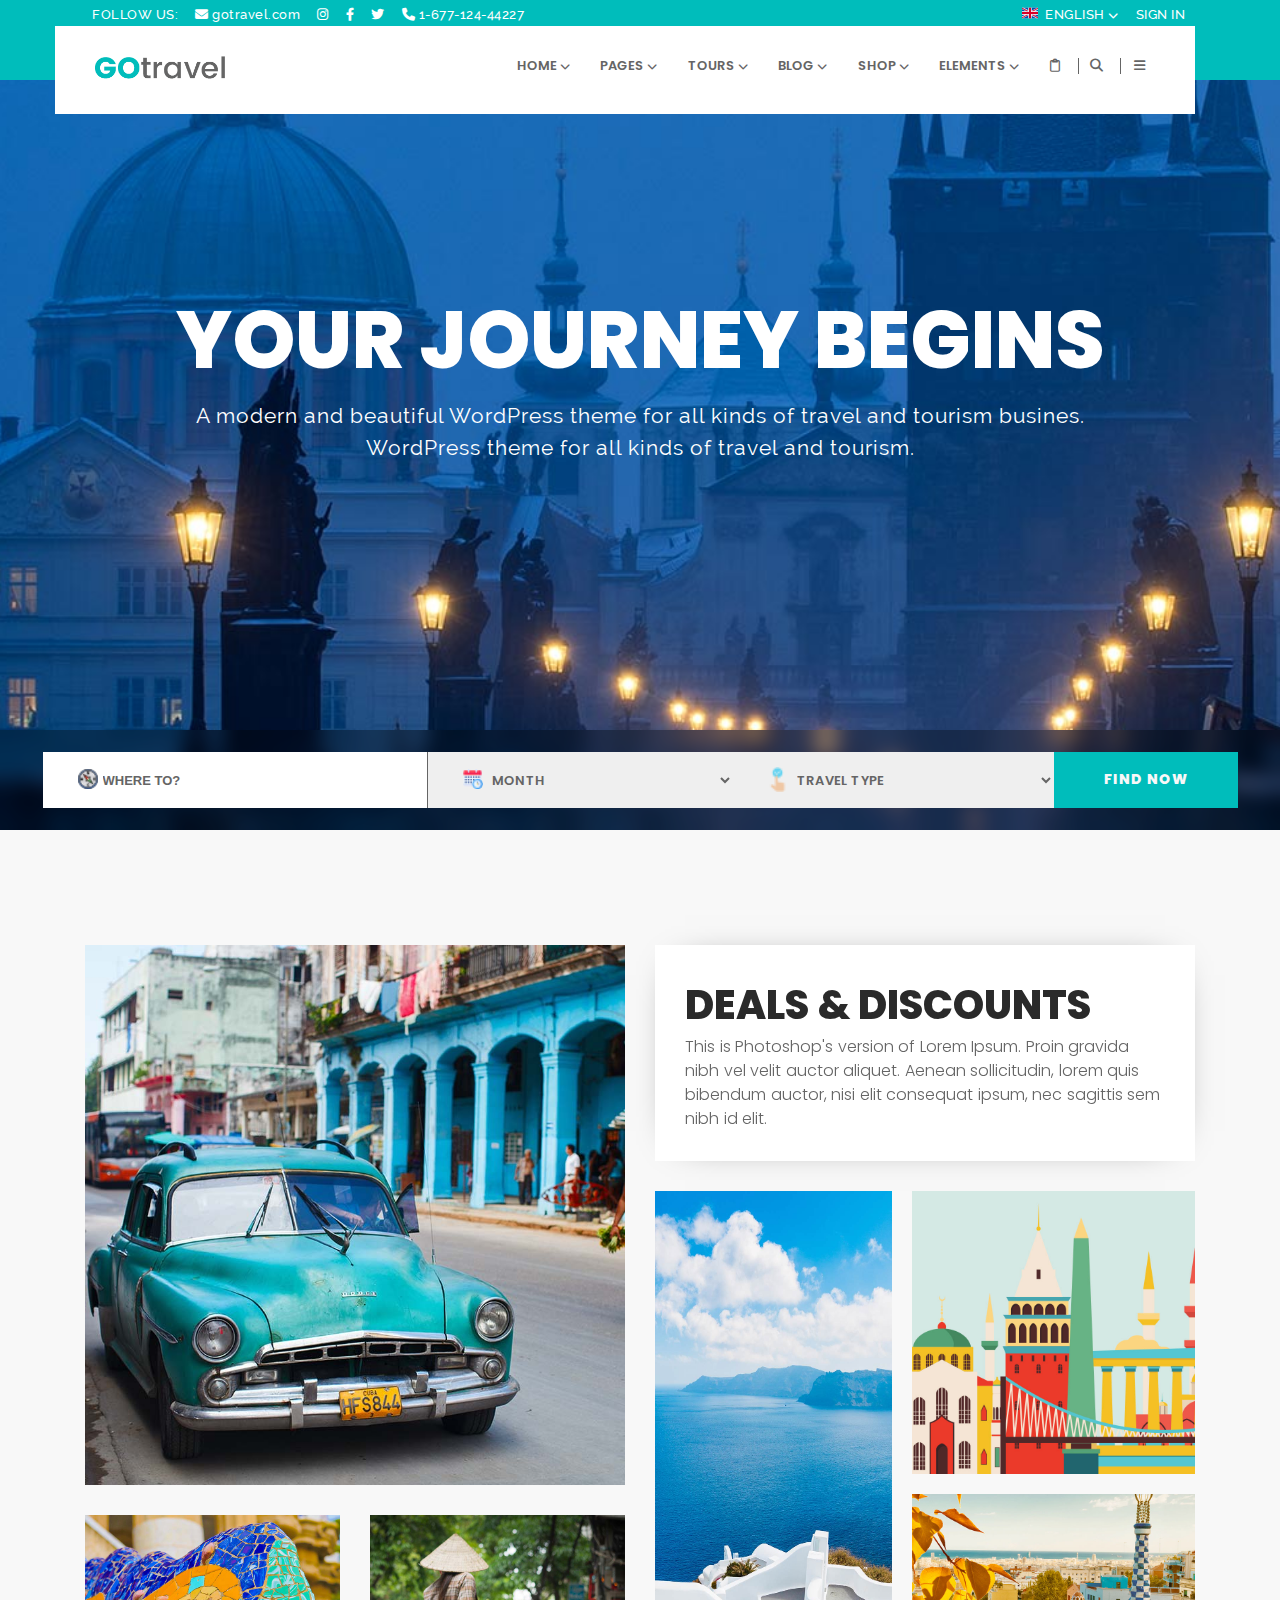
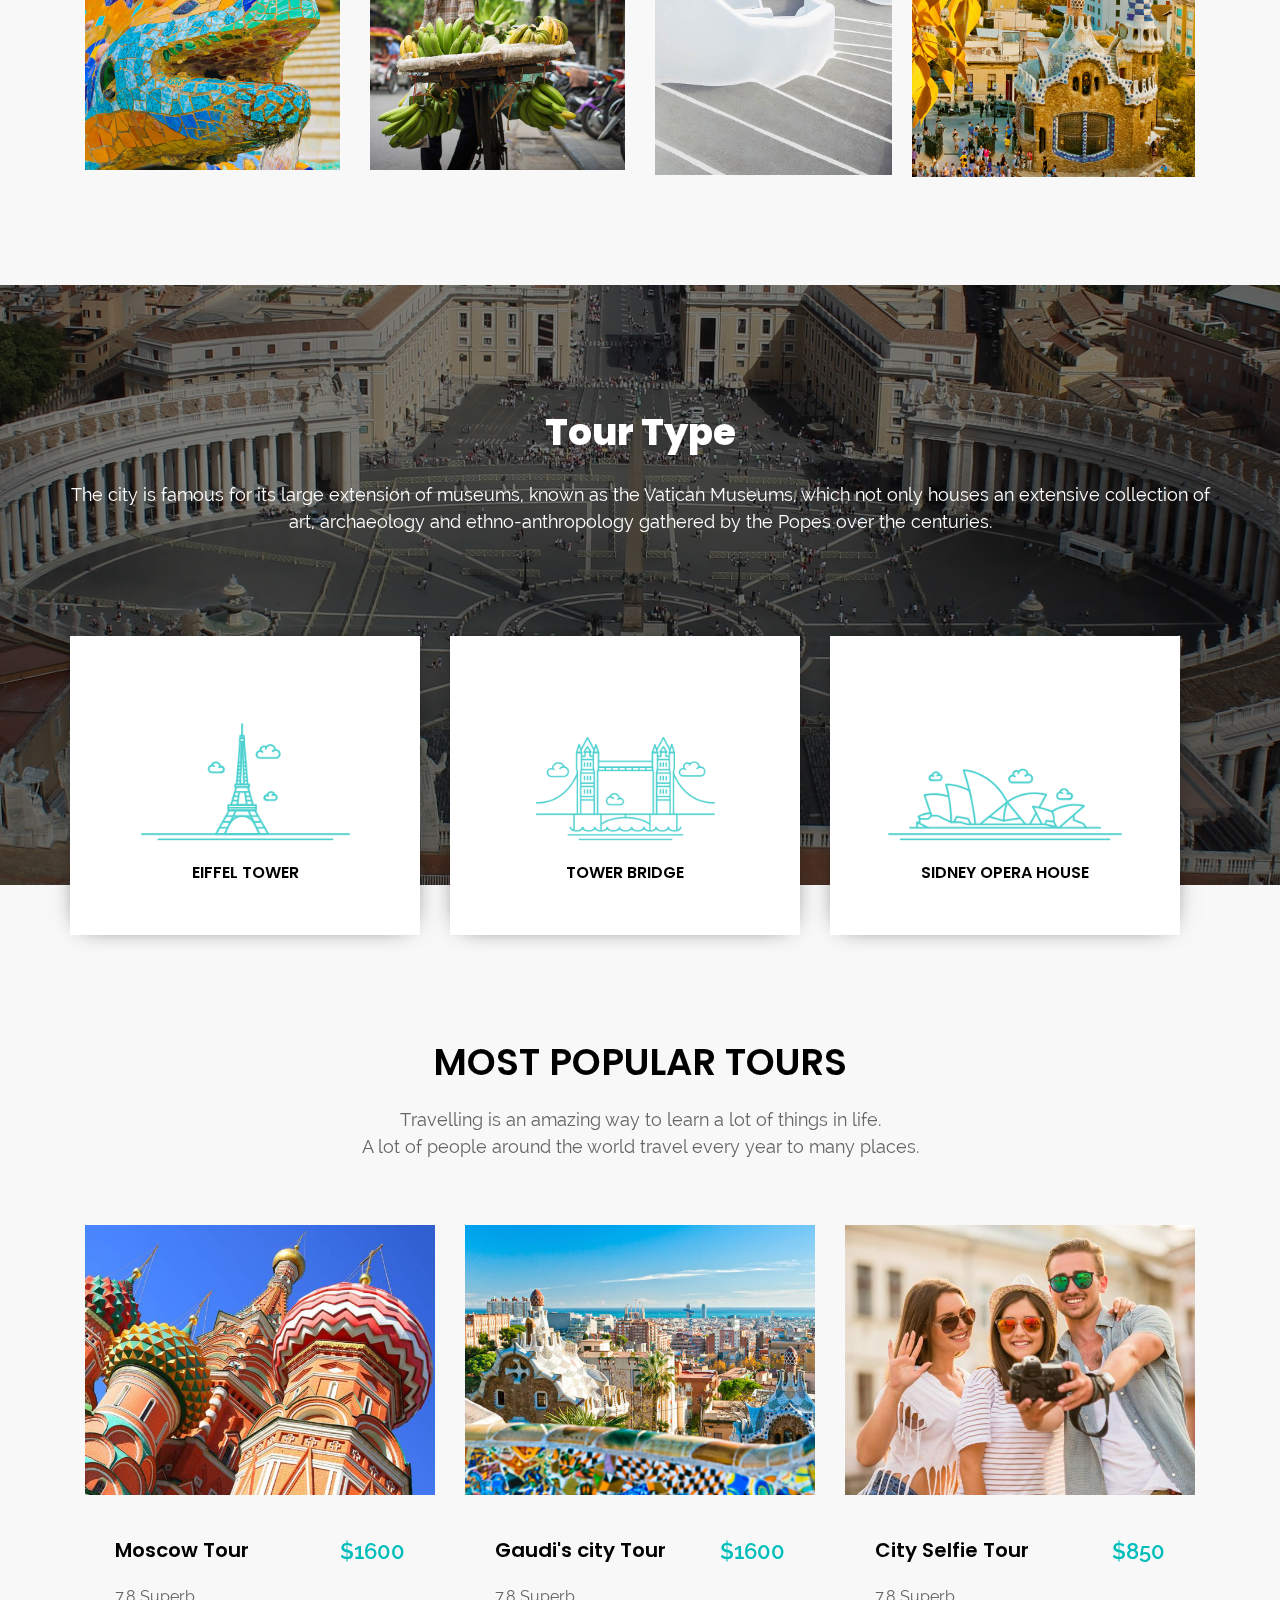
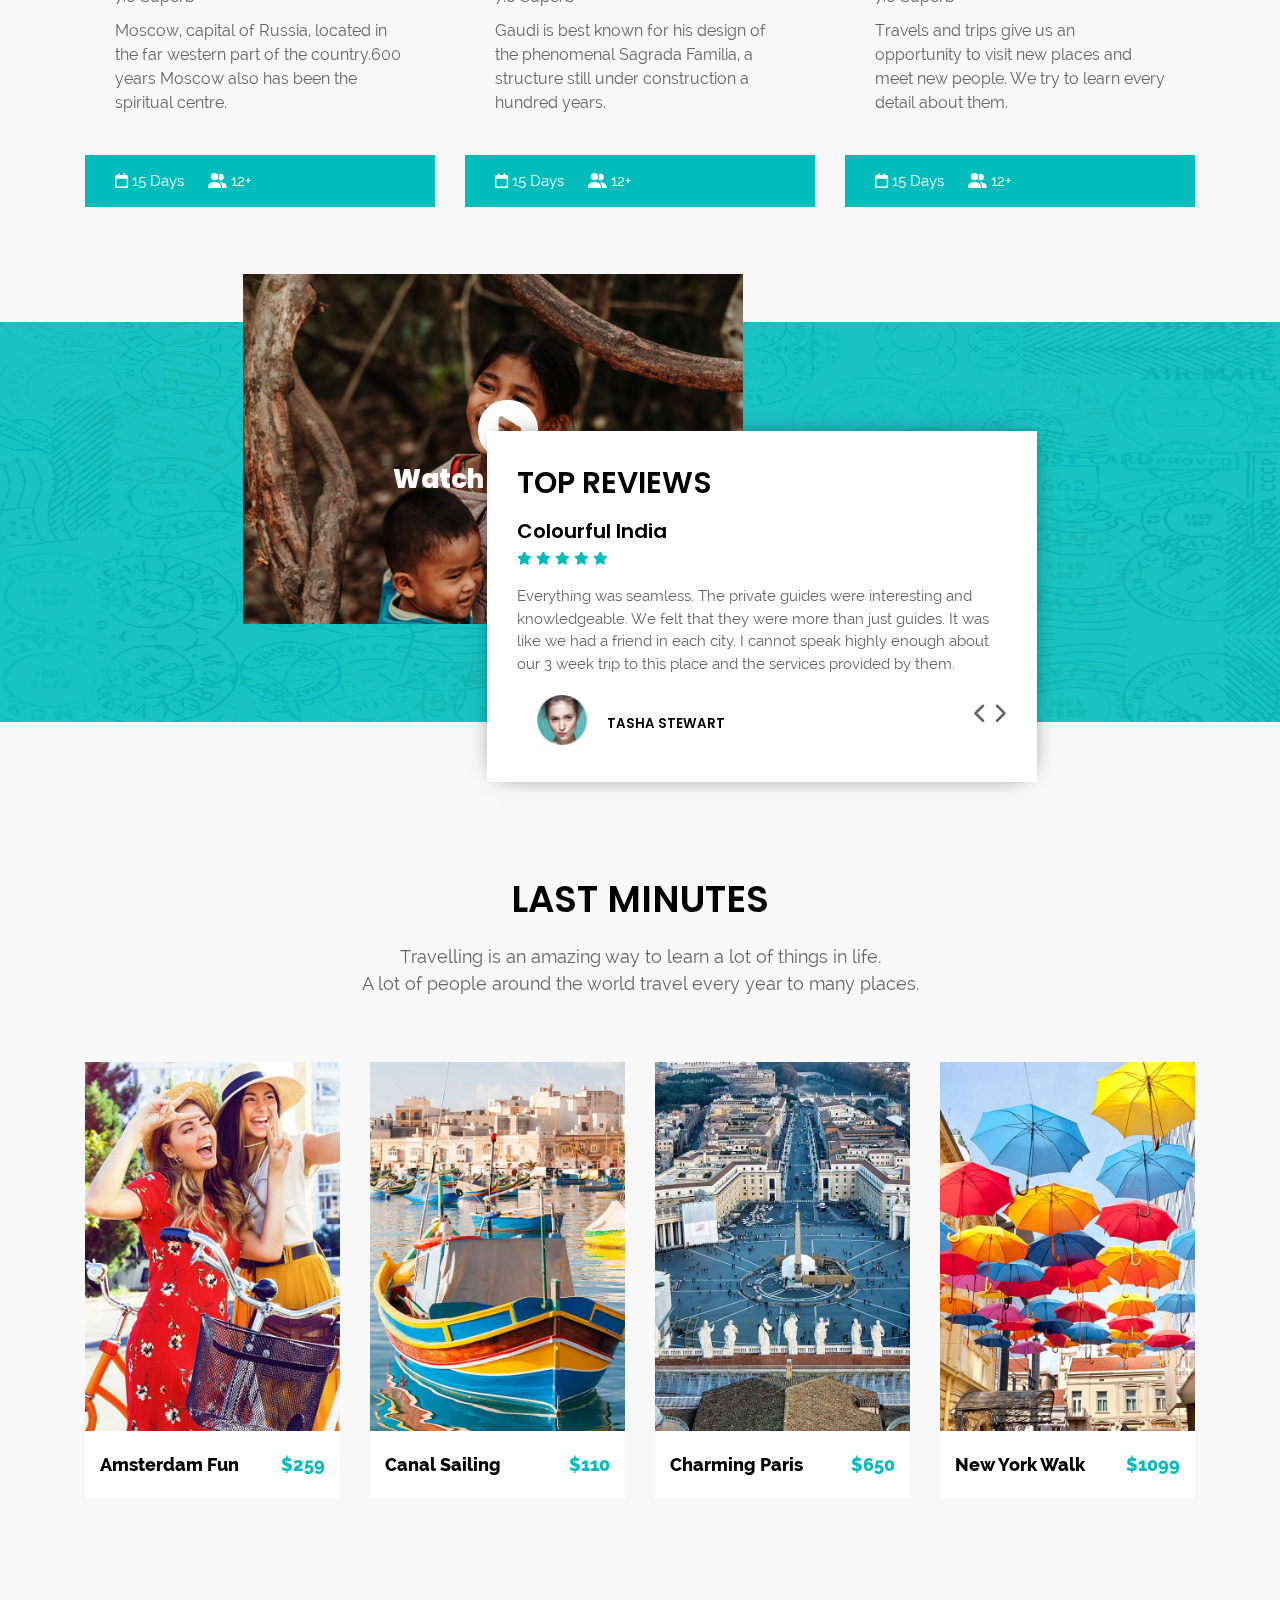
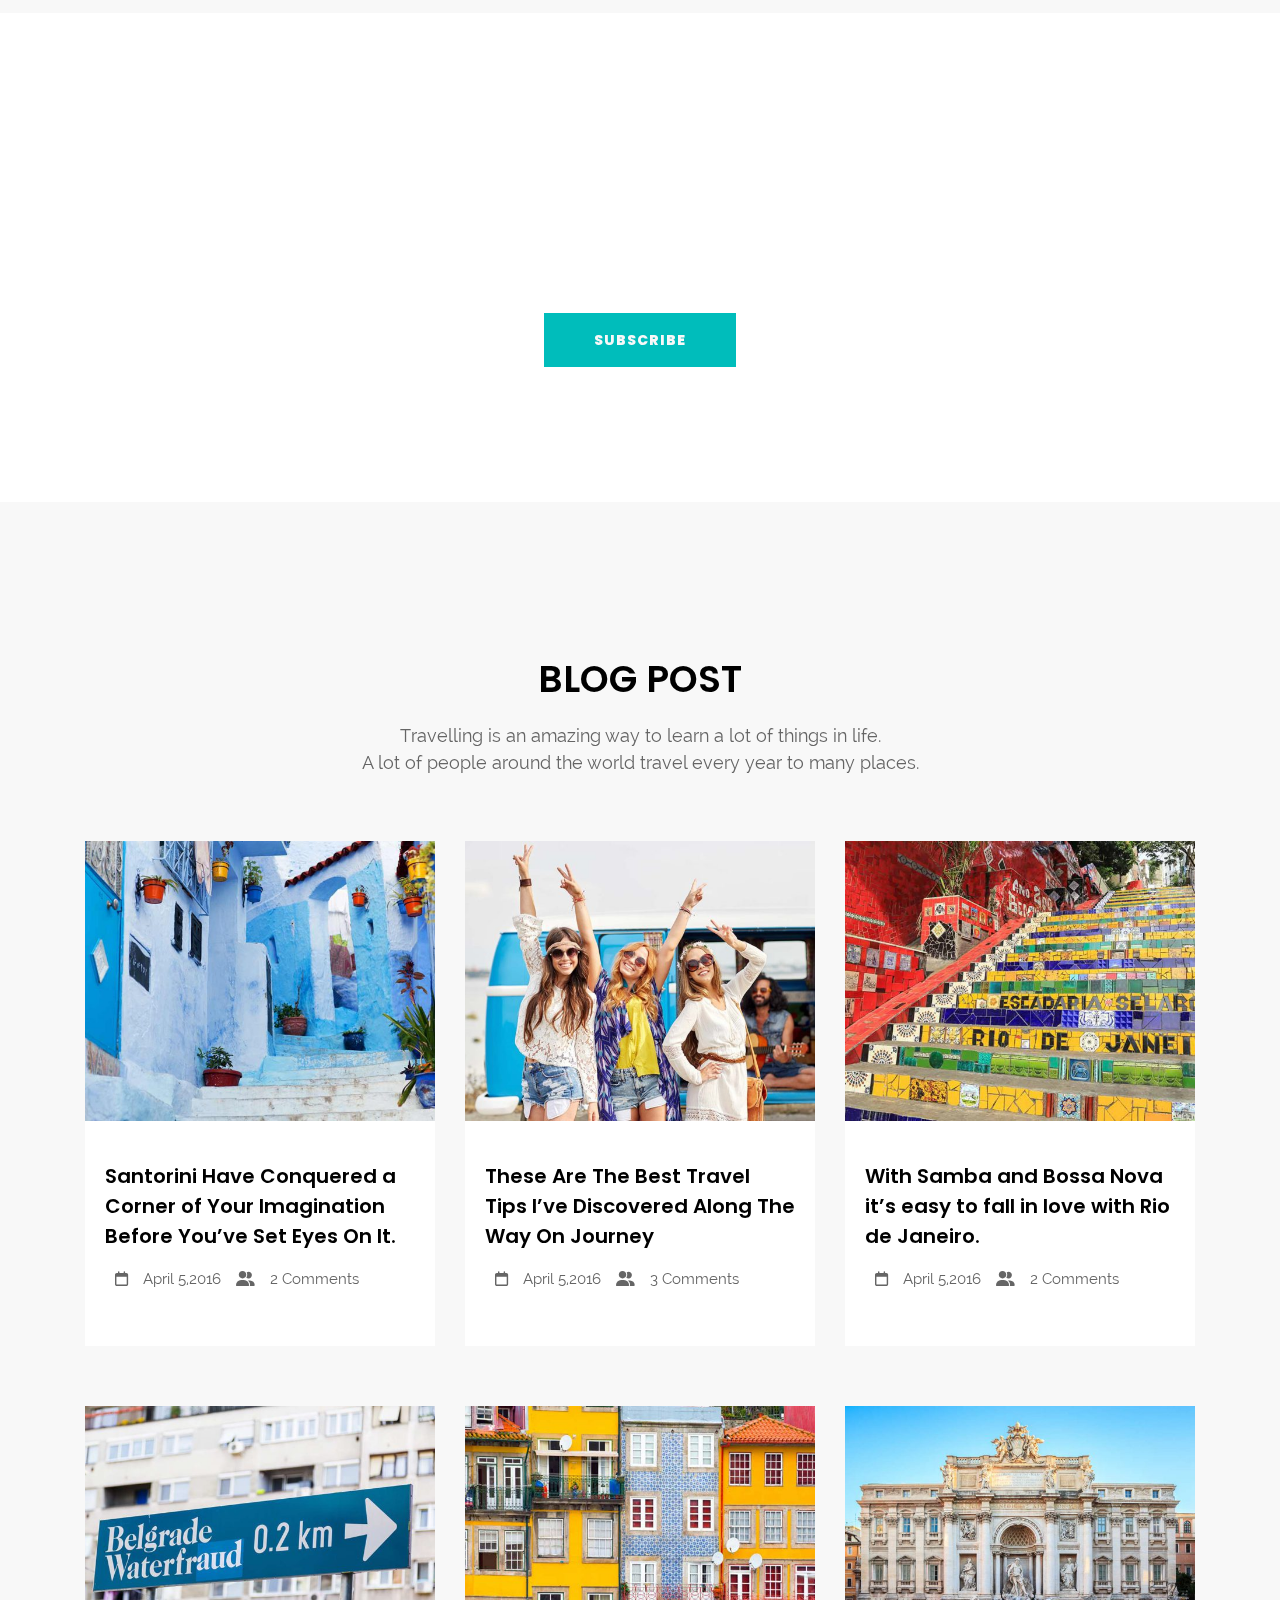
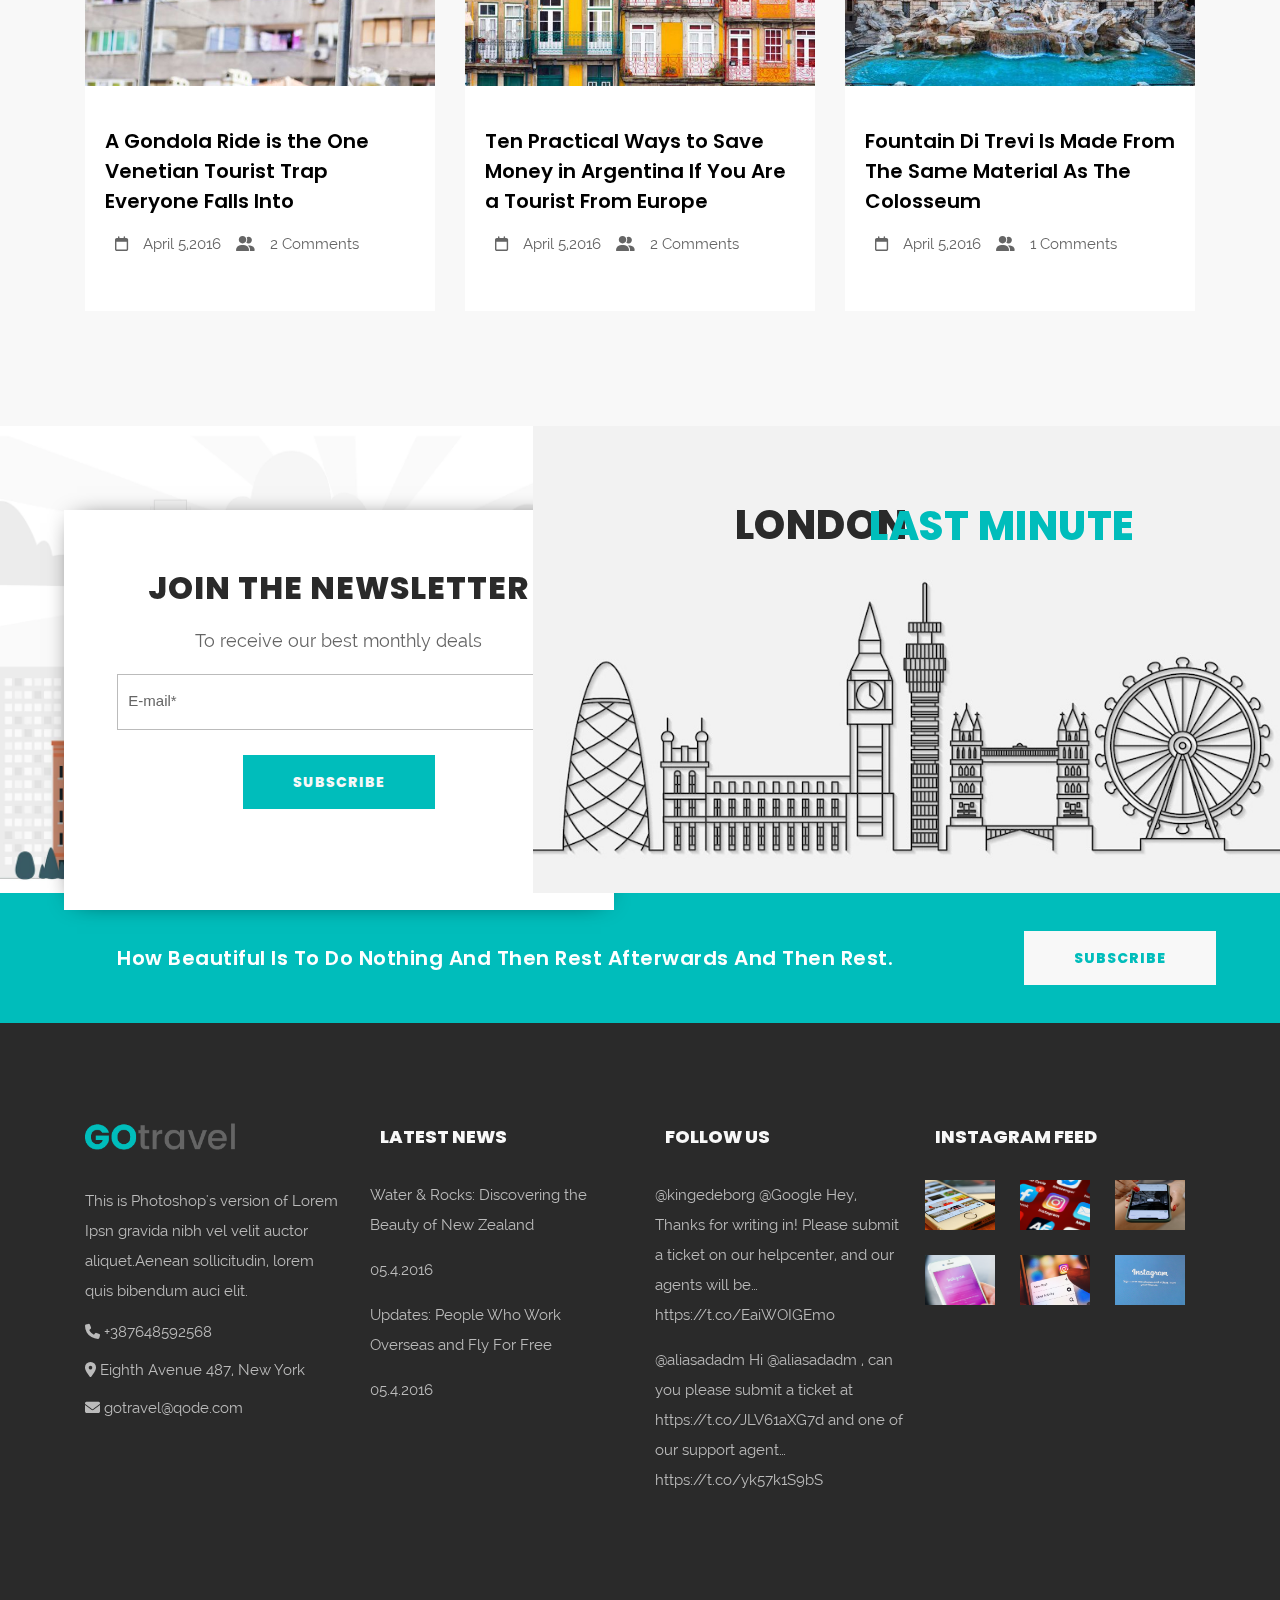
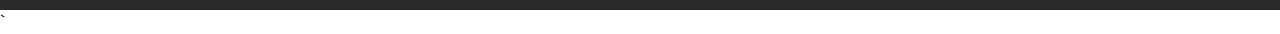
<file: index.html>
<!DOCTYPE html>
<html lang="en">

<head>
    <!-- page title -->
    <title>GoTravel | Let's go make some memories</title>
    <!-- Font awesome -->
    <link rel="stylesheet" href="css/all.min.css" type="text/css">
    <!-- fonts -->
    <link rel="stylesheet" href="css/fonts.css" type="text/css">
    <!-- animate css -->
    <link rel="stylesheet" href="css/animate.css" type="text/css">
    <!-- favicon -->
    <link rel="icon" href="images/plane (1).png" type="image/png">
    <!-- stylesheet -->
    <link rel="stylesheet" href="css/style.css" type="text/css">
</head>

<body>
    <!-- header -->
    <header>
        <div class="top-bar">
            <div class="container">
                <!-- <div class="row">  -->
                <div class="site-detail">
                    <ul>
                        <li>
                            <p>FOLLOW US:</p>
                        </li>
                        <li>
                            <a href="mailto:gotravel.com">
                                <i class="fa-solid fa-envelope"></i>
                                <span>gotravel.com</span>
                            </a>
                        </li>
                        <li>
                            <a href="#">
                                <i class="fa-brands fa-instagram"></i>
                            </a>
                        </li>
                        <li>
                            <a href="#">
                                <i class="fa-brands fa-facebook-f"></i>
                            </a>
                        </li>
                        <li>
                            <a href="#">
                                <i class="fa-brands fa-twitter"></i>
                            </a>
                        </li>
                        <li>
                            <a href="#">
                                <i class="fa-solid fa-phone"></i>
                                <span>1-677-124-44227</span>
                            </a>
                        </li>
                        <li>
                            <a href="#"></a>
                        </li>
                    </ul>
                    <ul>
                        <li>
                            <a href="#">
                                <img src="images/flag.png" alt="flag">
                            </a>
                        </li>
                        <li class="dropdown">
                            <a href="#">
                                <span>ENGLISH</span>
                                <i class="fa-solid fa-chevron-down"></i>
                            </a>
                            <ul class="dropdown-menu">
                                <li>
                                    <img src="images/french.png" alt="french">
                                </li>
                                <li>
                                    <a href="#">French</a>
                                </li>
                            </ul>
                        </li>
                        <li>
                            <a href="#">
                                <span>SIGN IN</span>
                            </a>
                        </li>
                    </ul>
                </div>
                <!-- </div> -->
                <div class="main-nevigation">
                    <div class="container">
                        <div class="row">
                            <div class="logo">
                                <a href="index.html">
                                    <img src="images/logo.png" class="wow bounce" alt="logo">
                                </a>
                            </div>
                            <nav>
                                <ul>
                                    <li class="dropdown">
                                        <a href="index.html">
                                            <span>Home</span>
                                            <i class="fa-solid fa-chevron-down"></i>
                                        </a>
                                        <ul class="dropdown-menu">
                                            <li>
                                                <a href="#">
                                                    <span>Main Home</span>
                                                </a>
                                            </li>
                                            <li>
                                                <a href="#">
                                                    <span>Fullscreen Slider</span>
                                                </a>
                                            </li>
                                            <li>
                                                <a href="#">
                                                    <span>Zoom Slider</span>
                                                </a>
                                            </li>
                                            <li>
                                                <a href="#">
                                                    <span>Video Slider</span>
                                                </a>
                                            </li>
                                            <li>
                                                <a href="#">
                                                    <span>Parallax</span>
                                                </a>
                                            </li>
                                        </ul>
                                    </li>
                                    <li class="dropdown">
                                        <a href="#">
                                            <span>Pages</span>
                                            <i class="fa-solid fa-chevron-down"></i>
                                        </a>
                                        <ul class="dropdown-menu">
                                            <li>
                                                <a href="#">
                                                    <span>Everything About Us</span>
                                                </a>
                                            </li>
                                            <li>
                                                <a href="#">
                                                    <span>What We Offer</span>
                                                </a>
                                            </li>
                                            <li>
                                                <a href="#">
                                                    <span>FAQ Page</span>
                                                </a>
                                            </li>
                                            <li>
                                                <a href="#">
                                                    <span>Contact Page</span>
                                                </a>
                                            </li>
                                            <li>
                                                <a href="#">
                                                    <span>Meet Our Guides</span>
                                                </a>
                                            </li>
                                            <li>
                                                <a href="#">
                                                    <span>Coming Soon</span>
                                                </a>
                                            </li>
                                            <li>
                                                <a href="#">
                                                    <span>Error 404 Page</span>
                                                </a>
                                            </li>
                                        </ul>
                                    </li>
                                    <li class="dropdown">
                                        <a href="#">
                                            <span>Tours</span>
                                            <i class="fa-solid fa-chevron-down"></i>
                                        </a>
                                        <ul class="dropdown-menu">
                                            <li>
                                                <a href="#">
                                                    <span>Standard Tour List</span>
                                                </a>
                                            </li>
                                            <li>
                                                <a href="#">
                                                    <span>Gallery Tour List</span>
                                                </a>
                                            </li>
                                            <li>
                                                <a href="#">
                                                    <span>Split Tour List</span>
                                                </a>
                                            </li>
                                            <li>
                                                <a href="#">
                                                    <span>Tour Item</span>
                                                </a>
                                            </li>
                                            <li>
                                                <a href="#">
                                                    <span>Destinations List</span>
                                                </a>
                                            </li>
                                            <li>
                                                <a href="#">
                                                    <span>Destinations Item</span>
                                                </a>
                                            </li>
                                        </ul>
                                    </li>
                                    <li class="dropdown">
                                        <a href="#">
                                            <span>Blog</span>
                                            <i class="fa-solid fa-chevron-down"></i>
                                        </a>
                                        <ul class="dropdown-menu">
                                            <li>
                                                <a href="#">
                                                    <span>Blog Masonry</span>
                                                </a>
                                            </li>
                                            <li>
                                                <a href="#">
                                                    <span>Masonry Full Width</span>
                                                </a>
                                            </li>
                                            <li>
                                                <a href="#">
                                                    <span>Masonry With Sidebar</span>
                                                </a>
                                            </li>
                                            <li>
                                                <a href="#">
                                                    <span>Blog Standard</span>
                                                </a>
                                            </li>
                                            <li>
                                                <a href="#">
                                                    <span>Blog Split Column</span>
                                                </a>
                                            </li>
                                            <li class="sub-dropdown">
                                                <a href="#">
                                                    <span>Post Types<i class="fa-solid fa-angle-right"></i></span>
                                                </a>
                                                <ul
                                                 class="sub-dropdown-menu">
                                                    <li>
                                                        <a href="#">
                                                            <span>Standard</span>
                                                        </a>
                                                    </li>
                                                    <li>
                                                        <a href="#">
                                                            <span>Gallery</span>
                                                        </a>
                                                    </li>
                                                    <li>
                                                        <a href="#">
                                                            <span>Video</span>
                                                        </a>
                                                    </li>
                                                    <li>
                                                        <a href="#">
                                                            <span>Audio</span>
                                                        </a>
                                                    </li>
                                                    <li>
                                                        <a href="#">
                                                            <span>Quote</span>
                                                        </a>
                                                    </li>
                                                    <li>
                                                        <a href="#">
                                                            <span>Link</span>
                                                        </a>
                                                    </li>
                                                </ul>
                                            </li>
                                        </ul>
                                    </li>
                                    <li class="dropdown">
                                        <a href="#">
                                            <span>Shop</span>
                                            <i class="fa-solid fa-chevron-down"></i>
                                        </a>
                                        <ul class="dropdown-menu">
                                            <li>
                                                <a href="#">
                                                    <span>Shop List With Sidebar</span>
                                                </a>
                                            </li>
                                            <li>
                                                <a href="#">
                                                    <span>Shop List 3 Columns</span>
                                                </a>
                                            </li>
                                            <li>
                                                <a href="#">
                                                    <span>Shop List 4 Columns</span>
                                                </a>
                                            </li>
                                            <li>
                                                <a href="#">
                                                    <span>Shop List 5 Columns</span>
                                                </a>
                                            </li>
                                            <li>
                                                <a href="#">
                                                    <span>Product Single</span>
                                                </a>
                                            </li>
                                        </ul>
                                    </li>
                                    <li class="dropdown">
                                        <a href="#">
                                            <span>Elements</span>
                                            <i class="fa-solid fa-chevron-down"></i>
                                        </a>
                                        <ul class="dropdown-menu">
                                            <li class="sub-dropdown">
                                                <a href="#">
                                                    <span>Classic <i class="fa-solid fa-angle-right"></i></span>
                                                </a>
                                                <ul class="sub-dropdown-menu">
                                                    <li>
                                                        <a href="#">
                                                            <i class="fa-solid fa-book"></i>
                                                            <span>Accordions</span>
                                                        </a>
                                                    </li>
                                                    <li>
                                                        <a href="#">
                                                            <i class="fa-solid
                                                                fa-square-poll-vertical"></i>
                                                            <span>Tabs</span>
                                                        </a>
                                                    </li>
                                                    <li>
                                                        <a href="#">
                                                            <i class="fa-regular fa-clipboard"></i>
                                                            <span>Buttons</span>
                                                        </a>
                                                    </li>
                                                    <li>
                                                        <a href="#">
                                                            <i class="fa-solid fa-lightbulb"></i>
                                                            <span>Call To Action</span>
                                                        </a>
                                                    </li>
                                                    <li>
                                                        <a href="#">
                                                            <i class="fa-solid fa-arrow-right"></i>
                                                            <span>Separators</span>
                                                        </a>
                                                    </li>
                                                    <li>
                                                        <a href="#">
                                                            <i class="fa-solid fa-quote-right"></i>
                                                            <span>Blockquote</span>
                                                        </a>
                                                    </li>
                                                    <li>
                                                        <a href="#">
                                                            <i class="fa-solid fa-envelope"></i>
                                                            <span>Contact Form</span>
                                                        </a>
                                                    </li>
                                                    <li>
                                                        <a href="#">
                                                            <i class="fa-solid fa-comment-sms"></i>
                                                            <span>Message Boxes</span>
                                                        </a>
                                                    </li>
                                                </ul>
                                            </li>
                                            <li class="sub-dropdown">
                                                <a href="#">
                                                    <span>Presentation <i class="fa-solid fa-angle-right"></i></span>
                                                </a>
                                                <ul class="sub-dropdown-menu">
                                                    <li>
                                                        <a href="#">
                                                            <i class="fa-solid fa-heart"></i>
                                                            <span>Team Shortcode</span>
                                                        </a>
                                                    </li>
                                                    <li>
                                                        <a href="#">
                                                            <i class="fa-solid fa-book"></i>
                                                            <span>Tours Carousel</span>
                                                        </a>
                                                    </li>
                                                    <li>
                                                        <a href="#">
                                                            <i class="fa-solid fa-clipboard-list"></i>
                                                            <span>Tours List</span>
                                                        </a>
                                                    </li>
                                                    <li>
                                                        <a href="#">
                                                            <i class="fa-solid fa-comment"></i>
                                                            <span>Testimonials</span>
                                                        </a>
                                                    </li>
                                                    <li>
                                                        <a href="#">
                                                            <i class="fa-solid fa-camera"></i>
                                                            <span>Top Reviews</span>
                                                        </a>
                                                    </li>
                                                    <li>
                                                        <a href="#">
                                                            <i class="fa-solid fa-gift"></i>
                                                            <span>Client Carousel</span>
                                                        </a>
                                                    </li>
                                                    <li>
                                                        <a href="#">
                                                            <i class="fa-solid fa-list"></i>
                                                            <span>Blog List Shortcode</span>
                                                        </a>
                                                    </li>
                                                    <li>
                                                        <a href="#">
                                                            <i class="fa-solid fa-image"></i>
                                                            <span>Image Gallery</span>
                                                        </a>
                                                    </li>
                                                    <li>
                                                        <a href="#">
                                                            <i class="fa-solid fa-pen-clip"></i>
                                                            <span>Reviews</span>
                                                        </a>
                                                    </li>
                                                    <li>
                                                        <a href="#">
                                                            <i class="fa-brands fa-youtube"></i>
                                                            <span>Video Button</span>
                                                        </a>
                                                    </li>
                                                </ul>
                                            </li>
                                            <li class="sub-dropdown">
                                                <a href="#">
                                                    <span>Infographic <i class="fa-solid fa-angle-right"></i></span>
                                                </a>
                                                <ul class="sub-dropdown-menu">
                                                    <li>
                                                        <a href="#">
                                                            <i class="fa-solid fa-store"></i>
                                                            <span>Counters</span>
                                                        </a>
                                                    </li>
                                                    <li>
                                                        <a href="#">
                                                            <i class="fa-solid fa-square-poll-vertical"></i>
                                                            <span>Pie Charts</span>
                                                        </a>
                                                    </li>
                                                    <li>
                                                        <a href="#">
                                                            <i class="fa-solid fa-arrow-right-long"></i>
                                                            <span>Horizonatl Bars</span>
                                                        </a>
                                                    </li>
                                                    <li>
                                                        <a href="#">
                                                            <i class="fa-solid fa-arrow-up-long"></i>
                                                            <span>Vertical Bars</span>
                                                        </a>
                                                    </li>
                                                    <li>
                                                        <a href="#">
                                                            <i class="fa-solid fa-bookmark"></i>
                                                            <span>Icon Progress Bars</span>
                                                        </a>
                                                    </li>
                                                    <li>
                                                        <a href="#">
                                                            <i class="fa-solid fa-map-location-dot"></i>
                                                            <span>Google Maps</span>
                                                        </a>
                                                    </li>
                                                    <li>
                                                        <a href="#">
                                                            <i class="fa-solid fa-clipboard-list"></i>
                                                            <span>Lists</span>
                                                        </a>
                                                    </li>
                                                    <li>
                                                        <a href="#">
                                                            <i class="fa-solid fa-stopwatch"></i>
                                                            <span>Countdown</span>
                                                        </a>
                                                    </li>
                                                </ul>
                                            </li>
                                            <li class="sub-dropdown">
                                                <a href="#">
                                                    <span>Typography <i class="fa-solid fa-angle-right"></i></span>
                                                </a>
                                                <ul class="sub-dropdown-menu">
                                                    <li>
                                                        <a href="#">
                                                            <i class="fa-solid fa-desktop"></i>
                                                            <span>Headings</span>
                                                        </a>
                                                    </li>
                                                    <li>
                                                        <a href="#">
                                                            <i class="fa-solid fa-file-lines"></i>
                                                            <span>Columns</span>
                                                        </a>
                                                    </li>
                                                    <li>
                                                        <a href="#">
                                                            <i class="fa-solid fa-microphone"></i>
                                                            <span>Dropcaps</span>
                                                        </a>
                                                    </li>
                                                    <li>
                                                        <a href="#">
                                                            <i class="fa-solid fa-cloud"></i>
                                                            <span>Icon With Text</span>
                                                        </a>
                                                    </li>
                                                    <li>
                                                        <a href="#">
                                                            <i class="fa-brands fa-microblog"></i>
                                                            <span>Highlights</span>
                                                        </a>
                                                    </li>
                                                    <li>
                                                        <a href="#">
                                                            <i class="fa-solid fa-folder-closed"></i>
                                                            <span>Title & Subtitle</span>
                                                        </a>
                                                    </li>
                                                    <li>
                                                        <a href="#">
                                                            <i class="fa-solid fa-f"></i>
                                                            <span>Custom Font</span>
                                                        </a>
                                                    </li>
                                                </ul>
                                            </li>
                                        </ul>
                                    </li>

                                    <li class="icon">
                                        <a href="#">
                                            <span><i class="fa-regular fa-clipboard"></i></span>
                                        </a>
                                    </li>
                                    <li class="icon">
                                        <a href="#">
                                            <span><i class="fa-solid fa-magnifying-glass"></i></span>
                                        </a>
                                    </li>
                                    <li>
                                        <a href="#">
                                            <span><i class="fa-solid fa-bars"></i></span>
                                        </a>
                                    </li>
                                </ul>
                            </nav>
                        </div>
                    </div>
                </div>
            </div>
        </div>
    </header>
    <!-- main -->
    <main>
        <!-- banner -->
        <section class="banner">
            <h1>Your Journey Begins</h1>
            <p>A modern and beautiful WordPress theme for all kinds of travel and tourism busines. <br>
                WordPress theme for all kinds of travel and tourism.
            </p>
            <div class="schedual">
                <div class="container">
                    <div class="row justify-center">
                        <form action="" method="post">
                            <div class="form-bg1">
                                <input type="text" name="where" placeholder="where to?">
                            </div>
                            <div class="form-bg2">
                                <!-- <input type="text" placeholder="Month"> -->
                                <select name="month" id="">
                                    <option value="0" class="form-bg">month</option>
                                    <option value="1">January</option>
                                    <option value="2">February</option>
                                    <option value="3">March</option>
                                    <option value="4">April</option>
                                    <option value="5">May</option>
                                    <option value="6">June</option>
                                    <option value="7">July</option>
                                    <option value="8">August</option>
                                    <option value="9">September</option>
                                    <option value="10">October</option>
                                    <option value="11">November</option>
                                    <option value="12">December</option>
                                </select>
                            </div>
                            <div class="form-bg3">
                                <!-- <input type="text" placeholder="Travel Type"> -->
                                <select name="Travel" id="">
                                    <option value="0" class="form-bg">Travel Type</option>
                                    <option value="1">Exotic</option>
                                    <option value="2">On Budget</option>
                                    <option value="3">Romantic</option>
                                    <option value="4">Sightseeing</option>
                                    <option value="5">Vacation</option>
                                </select>
                            </div>
                            <a href="#" class="btn"> FIND NOW</a>
                        </form>
                    </div>
                </div>
            </div>
        </section>
        <!-- About -->
        <section class="about py-100">
            <div class="container">
                <div class="row">
                    <div class="img-box w-6">
                        <div>
                            <img src="images/car.jpg" alt="car">
                        </div>
                        <div class="img-boxes">
                            <div class="img1">
                                <img src="images/diano.jpg" alt="diano">
                            </div>
                            <div class="img2">
                                <img src="images/banana.jpg" alt="banana">
                            </div>
                        </div>
                    </div>
                    <div class=" img-box2 w-6">
                        <div class="item-content">
                            <h2>DEALS & DISCOUNTS</h2>
                            <P>This is Photoshop's version of Lorem Ipsum. Proin gravida nibh vel velit auctor aliquet.
                                Aenean sollicitudin, lorem quis
                                bibendum auctor, nisi elit consequat ipsum, nec sagittis sem nibh id elit.
                            </P>
                        </div>
                        <div class="img-box1 w-6">
                            <div class="sky">
                                <img src="images/sky.jpg" alt="sky">
                            </div>
                            <div class="img-boxes2">
                                <div class="img1">
                                    <img src="images/istanbul.jpg" alt="istanbul">
                                </div>
                                <div class="img2">
                                    <img src="images/barcelona.jpg" alt="barcelona">
                                </div>
                            </div>
                        </div>
                    </div>
                </div>
            </div>
        </section>
        <!-- Tour-type -->
        <section class="type py-100">
            <div class="container">
                <h2> Tour Type</h2>
                <p>The city is famous for its large extension of museums, known as the Vatican Museums, which not only houses an extensive
                    collection of art, archaeology and ethno-anthropology gathered by the Popes over the centuries.
                </p>
                <div class="row">
                    <div class="w-4">
                        <div class="icon-box">
                            <img src="images/eiffel-tower.png" alt="eiffel-tower">
                            <span>EIFFEL TOWER</span>
                        </div>
                    </div>
                    <div class="w-4">
                        <div class="icon-box">
                            <img src="images/tower-bridge.png" alt="tower-bridge">
                            <span>TOWER BRIDGE</span>
                        </div>
                    </div>
                    <div class="w-4">
                        <div class="icon-box">
                            <img src="images/sidney.png" alt="sidney"> 
                            <span>SIDNEY OPERA HOUSE</span> 
                        </div>
                    </div>
                </div>
            </div>
        </section>
        <!-- Popular-tour -->
        <section class="tours py-100"> 
            <div class="container">
                <div class="popular">
                    <h2>Most Popular Tours</h2>
                    <p>Travelling is an amazing way to learn a lot of things in life.</p>
                    <p>A lot of people around the world travel every year to many places.</p>
                </div>
                <div class="row">
                    <div class="w-4">
                        <div class="tour-box">
                            <img src="images/moscow.jpg" alt="moscow">
                            <div class="content-tour">
                               <a href="#">
                                    <h4>Moscow Tour</h4>
                                    <span>$1600</span>
                                </a>
                                <h3>7.8 Superb</h3>
                                <p>Moscow, capital of Russia, located in the far western part of the country.600 years Moscow also has been the spiritual centre.
                                </p>
                            </div>
                            <div class="time-box">
                                <i class="fa-regular fa-calendar"></i>
                                <span>15 Days</span>
                                <i class="fa-solid fa-user-group"></i>
                                <span>12+</span>
                            </div>
                        </div>
                    </div>
                    <div class="w-4">
                        <div class="tour-box">
                        <img src="images/gaudi.jpg" alt="gaudi">
                        <div class="content-tour">
                            <a href="#">
                                <h4>Gaudi's city Tour</h4>
                                <span>$1600</span>
                            </a>
                            <h3>7.8 Superb</h3>
                            <p>Gaudi is best known for his design of the phenomenal Sagrada Familia, a structure still under construction a hundred
                                years.
                            </p>
                        </div>
                        <div class="time-box">
                            <i class="fa-regular fa-calendar"></i>
                            <span>15 Days</span>
                            <i class="fa-solid fa-user-group"></i>
                            <span>12+</span>
                        </div>
                        </div>
                    </div>
                    <div class="w-4">
                        <div class="tour-box">
                        <img src="images/city-selfie.jpg" alt="city-selfie">
                        <div class="content-tour">
                            <a href="#">
                                <h4>City Selfie Tour</h4>
                                <span>$850</span>
                            </a>
                            <h3>7.8 Superb</h3>
                            <p>Travels and trips give us an opportunity to visit new places and meet new people. We try to learn every detail about
                                them.
                            </p>
                        </div>
                        <div class="time-box">
                            <i class="fa-regular fa-calendar"></i>
                            <span>15 Days</span>
                            <i class="fa-solid fa-user-group"></i>
                            <span>12+</span>
                        </div>
                        </div>
                    </div>
                </div>
            </div>
        </section>
        <!-- review -->
        <section class="review">
            <img src="images/review-bg.jpg" alt="review-bg">
            <div class="row">
                <div class="w-6">
                    <div class="clip">
                        <div class="row">
                            <div class="btn2">
                                <a href="https://vimeo.com/58313264" target="_blank">
                                    <i class="fa-solid fa-circle-play"></i>
                                </a>
                                 <h3>Watch Our Video</h3>

                            </div>
                        </div>
                    </div>
                </div>
                <div class="w-6">
                    <div class="review-content">
                        <h3>Top Reviews</h3>
                        <a href="#">Colourful India</a>
                        <div>
                            <i class="fa-solid fa-star"></i>
                            <i class="fa-solid fa-star"></i>
                            <i class="fa-solid fa-star"></i>
                            <i class="fa-solid fa-star"></i>
                            <i class="fa-solid fa-star"></i>
                        </div>
                        <p>
                            Everything was seamless. The private guides were interesting and knowledgeable. We felt that they were more than just
                            guides. It was like we had a friend in each city. I cannot speak highly enough about our 3 week trip to this place and
                            the services provided by them.
                        </p>
                        <div class="review-box2">
                            <div class="row">
                                <div><img src="images/tasha.png" alt="tasha"></div>
                                <div><h5>TASHA STEWART</h5></div>
                            </div>
                            <div>
                                <span><i class="fa-solid fa-chevron-left"></i></span>
                                <span><i class="fa-solid fa-chevron-right"></i></span>
                            </div>
                            
                        </div>
                    </div>
                </div>
            </div>
        </section>
        <!-- view -->
        <section class="view py-100">
            <div class="container">
                <div class="popular">
                    <h2>Last Minutes</h2>
                    <p>Travelling is an amazing way to learn a lot of things in life.</p>
                    <p>A lot of people around the world travel every year to many places.</p>
                </div>
                <div class="row">
                    <div class="w-3">
                        <div class="tour-box">
                            <img src="images/amsterdam fun.jpg" alt="amsterdam">
                            <div class="time-box1">
                                <a href="#">
                                    <h4>Amsterdam Fun</h4>
                                    <span>$259</span>
                                </a>
                            </div>
                        </div>
                    </div>
                    <div class="w-3">
                        <div class="tour-box">
                            <img src="images/canal sailing.jpg" alt="canal sailing">
                            <div class="time-box1">
                                <a href="#">
                                    <h4>Canal Sailing</h4>
                                    <span>$110</span>
                                </a>
                            </div>
                        </div>
                    </div>
                    <div class="w-3">
                        <div class="tour-box">
                            <img src="images/charming paris.jpg" alt="charming">
                            <div class="time-box1">
                                <a href="#">
                                    <h4>Charming Paris</h4>
                                    <span>$650</span>
                                </a>
                            </div>
                        </div>
                    </div>
                    <div class="w-3">
                        <div class="tour-box">
                            <img src="images/new york.jpg" alt="new york">
                            <div class="time-box1">
                                <a href="#">
                                    <h4>New York Walk</h4>
                                    <span>$1099</span>
                                </a>
                            </div>
                        </div>
                    </div>
                </div>
            </div>
        </section>
        <!-- subscribe -->
        <section class="subscribe py-100">
            <div class="content">
                <span>TRAVEL FAR ENOUGH, YOU MEET YOURSELF</span>
                <p>This is Photoshop's version of Lorem Ipsum. Proin gravida nibh vel velit auctor aliquet. Aenean sollicitudin,
                <br>
                lorem quis bibendum auctor, nisi elit consequat ipsum, nec sagittis sem nibh id elit.</p>
                <a href="#" class="btn">SUBSCRIBE</a>
            </div>
        </section>
        <!-- blog -->
        <section class="blog py-100">
            <div class="container">
                <div class="popular">
                    <h2>Blog Post</h2>
                    <p>Travelling is an amazing way to learn a lot of things in life.</p>
                    <p>A lot of people around the world travel every year to many places.</p>
                </div>
                <div class="row mb-30">
                    <div class="w-4">
                        <div class="tour-box">
                            <img src="images/santorini.jpg" alt="santorini">
                            <div class="time-box2">
                                <a href="#">
                                    <h4>
                                        Santorini Have Conquered a Corner of Your Imagination Before You’ve Set Eyes On It.
                                    </h4>
                                </a>
                                <i class="fa-regular fa-calendar"></i>
                                <span>April 5,2016</span>
                                <i class="fa-solid fa-user-group"></i>
                                <span>2 Comments</span>
                            </div>
                        </div>
                    </div>
                    <div class="w-4">
                        <div class="tour-box">
                            <img src="images/these.jpg" alt="these">
                            <div class="time-box2">
                                <a href="#">
                                    <h4>
                                        These Are The Best Travel Tips I’ve Discovered Along The Way On Journey
                                    </h4>
                                </a>
                                <i class="fa-regular fa-calendar"></i>
                                <span>April 5,2016</span>
                                <i class="fa-solid fa-user-group"></i>
                                <span>3 Comments</span>
                            </div>
                        </div>
                    </div>
                    <div class="w-4">
                        <div class="tour-box">
                            <img src="images/samba.jpg" alt="samba">
                            <div class="time-box2">
                                <a href="#">
                                    <h4>
                                        With Samba and Bossa Nova it’s easy to fall in love with Rio de Janeiro.
                                    </h4>
                                </a>
                                <i class="fa-regular fa-calendar"></i>
                                <span>April 5,2016</span>
                                <i class="fa-solid fa-user-group"></i>
                                <span>2 Comments</span>
                            </div>
                        </div>
                    </div>
                </div>
                <div class="row">
                    <div class="w-4">
                        <div class="tour-box">
                            <img src="images/gondola.jpg" alt="gondola">
                            <div class="time-box2">
                                <a href="#">
                                    <h4>
                                        A Gondola Ride is the One Venetian Tourist Trap Everyone Falls Into
                                    </h4>
                                </a>
                                <i class="fa-regular fa-calendar"></i>
                                <span>April 5,2016</span>
                                <i class="fa-solid fa-user-group"></i>
                                <span>2 Comments</span>
                            </div>
                        </div>
                    </div>
                    <div class="w-4">
                        <div class="tour-box">
                            <img src="images/ten.jpg" alt="ten">
                            <div class="time-box2">
                                <a href="#">
                                    <h4>
                                        Ten Practical Ways to Save Money in Argentina If You Are a Tourist From Europe
                                    </h4>
                                </a>
                                <i class="fa-regular fa-calendar"></i>
                                <span>April 5,2016</span>
                                <i class="fa-solid fa-user-group"></i>
                                <span>2 Comments</span>
                            </div>
                        </div>
                    </div>
                    <div class="w-4">
                        <div class="tour-box">
                            <img src="images/fountain.jpg" alt="fountain">
                            <div class="time-box2">
                                <a href="#">
                                    <h4>
                                        Fountain Di Trevi Is Made From The Same Material As The Colosseum
                                    </h4>
                                </a>
                                <i class="fa-regular fa-calendar"></i>
                                <span>April 5,2016</span>
                                <i class="fa-solid fa-user-group"></i>
                                <span>1 Comments</span>
                            </div>
                        </div>
                    </div>
                </div>
            </div>
        </section>
        <!-- contact -->
        <section class="contact">
            <div class="row">
                <div class="w-5">
                    <div class="city-img">
                        <div class="contact-box">
                            <span>JOIN THE NEWSLETTER</span>
                            <p>To receive our best monthly deals</p>
                            <input type="email" name="e-mail" placeholder="E-mail*" >
                            <a href="#" class="btn">SUBSCRIBE</a>
                        </div>
                    </div>
                </div>
                <div class="w-7">
                    <div class="london">
                        <img src="images/london.jpg" alt="london">
                        <h3>LONDON</h3>
                        <SPan>LAST MINUTE</SPan>
                    </div>
                </div>
                <div class="subscribe1">
                    <div class="row items-center">
                        <div class="w-9">
                            <span>How Beautiful Is To Do Nothing And Then Rest Afterwards And Then Rest.</span>
                        </div>
                        <div class="w-3">
                            <a href="#" class="btn1">SUBSCRIBE</a>
                        </div>
                    </div>
                </div>
            </div>
        </section>
    </main>
    <!-- footer -->
    <footer class="py-100"> 
        <div class="container">
            <div class="row">
                <div class="w-3">
                    <div class="contacts">
                        <img src="images/logo.png" alt="logo">
                        <p>This is Photoshop's version of Lorem Ipsn gravida nibh vel velit auctor aliquet.Aenean sollicitudin, lorem quis bibendum
                        auci elit.</p>
                        <ul> 
                            <li>
                                <i class="fa-solid fa-phone"></i>
                                <span>+387648592568</span>
                            </li>
                            <li>
                                <i class="fa-solid fa-location-dot"></i>
                                <span>Eighth Avenue 487, New York</span>
                            </li>
                            <li>
                                <i class="fa-solid fa-envelope"></i>
                                <span>gotravel@qode.com</span>
                            </li>
                        </ul>
                    </div>
                </div>
                <div class="w-3">
                    <div class="news">
                        <h5>LATEST NEWS</h5>
                        <a href="#">
                            Water & Rocks: Discovering the Beauty of New Zealand
                        </a>
                        <span>
                            05.4.2016
                        </span>
                        <a href="#">
                            Updates: People Who Work Overseas and Fly For Free
                        </a>
                        <span>
                            05.4.2016
                        </span>
                    </div>
                </div>
                <div class="w-3">
                    <div class="follow">
                        <h5>FOLLOW US</h5>
                        <p>@kingedeborg @Google Hey, Thanks for writing in! Please submit a ticket on our helpcenter, and our agents will be…
                        https://t.co/EaiWOIGEmo</p>
                        <p>@aliasadadm Hi @aliasadadm , can you please submit a ticket at https://t.co/JLV61aXG7d and one of our support agent…
                        https://t.co/yk57k1S9bS</p>
                    </div>
                </div>
                <div class="w-3">
                    <div class="social">
                        <h5>INSTAGRAM FEED</h5>
                        <div class="row">
                            <div class="w-4">
                                <img src="images/insta.jpg" alt="insta">
                            </div>
                            <div class="w-4">
                                <img src="images/insta1.jpg" alt="insta1">
                            </div>
                            <div class="w-4">
                                <img src="images/insta2.jpg" alt="insta2">
                            </div>
                        </div>
                        <div class="row">
                            <div class="w-4">
                                <img src="images/insta3.jpg" alt="insta3">
                            </div>
                            <div class="w-4">
                                <img src="images/insta4.jpg" alt="insta4">
                            </div>
                            <div class="w-4">
                                <img src="images/insta5.jpg" alt="insta5">
                            </div>
                        </div>
                    </div>
                </div>
            </div>
        </div>
    </footer>
    <script src="js/wow.min.js"></script>
    <script>
        new WOW().init();
    </script>
</body>

</html>`
</file>
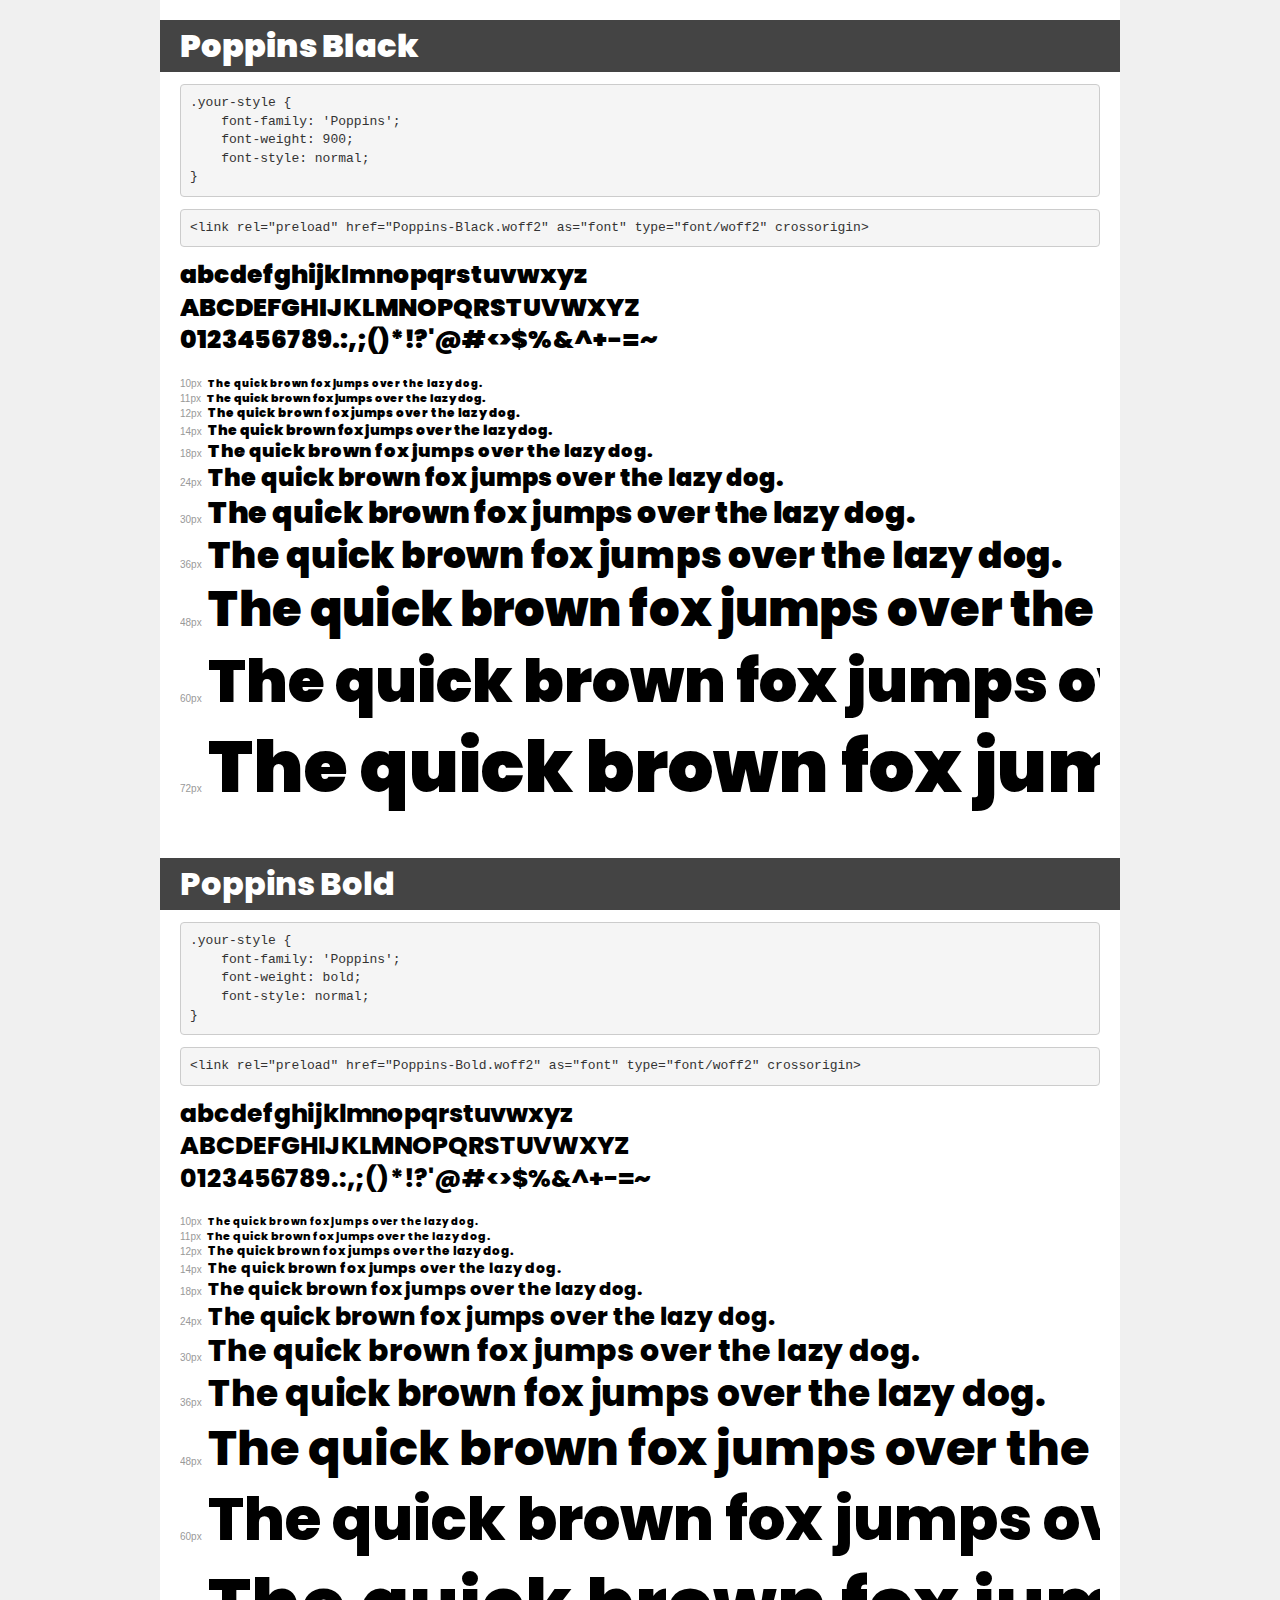
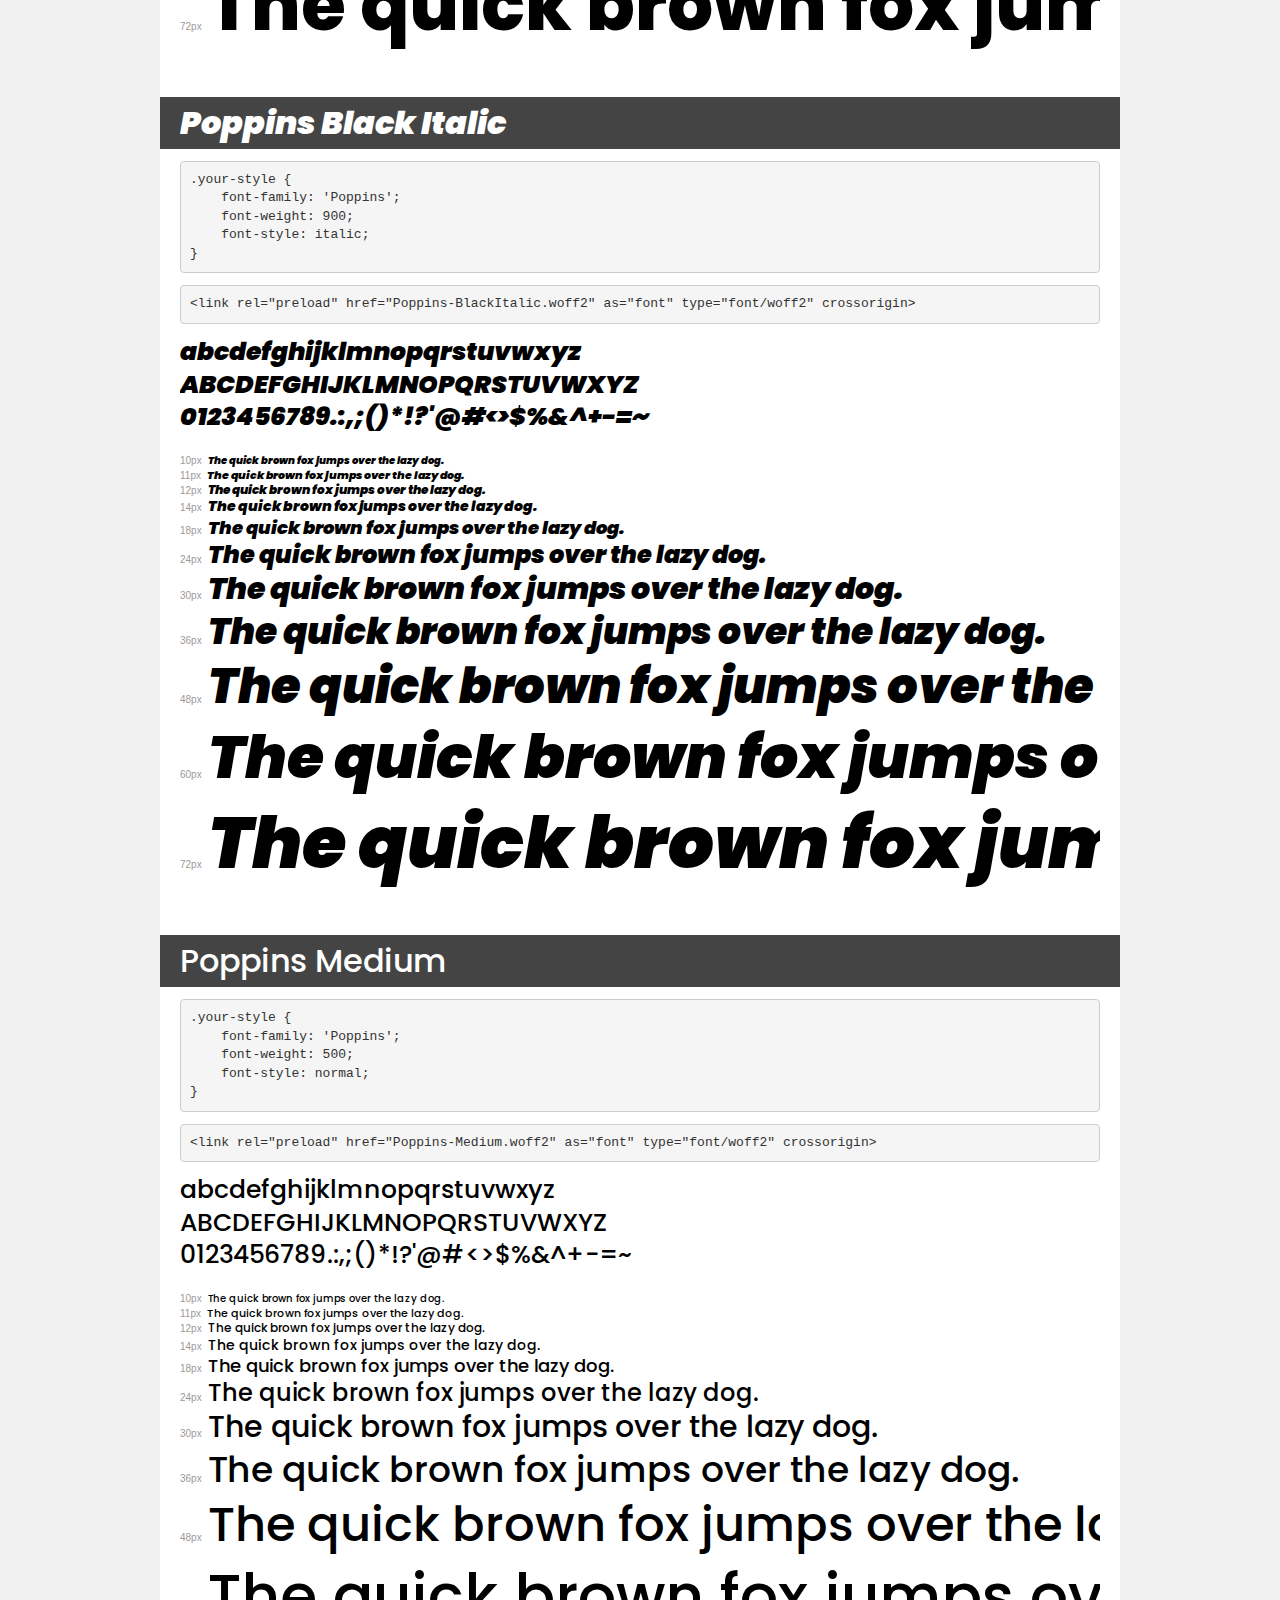
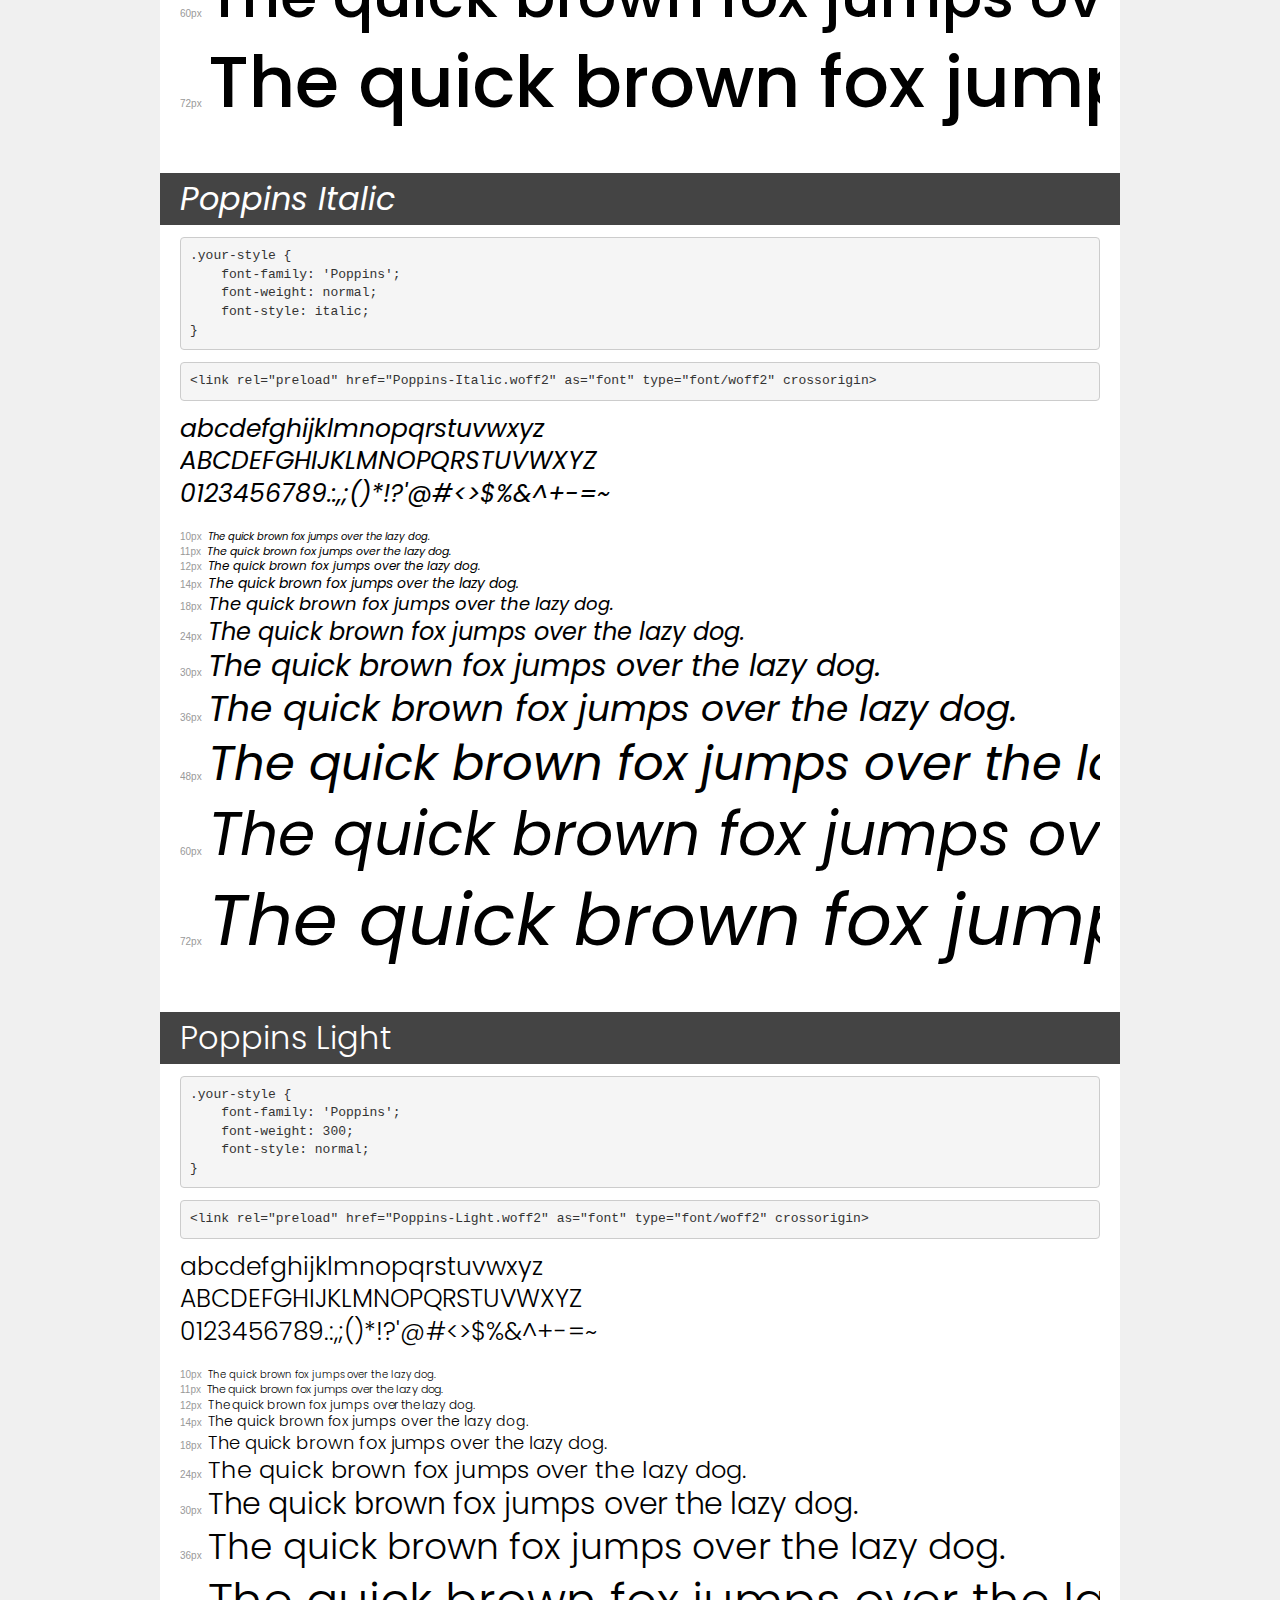
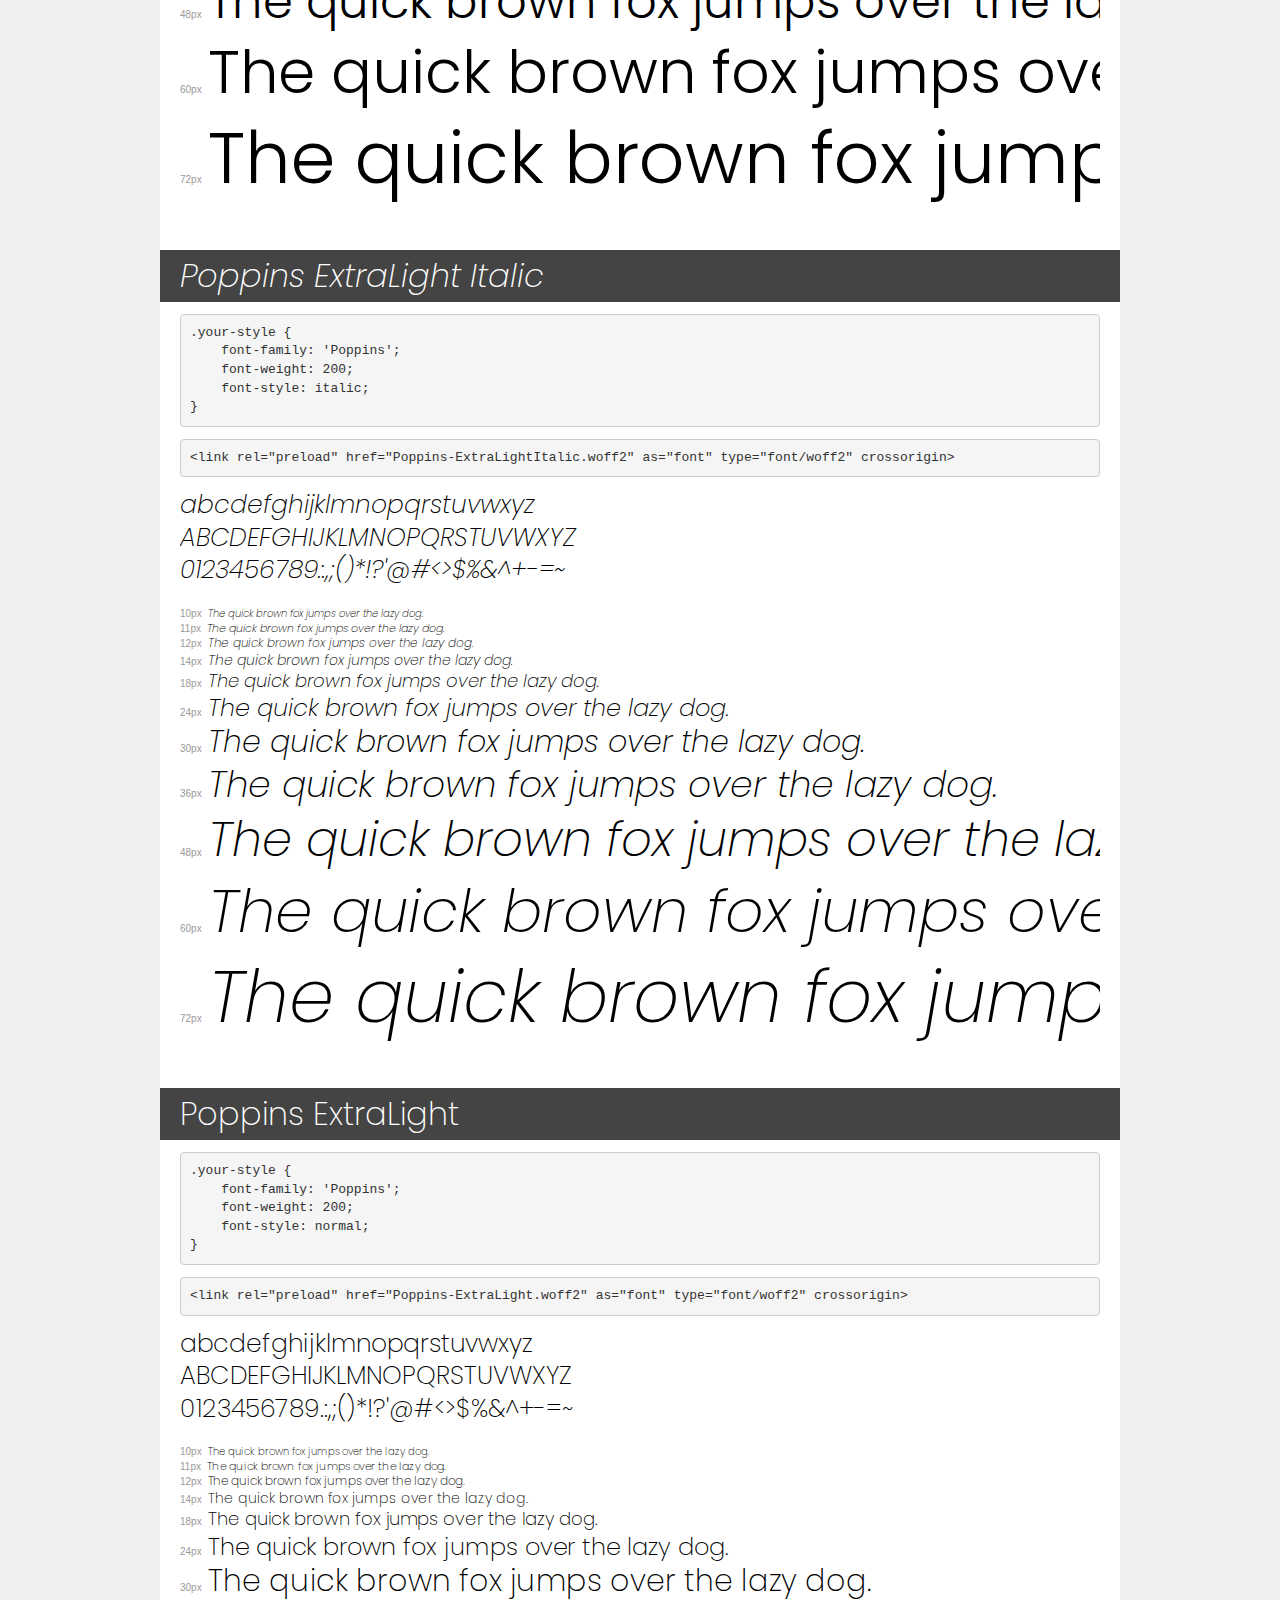
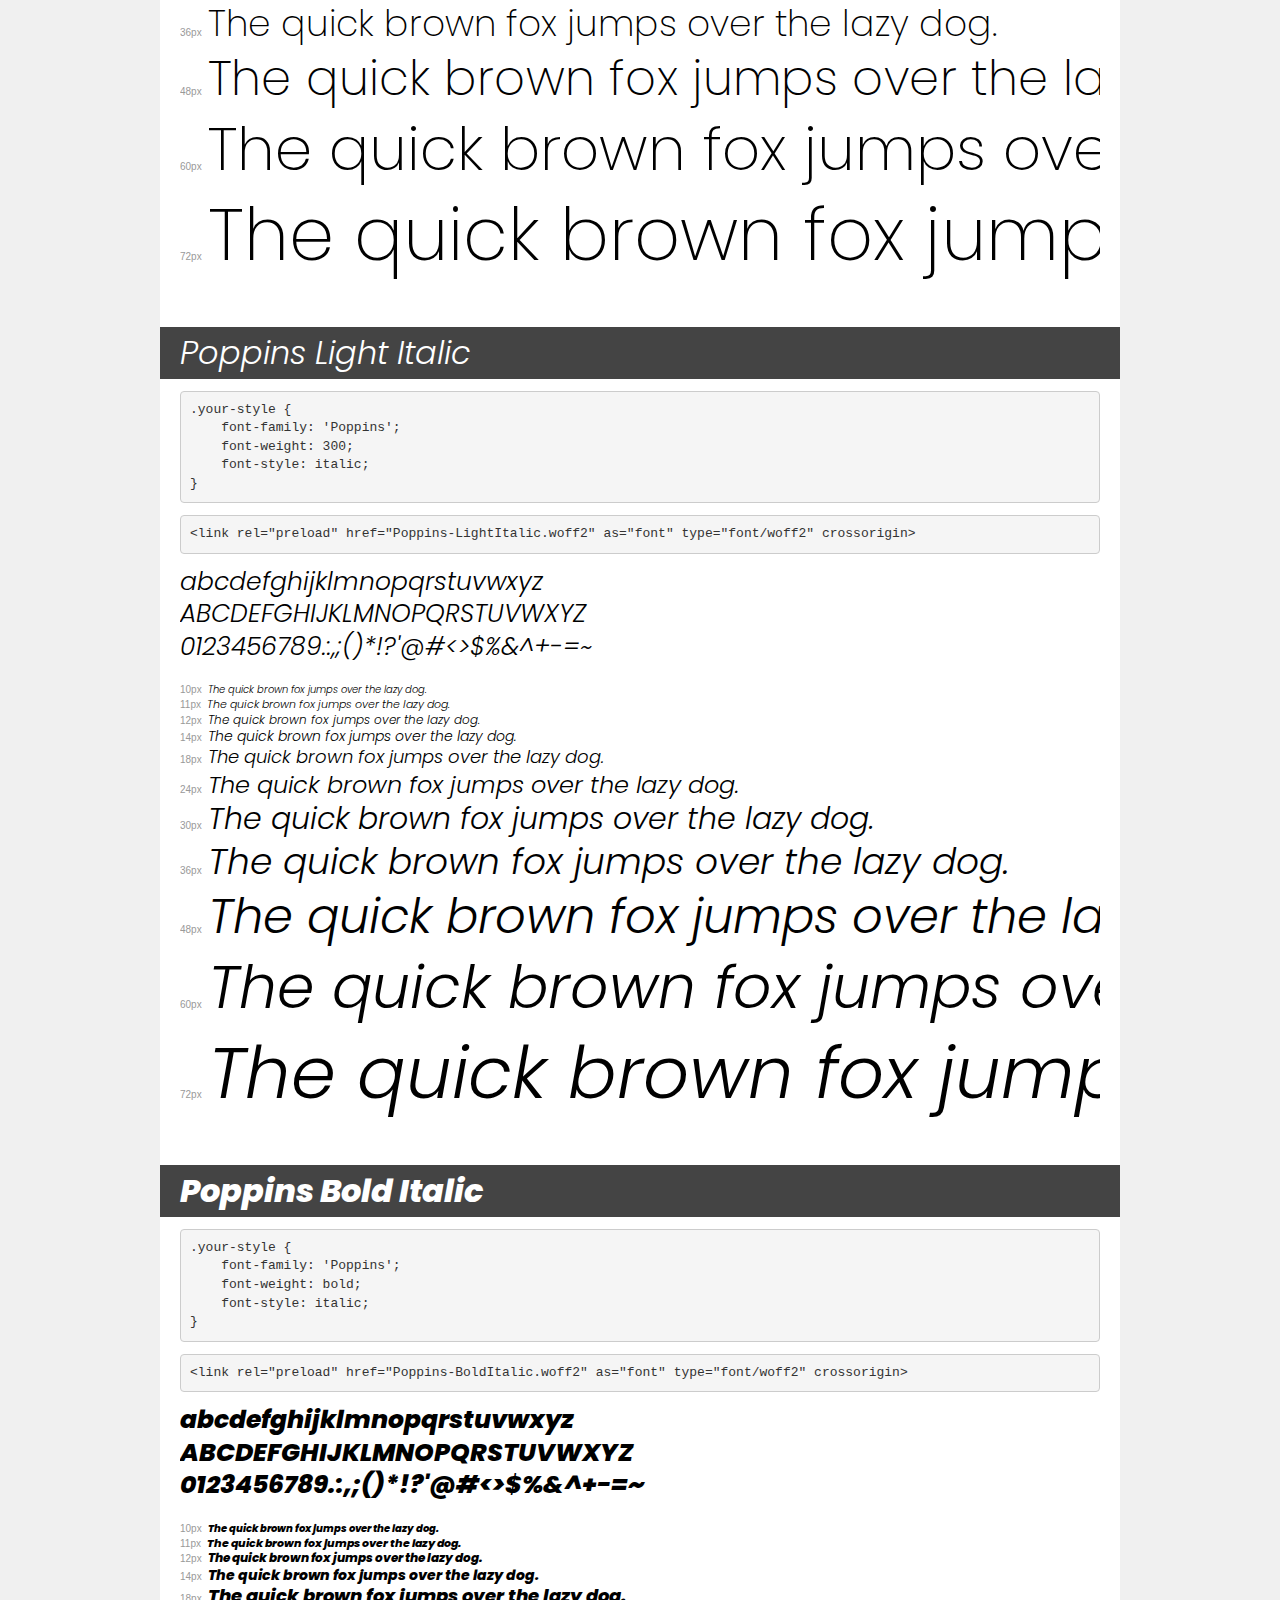
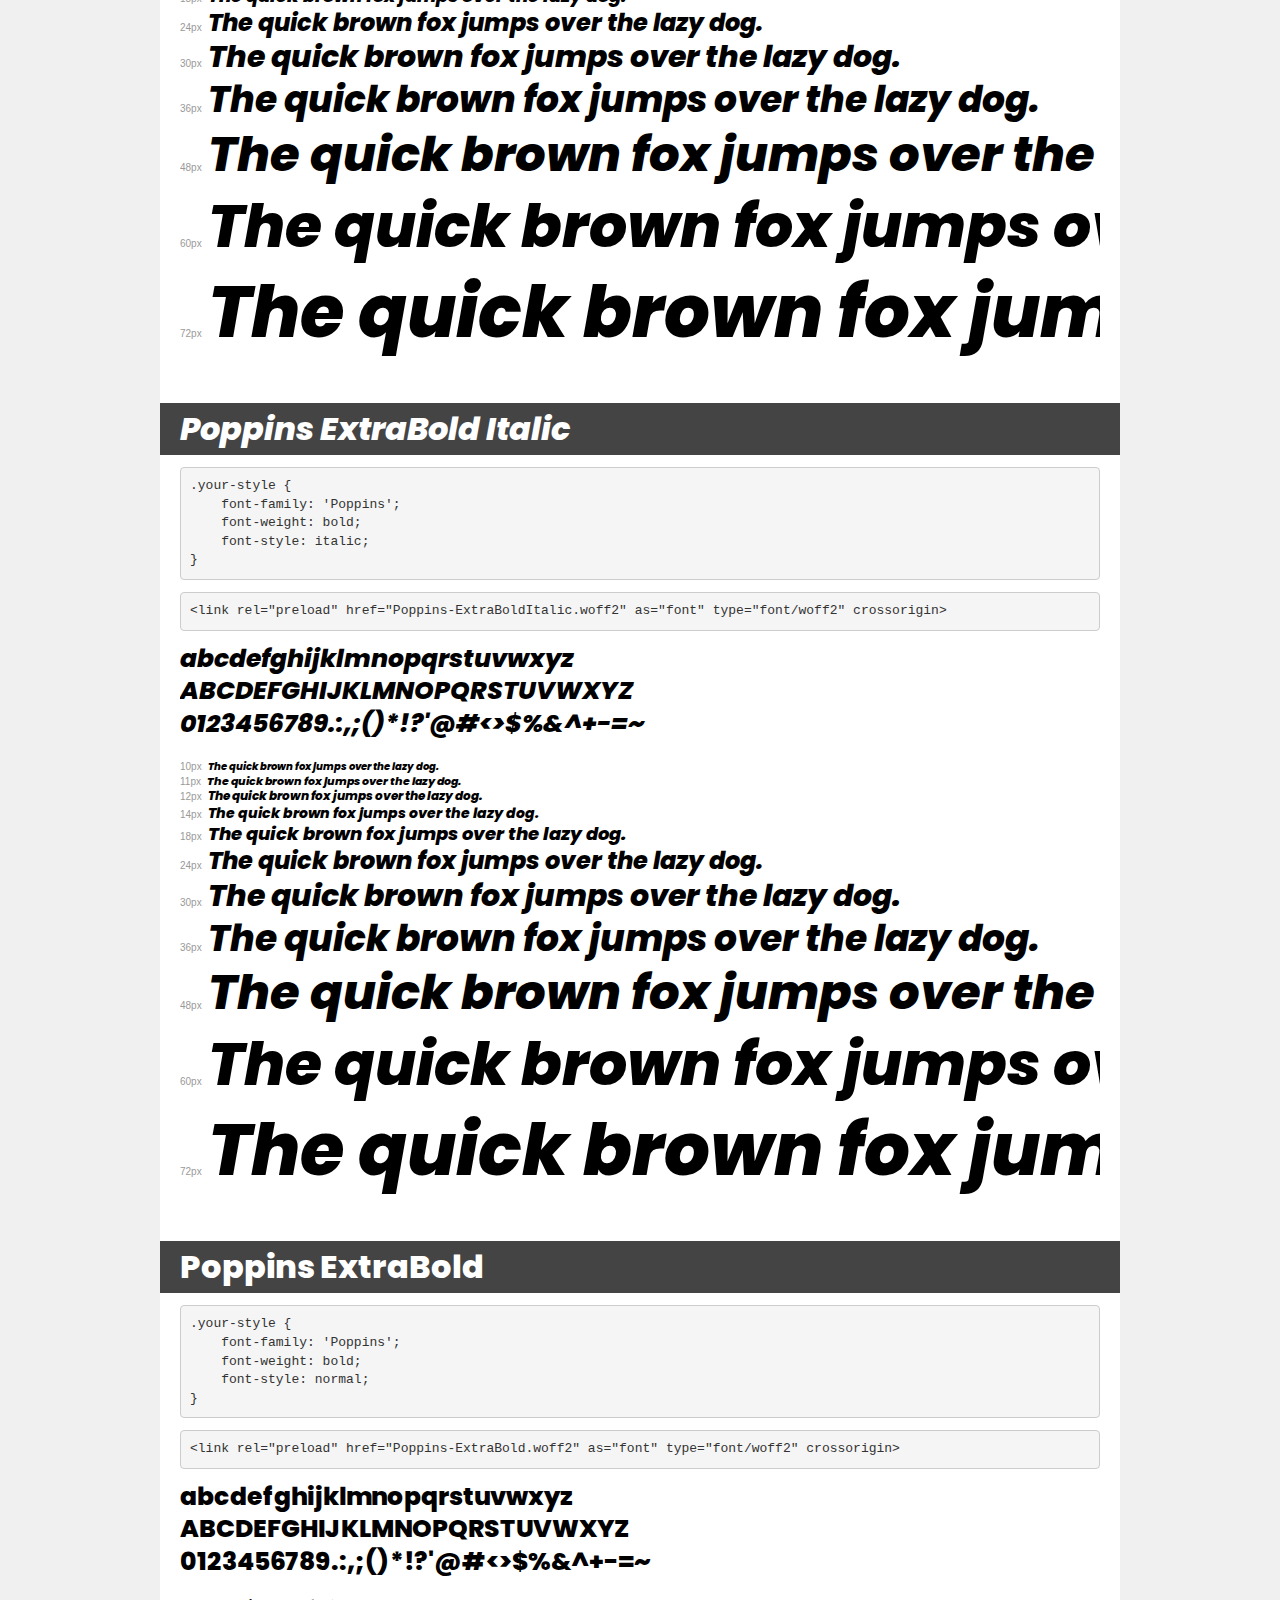
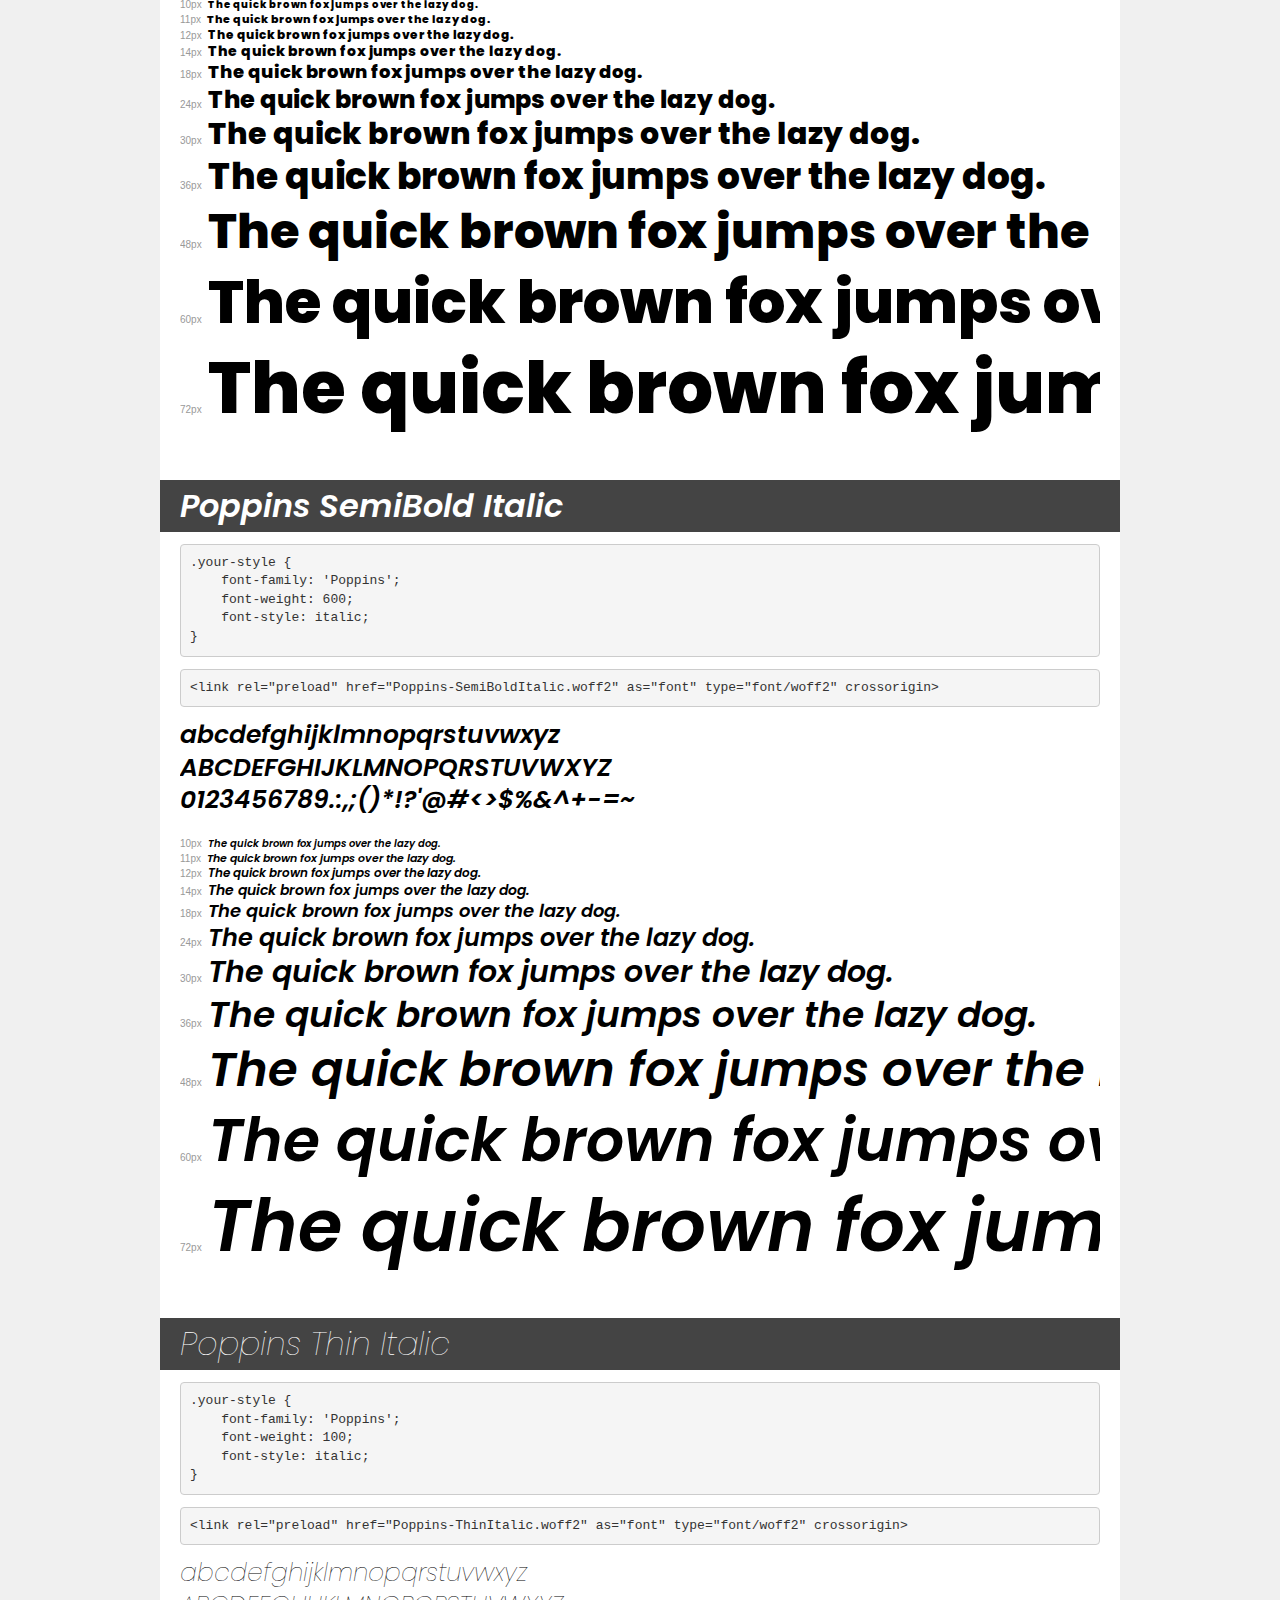
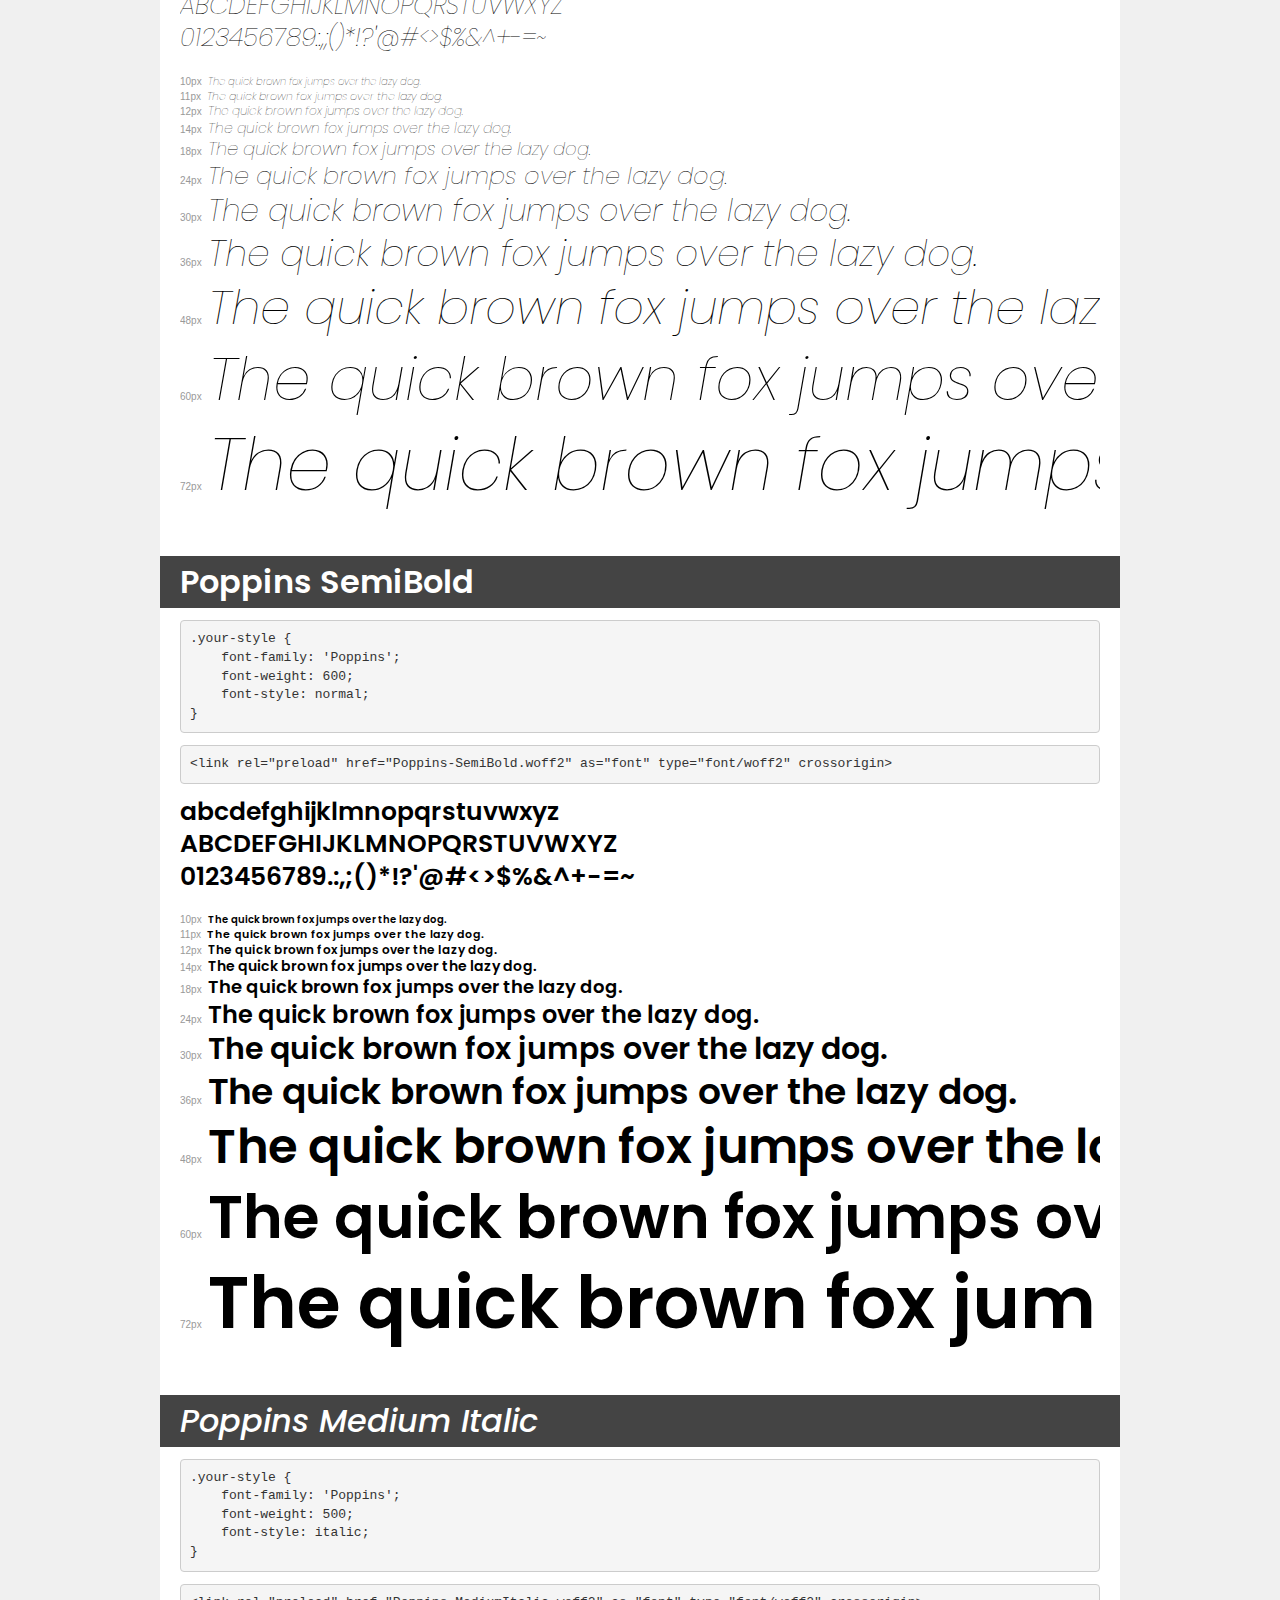
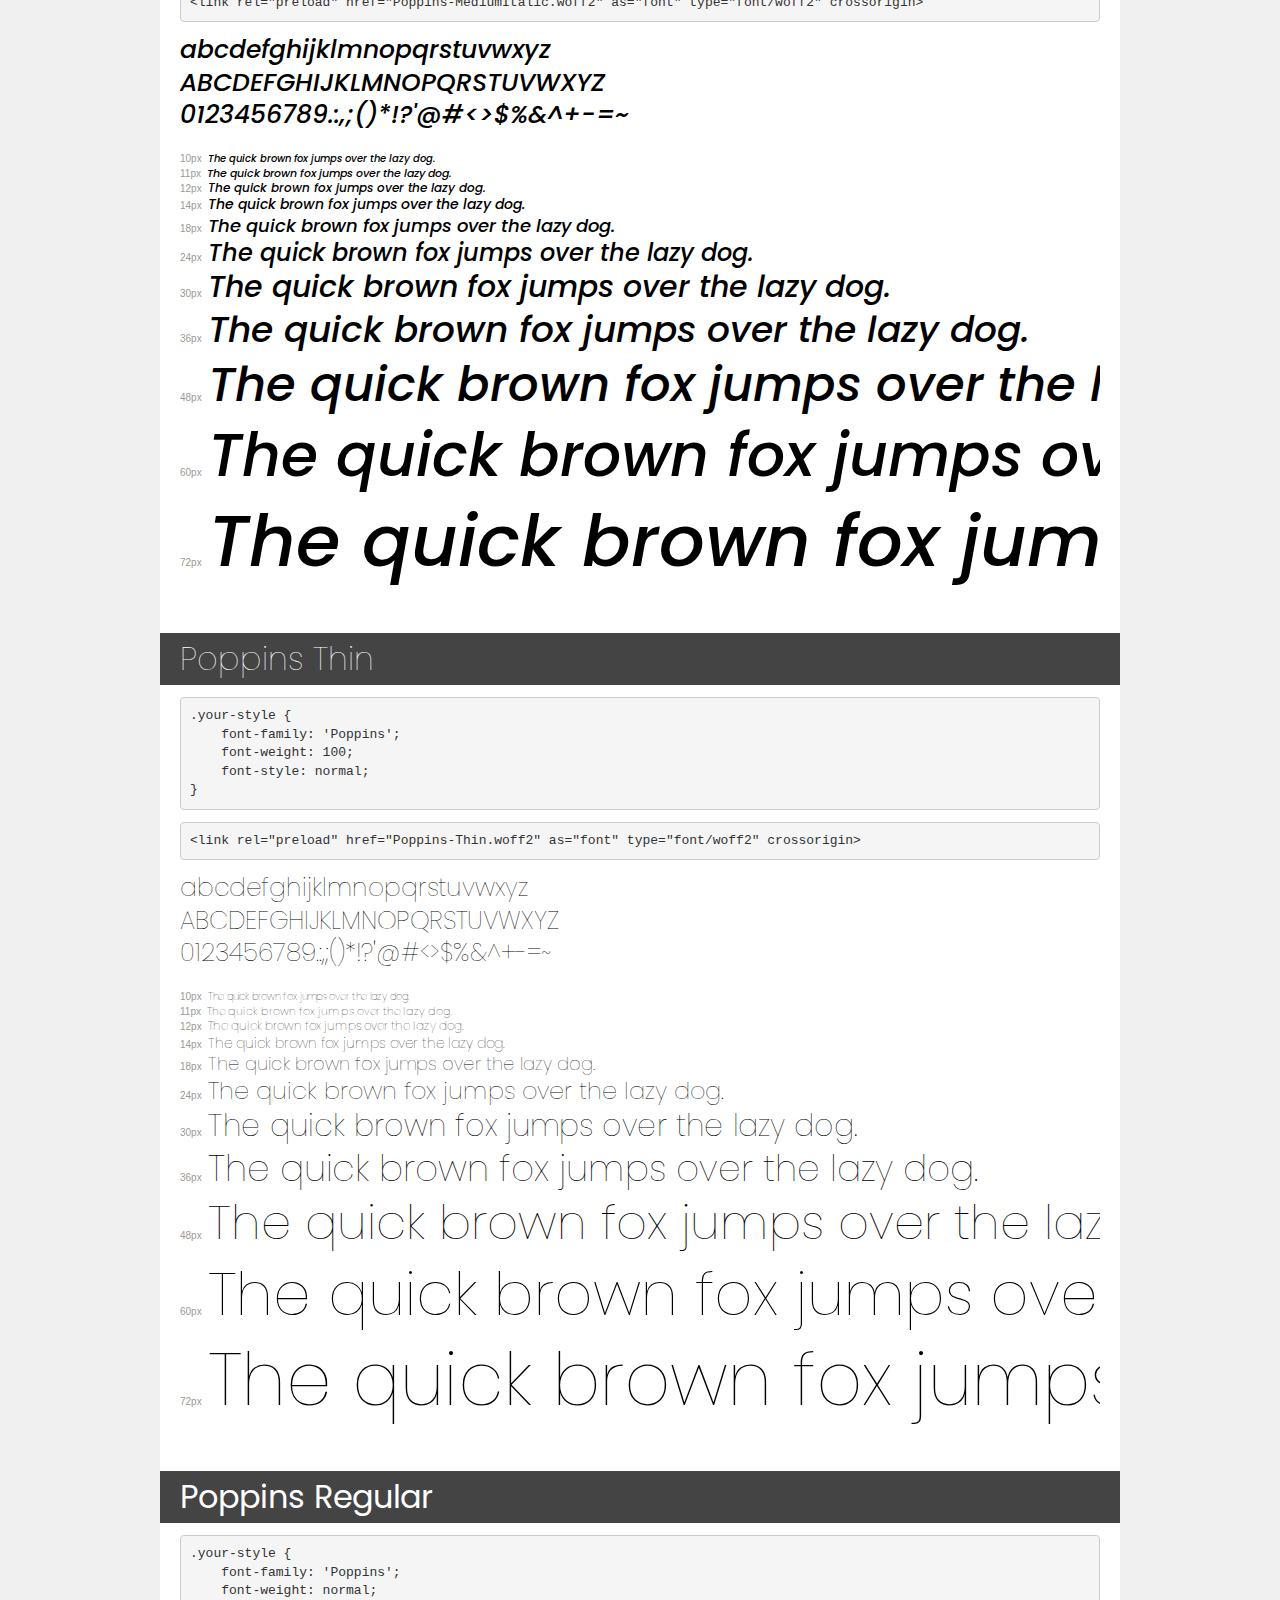
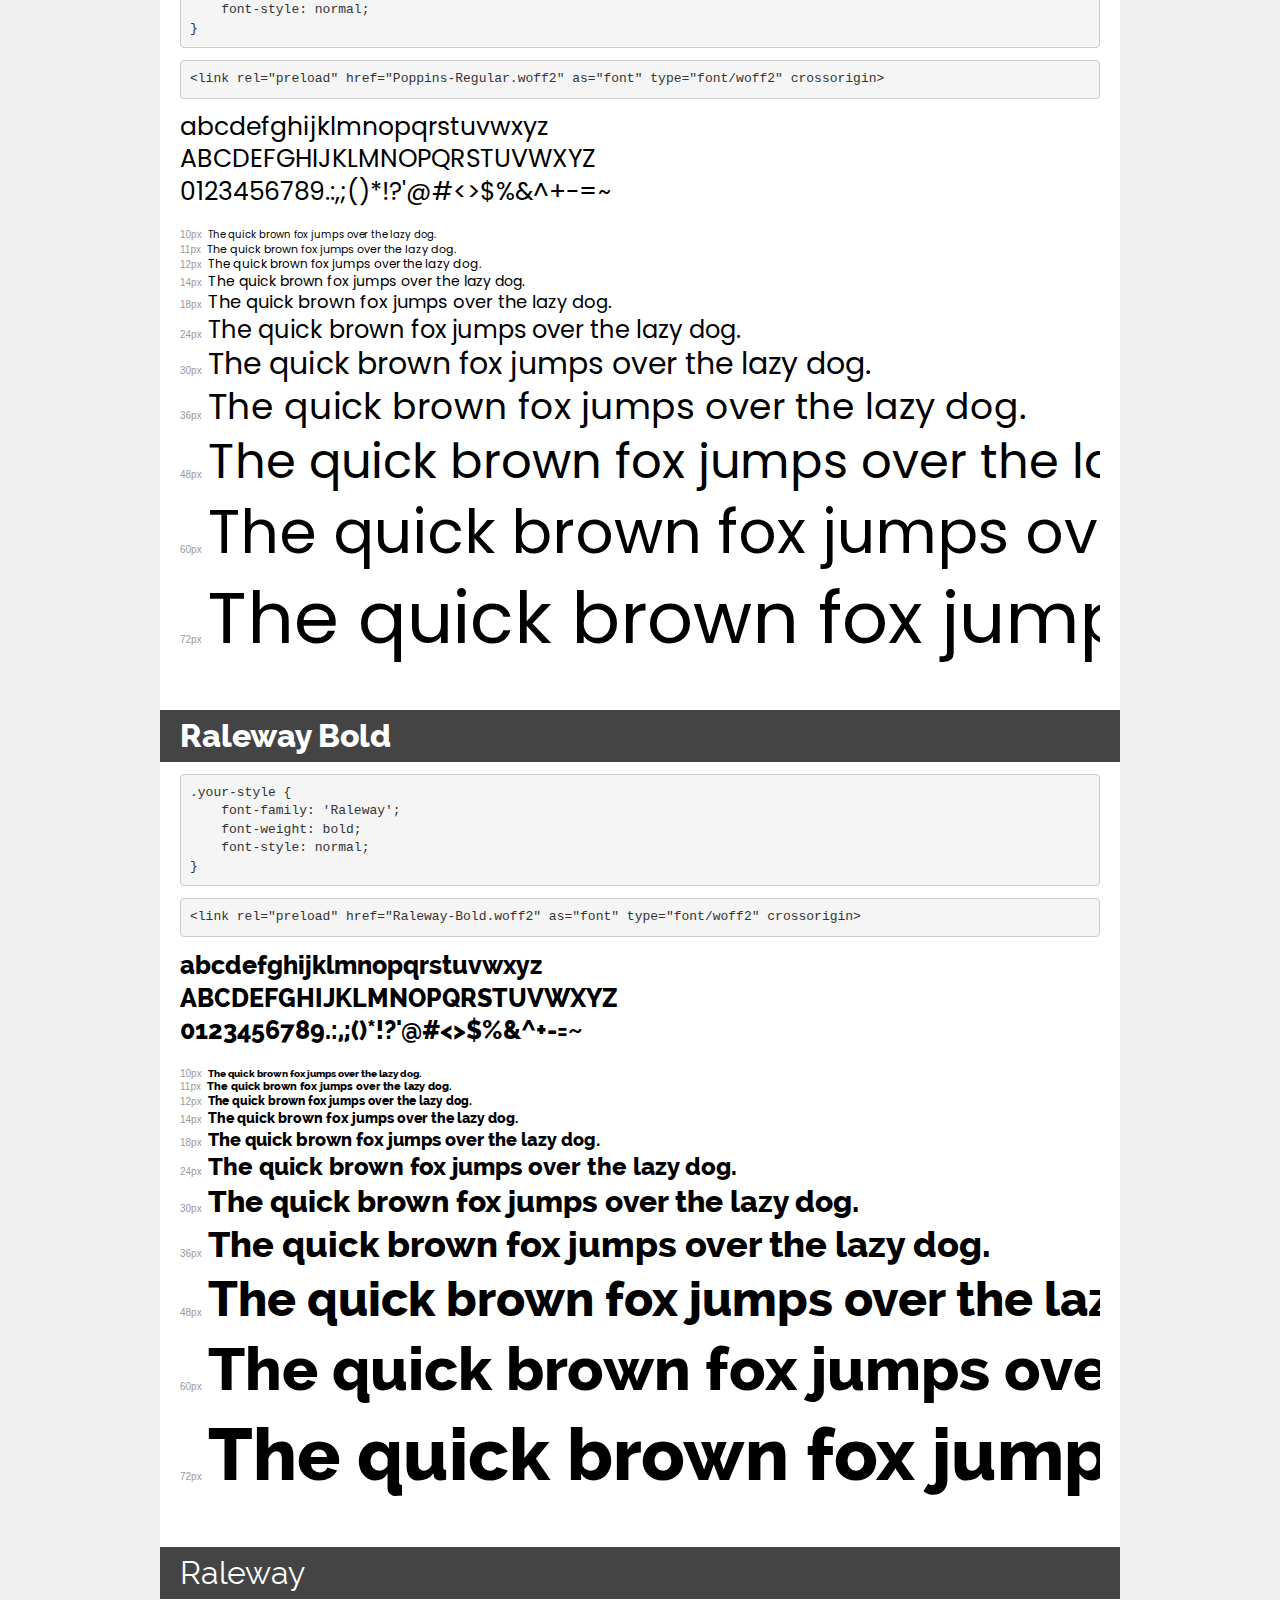
<file: extra/transfonter.org-20220816-135342/demo.html>
<!DOCTYPE html>
<html lang="en">
<head>
    <meta charset="utf-8">
    <meta http-equiv="X-UA-Compatible" content="IE=edge">
    <meta name="viewport" content="width=device-width, initial-scale=1">
    <meta name="robots" content="noindex, noarchive">
    <meta name="format-detection" content="telephone=no">
    <title>Transfonter demo</title>
    <link href="stylesheet.css" rel="stylesheet">
    <style>
        /*
        http://meyerweb.com/eric/tools/css/reset/
        v2.0 | 20110126
        License: none (public domain)
        */
        html, body, div, span, applet, object, iframe,
        h1, h2, h3, h4, h5, h6, p, blockquote, pre,
        a, abbr, acronym, address, big, cite, code,
        del, dfn, em, img, ins, kbd, q, s, samp,
        small, strike, strong, sub, sup, tt, var,
        b, u, i, center,
        dl, dt, dd, ol, ul, li,
        fieldset, form, label, legend,
        table, caption, tbody, tfoot, thead, tr, th, td,
        article, aside, canvas, details, embed,
        figure, figcaption, footer, header, hgroup,
        menu, nav, output, ruby, section, summary,
        time, mark, audio, video {
            margin: 0;
            padding: 0;
            border: 0;
            font-size: 100%;
            font: inherit;
            vertical-align: baseline;
        }
        /* HTML5 display-role reset for older browsers */
        article, aside, details, figcaption, figure,
        footer, header, hgroup, menu, nav, section {
            display: block;
        }
        body {
            line-height: 1;
        }
        ol, ul {
            list-style: none;
        }
        blockquote, q {
            quotes: none;
        }
        blockquote:before, blockquote:after,
        q:before, q:after {
            content: '';
            content: none;
        }
        table {
            border-collapse: collapse;
            border-spacing: 0;
        }
        /* demo styles */
        body {
            background: #f0f0f0;
            color: #000;
        }
        .page {
            background: #fff;
            width: 920px;
            margin: 0 auto;
            padding: 20px 20px 0 20px;
            overflow: hidden;
        }
        .font-container {
            overflow-x: auto;
            overflow-y: hidden;
            margin-bottom: 40px;
            line-height: 1.3;
            white-space: nowrap;
            padding-bottom: 5px;
        }
        h1 {
            position: relative;
            background: #444;
            font-size: 32px;
            color: #fff;
            padding: 10px 20px;
            margin: 0 -20px 12px -20px;
        }
        .letters {
            font-size: 25px;
            margin-bottom: 20px;
        }
        .s10:before {
            content: '10px';
        }
        .s11:before {
            content: '11px';
        }
        .s12:before {
            content: '12px';
        }
        .s14:before {
            content: '14px';
        }
        .s18:before {
            content: '18px';
        }
        .s24:before {
            content: '24px';
        }
        .s30:before {
            content: '30px';
        }
        .s36:before {
            content: '36px';
        }
        .s48:before {
            content: '48px';
        }
        .s60:before {
            content: '60px';
        }
        .s72:before {
            content: '72px';
        }
        .s10:before, .s11:before, .s12:before, .s14:before,
        .s18:before, .s24:before, .s30:before, .s36:before,
        .s48:before, .s60:before, .s72:before {
            font-family: Arial, sans-serif;
            font-size: 10px;
            font-weight: normal;
            font-style: normal;
            color: #999;
            padding-right: 6px;
        }
        pre {
            display: block;
            padding: 9px;
            margin: 0 0 12px;
            font-family: Monaco, Menlo, Consolas, "Courier New", monospace;
            font-size: 13px;
            line-height: 1.428571429;
            color: #333;
            font-weight: normal;
            font-style: normal;
            background-color: #f5f5f5;
            border: 1px solid #ccc;
            overflow-x: auto;
            border-radius: 4px;
        }
        /* responsive */
        @media (max-width: 959px) {
            .page {
                width: auto;
                margin: 0;
            }
        }
    </style>
</head>
<body>
<div class="page">
    <div class="demo">
        <h1 style="font-family: 'Poppins'; font-weight: 900; font-style: normal;">Poppins Black</h1>
        <pre title="Usage">.your-style {
    font-family: 'Poppins';
    font-weight: 900;
    font-style: normal;
}</pre>
        <pre title="Preload (optional)">
&lt;link rel=&quot;preload&quot; href=&quot;Poppins-Black.woff2&quot; as=&quot;font&quot; type=&quot;font/woff2&quot; crossorigin&gt;</pre>
        <div class="font-container" style="font-family: 'Poppins'; font-weight: 900; font-style: normal;">
            <p class="letters">
                abcdefghijklmnopqrstuvwxyz<br>
ABCDEFGHIJKLMNOPQRSTUVWXYZ<br>
                0123456789.:,;()*!?'@#&lt;&gt;$%&^+-=~
            </p>
            <p class="s10" style="font-size: 10px;">The quick brown fox jumps over the lazy dog.</p>
            <p class="s11" style="font-size: 11px;">The quick brown fox jumps over the lazy dog.</p>
            <p class="s12" style="font-size: 12px;">The quick brown fox jumps over the lazy dog.</p>
            <p class="s14" style="font-size: 14px;">The quick brown fox jumps over the lazy dog.</p>
            <p class="s18" style="font-size: 18px;">The quick brown fox jumps over the lazy dog.</p>
            <p class="s24" style="font-size: 24px;">The quick brown fox jumps over the lazy dog.</p>
            <p class="s30" style="font-size: 30px;">The quick brown fox jumps over the lazy dog.</p>
            <p class="s36" style="font-size: 36px;">The quick brown fox jumps over the lazy dog.</p>
            <p class="s48" style="font-size: 48px;">The quick brown fox jumps over the lazy dog.</p>
            <p class="s60" style="font-size: 60px;">The quick brown fox jumps over the lazy dog.</p>
            <p class="s72" style="font-size: 72px;">The quick brown fox jumps over the lazy dog.</p>
        </div>
    </div>

    <div class="demo">
        <h1 style="font-family: 'Poppins'; font-weight: bold; font-style: normal;">Poppins Bold</h1>
        <pre title="Usage">.your-style {
    font-family: 'Poppins';
    font-weight: bold;
    font-style: normal;
}</pre>
        <pre title="Preload (optional)">
&lt;link rel=&quot;preload&quot; href=&quot;Poppins-Bold.woff2&quot; as=&quot;font&quot; type=&quot;font/woff2&quot; crossorigin&gt;</pre>
        <div class="font-container" style="font-family: 'Poppins'; font-weight: bold; font-style: normal;">
            <p class="letters">
                abcdefghijklmnopqrstuvwxyz<br>
ABCDEFGHIJKLMNOPQRSTUVWXYZ<br>
                0123456789.:,;()*!?'@#&lt;&gt;$%&^+-=~
            </p>
            <p class="s10" style="font-size: 10px;">The quick brown fox jumps over the lazy dog.</p>
            <p class="s11" style="font-size: 11px;">The quick brown fox jumps over the lazy dog.</p>
            <p class="s12" style="font-size: 12px;">The quick brown fox jumps over the lazy dog.</p>
            <p class="s14" style="font-size: 14px;">The quick brown fox jumps over the lazy dog.</p>
            <p class="s18" style="font-size: 18px;">The quick brown fox jumps over the lazy dog.</p>
            <p class="s24" style="font-size: 24px;">The quick brown fox jumps over the lazy dog.</p>
            <p class="s30" style="font-size: 30px;">The quick brown fox jumps over the lazy dog.</p>
            <p class="s36" style="font-size: 36px;">The quick brown fox jumps over the lazy dog.</p>
            <p class="s48" style="font-size: 48px;">The quick brown fox jumps over the lazy dog.</p>
            <p class="s60" style="font-size: 60px;">The quick brown fox jumps over the lazy dog.</p>
            <p class="s72" style="font-size: 72px;">The quick brown fox jumps over the lazy dog.</p>
        </div>
    </div>

    <div class="demo">
        <h1 style="font-family: 'Poppins'; font-weight: 900; font-style: italic;">Poppins Black Italic</h1>
        <pre title="Usage">.your-style {
    font-family: 'Poppins';
    font-weight: 900;
    font-style: italic;
}</pre>
        <pre title="Preload (optional)">
&lt;link rel=&quot;preload&quot; href=&quot;Poppins-BlackItalic.woff2&quot; as=&quot;font&quot; type=&quot;font/woff2&quot; crossorigin&gt;</pre>
        <div class="font-container" style="font-family: 'Poppins'; font-weight: 900; font-style: italic;">
            <p class="letters">
                abcdefghijklmnopqrstuvwxyz<br>
ABCDEFGHIJKLMNOPQRSTUVWXYZ<br>
                0123456789.:,;()*!?'@#&lt;&gt;$%&^+-=~
            </p>
            <p class="s10" style="font-size: 10px;">The quick brown fox jumps over the lazy dog.</p>
            <p class="s11" style="font-size: 11px;">The quick brown fox jumps over the lazy dog.</p>
            <p class="s12" style="font-size: 12px;">The quick brown fox jumps over the lazy dog.</p>
            <p class="s14" style="font-size: 14px;">The quick brown fox jumps over the lazy dog.</p>
            <p class="s18" style="font-size: 18px;">The quick brown fox jumps over the lazy dog.</p>
            <p class="s24" style="font-size: 24px;">The quick brown fox jumps over the lazy dog.</p>
            <p class="s30" style="font-size: 30px;">The quick brown fox jumps over the lazy dog.</p>
            <p class="s36" style="font-size: 36px;">The quick brown fox jumps over the lazy dog.</p>
            <p class="s48" style="font-size: 48px;">The quick brown fox jumps over the lazy dog.</p>
            <p class="s60" style="font-size: 60px;">The quick brown fox jumps over the lazy dog.</p>
            <p class="s72" style="font-size: 72px;">The quick brown fox jumps over the lazy dog.</p>
        </div>
    </div>

    <div class="demo">
        <h1 style="font-family: 'Poppins'; font-weight: 500; font-style: normal;">Poppins Medium</h1>
        <pre title="Usage">.your-style {
    font-family: 'Poppins';
    font-weight: 500;
    font-style: normal;
}</pre>
        <pre title="Preload (optional)">
&lt;link rel=&quot;preload&quot; href=&quot;Poppins-Medium.woff2&quot; as=&quot;font&quot; type=&quot;font/woff2&quot; crossorigin&gt;</pre>
        <div class="font-container" style="font-family: 'Poppins'; font-weight: 500; font-style: normal;">
            <p class="letters">
                abcdefghijklmnopqrstuvwxyz<br>
ABCDEFGHIJKLMNOPQRSTUVWXYZ<br>
                0123456789.:,;()*!?'@#&lt;&gt;$%&^+-=~
            </p>
            <p class="s10" style="font-size: 10px;">The quick brown fox jumps over the lazy dog.</p>
            <p class="s11" style="font-size: 11px;">The quick brown fox jumps over the lazy dog.</p>
            <p class="s12" style="font-size: 12px;">The quick brown fox jumps over the lazy dog.</p>
            <p class="s14" style="font-size: 14px;">The quick brown fox jumps over the lazy dog.</p>
            <p class="s18" style="font-size: 18px;">The quick brown fox jumps over the lazy dog.</p>
            <p class="s24" style="font-size: 24px;">The quick brown fox jumps over the lazy dog.</p>
            <p class="s30" style="font-size: 30px;">The quick brown fox jumps over the lazy dog.</p>
            <p class="s36" style="font-size: 36px;">The quick brown fox jumps over the lazy dog.</p>
            <p class="s48" style="font-size: 48px;">The quick brown fox jumps over the lazy dog.</p>
            <p class="s60" style="font-size: 60px;">The quick brown fox jumps over the lazy dog.</p>
            <p class="s72" style="font-size: 72px;">The quick brown fox jumps over the lazy dog.</p>
        </div>
    </div>

    <div class="demo">
        <h1 style="font-family: 'Poppins'; font-weight: normal; font-style: italic;">Poppins Italic</h1>
        <pre title="Usage">.your-style {
    font-family: 'Poppins';
    font-weight: normal;
    font-style: italic;
}</pre>
        <pre title="Preload (optional)">
&lt;link rel=&quot;preload&quot; href=&quot;Poppins-Italic.woff2&quot; as=&quot;font&quot; type=&quot;font/woff2&quot; crossorigin&gt;</pre>
        <div class="font-container" style="font-family: 'Poppins'; font-weight: normal; font-style: italic;">
            <p class="letters">
                abcdefghijklmnopqrstuvwxyz<br>
ABCDEFGHIJKLMNOPQRSTUVWXYZ<br>
                0123456789.:,;()*!?'@#&lt;&gt;$%&^+-=~
            </p>
            <p class="s10" style="font-size: 10px;">The quick brown fox jumps over the lazy dog.</p>
            <p class="s11" style="font-size: 11px;">The quick brown fox jumps over the lazy dog.</p>
            <p class="s12" style="font-size: 12px;">The quick brown fox jumps over the lazy dog.</p>
            <p class="s14" style="font-size: 14px;">The quick brown fox jumps over the lazy dog.</p>
            <p class="s18" style="font-size: 18px;">The quick brown fox jumps over the lazy dog.</p>
            <p class="s24" style="font-size: 24px;">The quick brown fox jumps over the lazy dog.</p>
            <p class="s30" style="font-size: 30px;">The quick brown fox jumps over the lazy dog.</p>
            <p class="s36" style="font-size: 36px;">The quick brown fox jumps over the lazy dog.</p>
            <p class="s48" style="font-size: 48px;">The quick brown fox jumps over the lazy dog.</p>
            <p class="s60" style="font-size: 60px;">The quick brown fox jumps over the lazy dog.</p>
            <p class="s72" style="font-size: 72px;">The quick brown fox jumps over the lazy dog.</p>
        </div>
    </div>

    <div class="demo">
        <h1 style="font-family: 'Poppins'; font-weight: 300; font-style: normal;">Poppins Light</h1>
        <pre title="Usage">.your-style {
    font-family: 'Poppins';
    font-weight: 300;
    font-style: normal;
}</pre>
        <pre title="Preload (optional)">
&lt;link rel=&quot;preload&quot; href=&quot;Poppins-Light.woff2&quot; as=&quot;font&quot; type=&quot;font/woff2&quot; crossorigin&gt;</pre>
        <div class="font-container" style="font-family: 'Poppins'; font-weight: 300; font-style: normal;">
            <p class="letters">
                abcdefghijklmnopqrstuvwxyz<br>
ABCDEFGHIJKLMNOPQRSTUVWXYZ<br>
                0123456789.:,;()*!?'@#&lt;&gt;$%&^+-=~
            </p>
            <p class="s10" style="font-size: 10px;">The quick brown fox jumps over the lazy dog.</p>
            <p class="s11" style="font-size: 11px;">The quick brown fox jumps over the lazy dog.</p>
            <p class="s12" style="font-size: 12px;">The quick brown fox jumps over the lazy dog.</p>
            <p class="s14" style="font-size: 14px;">The quick brown fox jumps over the lazy dog.</p>
            <p class="s18" style="font-size: 18px;">The quick brown fox jumps over the lazy dog.</p>
            <p class="s24" style="font-size: 24px;">The quick brown fox jumps over the lazy dog.</p>
            <p class="s30" style="font-size: 30px;">The quick brown fox jumps over the lazy dog.</p>
            <p class="s36" style="font-size: 36px;">The quick brown fox jumps over the lazy dog.</p>
            <p class="s48" style="font-size: 48px;">The quick brown fox jumps over the lazy dog.</p>
            <p class="s60" style="font-size: 60px;">The quick brown fox jumps over the lazy dog.</p>
            <p class="s72" style="font-size: 72px;">The quick brown fox jumps over the lazy dog.</p>
        </div>
    </div>

    <div class="demo">
        <h1 style="font-family: 'Poppins'; font-weight: 200; font-style: italic;">Poppins ExtraLight Italic</h1>
        <pre title="Usage">.your-style {
    font-family: 'Poppins';
    font-weight: 200;
    font-style: italic;
}</pre>
        <pre title="Preload (optional)">
&lt;link rel=&quot;preload&quot; href=&quot;Poppins-ExtraLightItalic.woff2&quot; as=&quot;font&quot; type=&quot;font/woff2&quot; crossorigin&gt;</pre>
        <div class="font-container" style="font-family: 'Poppins'; font-weight: 200; font-style: italic;">
            <p class="letters">
                abcdefghijklmnopqrstuvwxyz<br>
ABCDEFGHIJKLMNOPQRSTUVWXYZ<br>
                0123456789.:,;()*!?'@#&lt;&gt;$%&^+-=~
            </p>
            <p class="s10" style="font-size: 10px;">The quick brown fox jumps over the lazy dog.</p>
            <p class="s11" style="font-size: 11px;">The quick brown fox jumps over the lazy dog.</p>
            <p class="s12" style="font-size: 12px;">The quick brown fox jumps over the lazy dog.</p>
            <p class="s14" style="font-size: 14px;">The quick brown fox jumps over the lazy dog.</p>
            <p class="s18" style="font-size: 18px;">The quick brown fox jumps over the lazy dog.</p>
            <p class="s24" style="font-size: 24px;">The quick brown fox jumps over the lazy dog.</p>
            <p class="s30" style="font-size: 30px;">The quick brown fox jumps over the lazy dog.</p>
            <p class="s36" style="font-size: 36px;">The quick brown fox jumps over the lazy dog.</p>
            <p class="s48" style="font-size: 48px;">The quick brown fox jumps over the lazy dog.</p>
            <p class="s60" style="font-size: 60px;">The quick brown fox jumps over the lazy dog.</p>
            <p class="s72" style="font-size: 72px;">The quick brown fox jumps over the lazy dog.</p>
        </div>
    </div>

    <div class="demo">
        <h1 style="font-family: 'Poppins'; font-weight: 200; font-style: normal;">Poppins ExtraLight</h1>
        <pre title="Usage">.your-style {
    font-family: 'Poppins';
    font-weight: 200;
    font-style: normal;
}</pre>
        <pre title="Preload (optional)">
&lt;link rel=&quot;preload&quot; href=&quot;Poppins-ExtraLight.woff2&quot; as=&quot;font&quot; type=&quot;font/woff2&quot; crossorigin&gt;</pre>
        <div class="font-container" style="font-family: 'Poppins'; font-weight: 200; font-style: normal;">
            <p class="letters">
                abcdefghijklmnopqrstuvwxyz<br>
ABCDEFGHIJKLMNOPQRSTUVWXYZ<br>
                0123456789.:,;()*!?'@#&lt;&gt;$%&^+-=~
            </p>
            <p class="s10" style="font-size: 10px;">The quick brown fox jumps over the lazy dog.</p>
            <p class="s11" style="font-size: 11px;">The quick brown fox jumps over the lazy dog.</p>
            <p class="s12" style="font-size: 12px;">The quick brown fox jumps over the lazy dog.</p>
            <p class="s14" style="font-size: 14px;">The quick brown fox jumps over the lazy dog.</p>
            <p class="s18" style="font-size: 18px;">The quick brown fox jumps over the lazy dog.</p>
            <p class="s24" style="font-size: 24px;">The quick brown fox jumps over the lazy dog.</p>
            <p class="s30" style="font-size: 30px;">The quick brown fox jumps over the lazy dog.</p>
            <p class="s36" style="font-size: 36px;">The quick brown fox jumps over the lazy dog.</p>
            <p class="s48" style="font-size: 48px;">The quick brown fox jumps over the lazy dog.</p>
            <p class="s60" style="font-size: 60px;">The quick brown fox jumps over the lazy dog.</p>
            <p class="s72" style="font-size: 72px;">The quick brown fox jumps over the lazy dog.</p>
        </div>
    </div>

    <div class="demo">
        <h1 style="font-family: 'Poppins'; font-weight: 300; font-style: italic;">Poppins Light Italic</h1>
        <pre title="Usage">.your-style {
    font-family: 'Poppins';
    font-weight: 300;
    font-style: italic;
}</pre>
        <pre title="Preload (optional)">
&lt;link rel=&quot;preload&quot; href=&quot;Poppins-LightItalic.woff2&quot; as=&quot;font&quot; type=&quot;font/woff2&quot; crossorigin&gt;</pre>
        <div class="font-container" style="font-family: 'Poppins'; font-weight: 300; font-style: italic;">
            <p class="letters">
                abcdefghijklmnopqrstuvwxyz<br>
ABCDEFGHIJKLMNOPQRSTUVWXYZ<br>
                0123456789.:,;()*!?'@#&lt;&gt;$%&^+-=~
            </p>
            <p class="s10" style="font-size: 10px;">The quick brown fox jumps over the lazy dog.</p>
            <p class="s11" style="font-size: 11px;">The quick brown fox jumps over the lazy dog.</p>
            <p class="s12" style="font-size: 12px;">The quick brown fox jumps over the lazy dog.</p>
            <p class="s14" style="font-size: 14px;">The quick brown fox jumps over the lazy dog.</p>
            <p class="s18" style="font-size: 18px;">The quick brown fox jumps over the lazy dog.</p>
            <p class="s24" style="font-size: 24px;">The quick brown fox jumps over the lazy dog.</p>
            <p class="s30" style="font-size: 30px;">The quick brown fox jumps over the lazy dog.</p>
            <p class="s36" style="font-size: 36px;">The quick brown fox jumps over the lazy dog.</p>
            <p class="s48" style="font-size: 48px;">The quick brown fox jumps over the lazy dog.</p>
            <p class="s60" style="font-size: 60px;">The quick brown fox jumps over the lazy dog.</p>
            <p class="s72" style="font-size: 72px;">The quick brown fox jumps over the lazy dog.</p>
        </div>
    </div>

    <div class="demo">
        <h1 style="font-family: 'Poppins'; font-weight: bold; font-style: italic;">Poppins Bold Italic</h1>
        <pre title="Usage">.your-style {
    font-family: 'Poppins';
    font-weight: bold;
    font-style: italic;
}</pre>
        <pre title="Preload (optional)">
&lt;link rel=&quot;preload&quot; href=&quot;Poppins-BoldItalic.woff2&quot; as=&quot;font&quot; type=&quot;font/woff2&quot; crossorigin&gt;</pre>
        <div class="font-container" style="font-family: 'Poppins'; font-weight: bold; font-style: italic;">
            <p class="letters">
                abcdefghijklmnopqrstuvwxyz<br>
ABCDEFGHIJKLMNOPQRSTUVWXYZ<br>
                0123456789.:,;()*!?'@#&lt;&gt;$%&^+-=~
            </p>
            <p class="s10" style="font-size: 10px;">The quick brown fox jumps over the lazy dog.</p>
            <p class="s11" style="font-size: 11px;">The quick brown fox jumps over the lazy dog.</p>
            <p class="s12" style="font-size: 12px;">The quick brown fox jumps over the lazy dog.</p>
            <p class="s14" style="font-size: 14px;">The quick brown fox jumps over the lazy dog.</p>
            <p class="s18" style="font-size: 18px;">The quick brown fox jumps over the lazy dog.</p>
            <p class="s24" style="font-size: 24px;">The quick brown fox jumps over the lazy dog.</p>
            <p class="s30" style="font-size: 30px;">The quick brown fox jumps over the lazy dog.</p>
            <p class="s36" style="font-size: 36px;">The quick brown fox jumps over the lazy dog.</p>
            <p class="s48" style="font-size: 48px;">The quick brown fox jumps over the lazy dog.</p>
            <p class="s60" style="font-size: 60px;">The quick brown fox jumps over the lazy dog.</p>
            <p class="s72" style="font-size: 72px;">The quick brown fox jumps over the lazy dog.</p>
        </div>
    </div>

    <div class="demo">
        <h1 style="font-family: 'Poppins'; font-weight: bold; font-style: italic;">Poppins ExtraBold Italic</h1>
        <pre title="Usage">.your-style {
    font-family: 'Poppins';
    font-weight: bold;
    font-style: italic;
}</pre>
        <pre title="Preload (optional)">
&lt;link rel=&quot;preload&quot; href=&quot;Poppins-ExtraBoldItalic.woff2&quot; as=&quot;font&quot; type=&quot;font/woff2&quot; crossorigin&gt;</pre>
        <div class="font-container" style="font-family: 'Poppins'; font-weight: bold; font-style: italic;">
            <p class="letters">
                abcdefghijklmnopqrstuvwxyz<br>
ABCDEFGHIJKLMNOPQRSTUVWXYZ<br>
                0123456789.:,;()*!?'@#&lt;&gt;$%&^+-=~
            </p>
            <p class="s10" style="font-size: 10px;">The quick brown fox jumps over the lazy dog.</p>
            <p class="s11" style="font-size: 11px;">The quick brown fox jumps over the lazy dog.</p>
            <p class="s12" style="font-size: 12px;">The quick brown fox jumps over the lazy dog.</p>
            <p class="s14" style="font-size: 14px;">The quick brown fox jumps over the lazy dog.</p>
            <p class="s18" style="font-size: 18px;">The quick brown fox jumps over the lazy dog.</p>
            <p class="s24" style="font-size: 24px;">The quick brown fox jumps over the lazy dog.</p>
            <p class="s30" style="font-size: 30px;">The quick brown fox jumps over the lazy dog.</p>
            <p class="s36" style="font-size: 36px;">The quick brown fox jumps over the lazy dog.</p>
            <p class="s48" style="font-size: 48px;">The quick brown fox jumps over the lazy dog.</p>
            <p class="s60" style="font-size: 60px;">The quick brown fox jumps over the lazy dog.</p>
            <p class="s72" style="font-size: 72px;">The quick brown fox jumps over the lazy dog.</p>
        </div>
    </div>

    <div class="demo">
        <h1 style="font-family: 'Poppins'; font-weight: bold; font-style: normal;">Poppins ExtraBold</h1>
        <pre title="Usage">.your-style {
    font-family: 'Poppins';
    font-weight: bold;
    font-style: normal;
}</pre>
        <pre title="Preload (optional)">
&lt;link rel=&quot;preload&quot; href=&quot;Poppins-ExtraBold.woff2&quot; as=&quot;font&quot; type=&quot;font/woff2&quot; crossorigin&gt;</pre>
        <div class="font-container" style="font-family: 'Poppins'; font-weight: bold; font-style: normal;">
            <p class="letters">
                abcdefghijklmnopqrstuvwxyz<br>
ABCDEFGHIJKLMNOPQRSTUVWXYZ<br>
                0123456789.:,;()*!?'@#&lt;&gt;$%&^+-=~
            </p>
            <p class="s10" style="font-size: 10px;">The quick brown fox jumps over the lazy dog.</p>
            <p class="s11" style="font-size: 11px;">The quick brown fox jumps over the lazy dog.</p>
            <p class="s12" style="font-size: 12px;">The quick brown fox jumps over the lazy dog.</p>
            <p class="s14" style="font-size: 14px;">The quick brown fox jumps over the lazy dog.</p>
            <p class="s18" style="font-size: 18px;">The quick brown fox jumps over the lazy dog.</p>
            <p class="s24" style="font-size: 24px;">The quick brown fox jumps over the lazy dog.</p>
            <p class="s30" style="font-size: 30px;">The quick brown fox jumps over the lazy dog.</p>
            <p class="s36" style="font-size: 36px;">The quick brown fox jumps over the lazy dog.</p>
            <p class="s48" style="font-size: 48px;">The quick brown fox jumps over the lazy dog.</p>
            <p class="s60" style="font-size: 60px;">The quick brown fox jumps over the lazy dog.</p>
            <p class="s72" style="font-size: 72px;">The quick brown fox jumps over the lazy dog.</p>
        </div>
    </div>

    <div class="demo">
        <h1 style="font-family: 'Poppins'; font-weight: 600; font-style: italic;">Poppins SemiBold Italic</h1>
        <pre title="Usage">.your-style {
    font-family: 'Poppins';
    font-weight: 600;
    font-style: italic;
}</pre>
        <pre title="Preload (optional)">
&lt;link rel=&quot;preload&quot; href=&quot;Poppins-SemiBoldItalic.woff2&quot; as=&quot;font&quot; type=&quot;font/woff2&quot; crossorigin&gt;</pre>
        <div class="font-container" style="font-family: 'Poppins'; font-weight: 600; font-style: italic;">
            <p class="letters">
                abcdefghijklmnopqrstuvwxyz<br>
ABCDEFGHIJKLMNOPQRSTUVWXYZ<br>
                0123456789.:,;()*!?'@#&lt;&gt;$%&^+-=~
            </p>
            <p class="s10" style="font-size: 10px;">The quick brown fox jumps over the lazy dog.</p>
            <p class="s11" style="font-size: 11px;">The quick brown fox jumps over the lazy dog.</p>
            <p class="s12" style="font-size: 12px;">The quick brown fox jumps over the lazy dog.</p>
            <p class="s14" style="font-size: 14px;">The quick brown fox jumps over the lazy dog.</p>
            <p class="s18" style="font-size: 18px;">The quick brown fox jumps over the lazy dog.</p>
            <p class="s24" style="font-size: 24px;">The quick brown fox jumps over the lazy dog.</p>
            <p class="s30" style="font-size: 30px;">The quick brown fox jumps over the lazy dog.</p>
            <p class="s36" style="font-size: 36px;">The quick brown fox jumps over the lazy dog.</p>
            <p class="s48" style="font-size: 48px;">The quick brown fox jumps over the lazy dog.</p>
            <p class="s60" style="font-size: 60px;">The quick brown fox jumps over the lazy dog.</p>
            <p class="s72" style="font-size: 72px;">The quick brown fox jumps over the lazy dog.</p>
        </div>
    </div>

    <div class="demo">
        <h1 style="font-family: 'Poppins'; font-weight: 100; font-style: italic;">Poppins Thin Italic</h1>
        <pre title="Usage">.your-style {
    font-family: 'Poppins';
    font-weight: 100;
    font-style: italic;
}</pre>
        <pre title="Preload (optional)">
&lt;link rel=&quot;preload&quot; href=&quot;Poppins-ThinItalic.woff2&quot; as=&quot;font&quot; type=&quot;font/woff2&quot; crossorigin&gt;</pre>
        <div class="font-container" style="font-family: 'Poppins'; font-weight: 100; font-style: italic;">
            <p class="letters">
                abcdefghijklmnopqrstuvwxyz<br>
ABCDEFGHIJKLMNOPQRSTUVWXYZ<br>
                0123456789.:,;()*!?'@#&lt;&gt;$%&^+-=~
            </p>
            <p class="s10" style="font-size: 10px;">The quick brown fox jumps over the lazy dog.</p>
            <p class="s11" style="font-size: 11px;">The quick brown fox jumps over the lazy dog.</p>
            <p class="s12" style="font-size: 12px;">The quick brown fox jumps over the lazy dog.</p>
            <p class="s14" style="font-size: 14px;">The quick brown fox jumps over the lazy dog.</p>
            <p class="s18" style="font-size: 18px;">The quick brown fox jumps over the lazy dog.</p>
            <p class="s24" style="font-size: 24px;">The quick brown fox jumps over the lazy dog.</p>
            <p class="s30" style="font-size: 30px;">The quick brown fox jumps over the lazy dog.</p>
            <p class="s36" style="font-size: 36px;">The quick brown fox jumps over the lazy dog.</p>
            <p class="s48" style="font-size: 48px;">The quick brown fox jumps over the lazy dog.</p>
            <p class="s60" style="font-size: 60px;">The quick brown fox jumps over the lazy dog.</p>
            <p class="s72" style="font-size: 72px;">The quick brown fox jumps over the lazy dog.</p>
        </div>
    </div>

    <div class="demo">
        <h1 style="font-family: 'Poppins'; font-weight: 600; font-style: normal;">Poppins SemiBold</h1>
        <pre title="Usage">.your-style {
    font-family: 'Poppins';
    font-weight: 600;
    font-style: normal;
}</pre>
        <pre title="Preload (optional)">
&lt;link rel=&quot;preload&quot; href=&quot;Poppins-SemiBold.woff2&quot; as=&quot;font&quot; type=&quot;font/woff2&quot; crossorigin&gt;</pre>
        <div class="font-container" style="font-family: 'Poppins'; font-weight: 600; font-style: normal;">
            <p class="letters">
                abcdefghijklmnopqrstuvwxyz<br>
ABCDEFGHIJKLMNOPQRSTUVWXYZ<br>
                0123456789.:,;()*!?'@#&lt;&gt;$%&^+-=~
            </p>
            <p class="s10" style="font-size: 10px;">The quick brown fox jumps over the lazy dog.</p>
            <p class="s11" style="font-size: 11px;">The quick brown fox jumps over the lazy dog.</p>
            <p class="s12" style="font-size: 12px;">The quick brown fox jumps over the lazy dog.</p>
            <p class="s14" style="font-size: 14px;">The quick brown fox jumps over the lazy dog.</p>
            <p class="s18" style="font-size: 18px;">The quick brown fox jumps over the lazy dog.</p>
            <p class="s24" style="font-size: 24px;">The quick brown fox jumps over the lazy dog.</p>
            <p class="s30" style="font-size: 30px;">The quick brown fox jumps over the lazy dog.</p>
            <p class="s36" style="font-size: 36px;">The quick brown fox jumps over the lazy dog.</p>
            <p class="s48" style="font-size: 48px;">The quick brown fox jumps over the lazy dog.</p>
            <p class="s60" style="font-size: 60px;">The quick brown fox jumps over the lazy dog.</p>
            <p class="s72" style="font-size: 72px;">The quick brown fox jumps over the lazy dog.</p>
        </div>
    </div>

    <div class="demo">
        <h1 style="font-family: 'Poppins'; font-weight: 500; font-style: italic;">Poppins Medium Italic</h1>
        <pre title="Usage">.your-style {
    font-family: 'Poppins';
    font-weight: 500;
    font-style: italic;
}</pre>
        <pre title="Preload (optional)">
&lt;link rel=&quot;preload&quot; href=&quot;Poppins-MediumItalic.woff2&quot; as=&quot;font&quot; type=&quot;font/woff2&quot; crossorigin&gt;</pre>
        <div class="font-container" style="font-family: 'Poppins'; font-weight: 500; font-style: italic;">
            <p class="letters">
                abcdefghijklmnopqrstuvwxyz<br>
ABCDEFGHIJKLMNOPQRSTUVWXYZ<br>
                0123456789.:,;()*!?'@#&lt;&gt;$%&^+-=~
            </p>
            <p class="s10" style="font-size: 10px;">The quick brown fox jumps over the lazy dog.</p>
            <p class="s11" style="font-size: 11px;">The quick brown fox jumps over the lazy dog.</p>
            <p class="s12" style="font-size: 12px;">The quick brown fox jumps over the lazy dog.</p>
            <p class="s14" style="font-size: 14px;">The quick brown fox jumps over the lazy dog.</p>
            <p class="s18" style="font-size: 18px;">The quick brown fox jumps over the lazy dog.</p>
            <p class="s24" style="font-size: 24px;">The quick brown fox jumps over the lazy dog.</p>
            <p class="s30" style="font-size: 30px;">The quick brown fox jumps over the lazy dog.</p>
            <p class="s36" style="font-size: 36px;">The quick brown fox jumps over the lazy dog.</p>
            <p class="s48" style="font-size: 48px;">The quick brown fox jumps over the lazy dog.</p>
            <p class="s60" style="font-size: 60px;">The quick brown fox jumps over the lazy dog.</p>
            <p class="s72" style="font-size: 72px;">The quick brown fox jumps over the lazy dog.</p>
        </div>
    </div>

    <div class="demo">
        <h1 style="font-family: 'Poppins'; font-weight: 100; font-style: normal;">Poppins Thin</h1>
        <pre title="Usage">.your-style {
    font-family: 'Poppins';
    font-weight: 100;
    font-style: normal;
}</pre>
        <pre title="Preload (optional)">
&lt;link rel=&quot;preload&quot; href=&quot;Poppins-Thin.woff2&quot; as=&quot;font&quot; type=&quot;font/woff2&quot; crossorigin&gt;</pre>
        <div class="font-container" style="font-family: 'Poppins'; font-weight: 100; font-style: normal;">
            <p class="letters">
                abcdefghijklmnopqrstuvwxyz<br>
ABCDEFGHIJKLMNOPQRSTUVWXYZ<br>
                0123456789.:,;()*!?'@#&lt;&gt;$%&^+-=~
            </p>
            <p class="s10" style="font-size: 10px;">The quick brown fox jumps over the lazy dog.</p>
            <p class="s11" style="font-size: 11px;">The quick brown fox jumps over the lazy dog.</p>
            <p class="s12" style="font-size: 12px;">The quick brown fox jumps over the lazy dog.</p>
            <p class="s14" style="font-size: 14px;">The quick brown fox jumps over the lazy dog.</p>
            <p class="s18" style="font-size: 18px;">The quick brown fox jumps over the lazy dog.</p>
            <p class="s24" style="font-size: 24px;">The quick brown fox jumps over the lazy dog.</p>
            <p class="s30" style="font-size: 30px;">The quick brown fox jumps over the lazy dog.</p>
            <p class="s36" style="font-size: 36px;">The quick brown fox jumps over the lazy dog.</p>
            <p class="s48" style="font-size: 48px;">The quick brown fox jumps over the lazy dog.</p>
            <p class="s60" style="font-size: 60px;">The quick brown fox jumps over the lazy dog.</p>
            <p class="s72" style="font-size: 72px;">The quick brown fox jumps over the lazy dog.</p>
        </div>
    </div>

    <div class="demo">
        <h1 style="font-family: 'Poppins'; font-weight: normal; font-style: normal;">Poppins Regular</h1>
        <pre title="Usage">.your-style {
    font-family: 'Poppins';
    font-weight: normal;
    font-style: normal;
}</pre>
        <pre title="Preload (optional)">
&lt;link rel=&quot;preload&quot; href=&quot;Poppins-Regular.woff2&quot; as=&quot;font&quot; type=&quot;font/woff2&quot; crossorigin&gt;</pre>
        <div class="font-container" style="font-family: 'Poppins'; font-weight: normal; font-style: normal;">
            <p class="letters">
                abcdefghijklmnopqrstuvwxyz<br>
ABCDEFGHIJKLMNOPQRSTUVWXYZ<br>
                0123456789.:,;()*!?'@#&lt;&gt;$%&^+-=~
            </p>
            <p class="s10" style="font-size: 10px;">The quick brown fox jumps over the lazy dog.</p>
            <p class="s11" style="font-size: 11px;">The quick brown fox jumps over the lazy dog.</p>
            <p class="s12" style="font-size: 12px;">The quick brown fox jumps over the lazy dog.</p>
            <p class="s14" style="font-size: 14px;">The quick brown fox jumps over the lazy dog.</p>
            <p class="s18" style="font-size: 18px;">The quick brown fox jumps over the lazy dog.</p>
            <p class="s24" style="font-size: 24px;">The quick brown fox jumps over the lazy dog.</p>
            <p class="s30" style="font-size: 30px;">The quick brown fox jumps over the lazy dog.</p>
            <p class="s36" style="font-size: 36px;">The quick brown fox jumps over the lazy dog.</p>
            <p class="s48" style="font-size: 48px;">The quick brown fox jumps over the lazy dog.</p>
            <p class="s60" style="font-size: 60px;">The quick brown fox jumps over the lazy dog.</p>
            <p class="s72" style="font-size: 72px;">The quick brown fox jumps over the lazy dog.</p>
        </div>
    </div>

    <div class="demo">
        <h1 style="font-family: 'Raleway'; font-weight: bold; font-style: normal;">Raleway Bold</h1>
        <pre title="Usage">.your-style {
    font-family: 'Raleway';
    font-weight: bold;
    font-style: normal;
}</pre>
        <pre title="Preload (optional)">
&lt;link rel=&quot;preload&quot; href=&quot;Raleway-Bold.woff2&quot; as=&quot;font&quot; type=&quot;font/woff2&quot; crossorigin&gt;</pre>
        <div class="font-container" style="font-family: 'Raleway'; font-weight: bold; font-style: normal;">
            <p class="letters">
                abcdefghijklmnopqrstuvwxyz<br>
ABCDEFGHIJKLMNOPQRSTUVWXYZ<br>
                0123456789.:,;()*!?'@#&lt;&gt;$%&^+-=~
            </p>
            <p class="s10" style="font-size: 10px;">The quick brown fox jumps over the lazy dog.</p>
            <p class="s11" style="font-size: 11px;">The quick brown fox jumps over the lazy dog.</p>
            <p class="s12" style="font-size: 12px;">The quick brown fox jumps over the lazy dog.</p>
            <p class="s14" style="font-size: 14px;">The quick brown fox jumps over the lazy dog.</p>
            <p class="s18" style="font-size: 18px;">The quick brown fox jumps over the lazy dog.</p>
            <p class="s24" style="font-size: 24px;">The quick brown fox jumps over the lazy dog.</p>
            <p class="s30" style="font-size: 30px;">The quick brown fox jumps over the lazy dog.</p>
            <p class="s36" style="font-size: 36px;">The quick brown fox jumps over the lazy dog.</p>
            <p class="s48" style="font-size: 48px;">The quick brown fox jumps over the lazy dog.</p>
            <p class="s60" style="font-size: 60px;">The quick brown fox jumps over the lazy dog.</p>
            <p class="s72" style="font-size: 72px;">The quick brown fox jumps over the lazy dog.</p>
        </div>
    </div>

    <div class="demo">
        <h1 style="font-family: 'Raleway'; font-weight: normal; font-style: normal;">Raleway</h1>
        <pre title="Usage">.your-style {
    font-family: 'Raleway';
    font-weight: normal;
    font-style: normal;
}</pre>
        <pre title="Preload (optional)">
&lt;link rel=&quot;preload&quot; href=&quot;Raleway.woff2&quot; as=&quot;font&quot; type=&quot;font/woff2&quot; crossorigin&gt;</pre>
        <div class="font-container" style="font-family: 'Raleway'; font-weight: normal; font-style: normal;">
            <p class="letters">
                abcdefghijklmnopqrstuvwxyz<br>
ABCDEFGHIJKLMNOPQRSTUVWXYZ<br>
                0123456789.:,;()*!?'@#&lt;&gt;$%&^+-=~
            </p>
            <p class="s10" style="font-size: 10px;">The quick brown fox jumps over the lazy dog.</p>
            <p class="s11" style="font-size: 11px;">The quick brown fox jumps over the lazy dog.</p>
            <p class="s12" style="font-size: 12px;">The quick brown fox jumps over the lazy dog.</p>
            <p class="s14" style="font-size: 14px;">The quick brown fox jumps over the lazy dog.</p>
            <p class="s18" style="font-size: 18px;">The quick brown fox jumps over the lazy dog.</p>
            <p class="s24" style="font-size: 24px;">The quick brown fox jumps over the lazy dog.</p>
            <p class="s30" style="font-size: 30px;">The quick brown fox jumps over the lazy dog.</p>
            <p class="s36" style="font-size: 36px;">The quick brown fox jumps over the lazy dog.</p>
            <p class="s48" style="font-size: 48px;">The quick brown fox jumps over the lazy dog.</p>
            <p class="s60" style="font-size: 60px;">The quick brown fox jumps over the lazy dog.</p>
            <p class="s72" style="font-size: 72px;">The quick brown fox jumps over the lazy dog.</p>
        </div>
    </div>

    <div class="demo">
        <h1 style="font-family: 'Raleway'; font-weight: 600; font-style: normal;">Raleway SemiBold</h1>
        <pre title="Usage">.your-style {
    font-family: 'Raleway';
    font-weight: 600;
    font-style: normal;
}</pre>
        <pre title="Preload (optional)">
&lt;link rel=&quot;preload&quot; href=&quot;Raleway-SemiBold.woff2&quot; as=&quot;font&quot; type=&quot;font/woff2&quot; crossorigin&gt;</pre>
        <div class="font-container" style="font-family: 'Raleway'; font-weight: 600; font-style: normal;">
            <p class="letters">
                abcdefghijklmnopqrstuvwxyz<br>
ABCDEFGHIJKLMNOPQRSTUVWXYZ<br>
                0123456789.:,;()*!?'@#&lt;&gt;$%&^+-=~
            </p>
            <p class="s10" style="font-size: 10px;">The quick brown fox jumps over the lazy dog.</p>
            <p class="s11" style="font-size: 11px;">The quick brown fox jumps over the lazy dog.</p>
            <p class="s12" style="font-size: 12px;">The quick brown fox jumps over the lazy dog.</p>
            <p class="s14" style="font-size: 14px;">The quick brown fox jumps over the lazy dog.</p>
            <p class="s18" style="font-size: 18px;">The quick brown fox jumps over the lazy dog.</p>
            <p class="s24" style="font-size: 24px;">The quick brown fox jumps over the lazy dog.</p>
            <p class="s30" style="font-size: 30px;">The quick brown fox jumps over the lazy dog.</p>
            <p class="s36" style="font-size: 36px;">The quick brown fox jumps over the lazy dog.</p>
            <p class="s48" style="font-size: 48px;">The quick brown fox jumps over the lazy dog.</p>
            <p class="s60" style="font-size: 60px;">The quick brown fox jumps over the lazy dog.</p>
            <p class="s72" style="font-size: 72px;">The quick brown fox jumps over the lazy dog.</p>
        </div>
    </div>

    <div class="demo">
        <h1 style="font-family: 'Raleway'; font-weight: 500; font-style: normal;">Raleway Medium</h1>
        <pre title="Usage">.your-style {
    font-family: 'Raleway';
    font-weight: 500;
    font-style: normal;
}</pre>
        <pre title="Preload (optional)">
&lt;link rel=&quot;preload&quot; href=&quot;Raleway-Medium.woff2&quot; as=&quot;font&quot; type=&quot;font/woff2&quot; crossorigin&gt;</pre>
        <div class="font-container" style="font-family: 'Raleway'; font-weight: 500; font-style: normal;">
            <p class="letters">
                abcdefghijklmnopqrstuvwxyz<br>
ABCDEFGHIJKLMNOPQRSTUVWXYZ<br>
                0123456789.:,;()*!?'@#&lt;&gt;$%&^+-=~
            </p>
            <p class="s10" style="font-size: 10px;">The quick brown fox jumps over the lazy dog.</p>
            <p class="s11" style="font-size: 11px;">The quick brown fox jumps over the lazy dog.</p>
            <p class="s12" style="font-size: 12px;">The quick brown fox jumps over the lazy dog.</p>
            <p class="s14" style="font-size: 14px;">The quick brown fox jumps over the lazy dog.</p>
            <p class="s18" style="font-size: 18px;">The quick brown fox jumps over the lazy dog.</p>
            <p class="s24" style="font-size: 24px;">The quick brown fox jumps over the lazy dog.</p>
            <p class="s30" style="font-size: 30px;">The quick brown fox jumps over the lazy dog.</p>
            <p class="s36" style="font-size: 36px;">The quick brown fox jumps over the lazy dog.</p>
            <p class="s48" style="font-size: 48px;">The quick brown fox jumps over the lazy dog.</p>
            <p class="s60" style="font-size: 60px;">The quick brown fox jumps over the lazy dog.</p>
            <p class="s72" style="font-size: 72px;">The quick brown fox jumps over the lazy dog.</p>
        </div>
    </div>

    <div class="demo">
        <h1 style="font-family: 'Raleway'; font-weight: 900; font-style: normal;">Raleway Heavy</h1>
        <pre title="Usage">.your-style {
    font-family: 'Raleway';
    font-weight: 900;
    font-style: normal;
}</pre>
        <pre title="Preload (optional)">
&lt;link rel=&quot;preload&quot; href=&quot;Raleway-Heavy.woff2&quot; as=&quot;font&quot; type=&quot;font/woff2&quot; crossorigin&gt;</pre>
        <div class="font-container" style="font-family: 'Raleway'; font-weight: 900; font-style: normal;">
            <p class="letters">
                abcdefghijklmnopqrstuvwxyz<br>
ABCDEFGHIJKLMNOPQRSTUVWXYZ<br>
                0123456789.:,;()*!?'@#&lt;&gt;$%&^+-=~
            </p>
            <p class="s10" style="font-size: 10px;">The quick brown fox jumps over the lazy dog.</p>
            <p class="s11" style="font-size: 11px;">The quick brown fox jumps over the lazy dog.</p>
            <p class="s12" style="font-size: 12px;">The quick brown fox jumps over the lazy dog.</p>
            <p class="s14" style="font-size: 14px;">The quick brown fox jumps over the lazy dog.</p>
            <p class="s18" style="font-size: 18px;">The quick brown fox jumps over the lazy dog.</p>
            <p class="s24" style="font-size: 24px;">The quick brown fox jumps over the lazy dog.</p>
            <p class="s30" style="font-size: 30px;">The quick brown fox jumps over the lazy dog.</p>
            <p class="s36" style="font-size: 36px;">The quick brown fox jumps over the lazy dog.</p>
            <p class="s48" style="font-size: 48px;">The quick brown fox jumps over the lazy dog.</p>
            <p class="s60" style="font-size: 60px;">The quick brown fox jumps over the lazy dog.</p>
            <p class="s72" style="font-size: 72px;">The quick brown fox jumps over the lazy dog.</p>
        </div>
    </div>

    <div class="demo">
        <h1 style="font-family: 'Raleway'; font-weight: 300; font-style: normal;">Raleway Light</h1>
        <pre title="Usage">.your-style {
    font-family: 'Raleway';
    font-weight: 300;
    font-style: normal;
}</pre>
        <pre title="Preload (optional)">
&lt;link rel=&quot;preload&quot; href=&quot;Raleway-Light.woff2&quot; as=&quot;font&quot; type=&quot;font/woff2&quot; crossorigin&gt;</pre>
        <div class="font-container" style="font-family: 'Raleway'; font-weight: 300; font-style: normal;">
            <p class="letters">
                abcdefghijklmnopqrstuvwxyz<br>
ABCDEFGHIJKLMNOPQRSTUVWXYZ<br>
                0123456789.:,;()*!?'@#&lt;&gt;$%&^+-=~
            </p>
            <p class="s10" style="font-size: 10px;">The quick brown fox jumps over the lazy dog.</p>
            <p class="s11" style="font-size: 11px;">The quick brown fox jumps over the lazy dog.</p>
            <p class="s12" style="font-size: 12px;">The quick brown fox jumps over the lazy dog.</p>
            <p class="s14" style="font-size: 14px;">The quick brown fox jumps over the lazy dog.</p>
            <p class="s18" style="font-size: 18px;">The quick brown fox jumps over the lazy dog.</p>
            <p class="s24" style="font-size: 24px;">The quick brown fox jumps over the lazy dog.</p>
            <p class="s30" style="font-size: 30px;">The quick brown fox jumps over the lazy dog.</p>
            <p class="s36" style="font-size: 36px;">The quick brown fox jumps over the lazy dog.</p>
            <p class="s48" style="font-size: 48px;">The quick brown fox jumps over the lazy dog.</p>
            <p class="s60" style="font-size: 60px;">The quick brown fox jumps over the lazy dog.</p>
            <p class="s72" style="font-size: 72px;">The quick brown fox jumps over the lazy dog.</p>
        </div>
    </div>

    <div class="demo">
        <h1 style="font-family: 'Raleway'; font-weight: bold; font-style: normal;">Raleway ExtraBold</h1>
        <pre title="Usage">.your-style {
    font-family: 'Raleway';
    font-weight: bold;
    font-style: normal;
}</pre>
        <pre title="Preload (optional)">
&lt;link rel=&quot;preload&quot; href=&quot;Raleway-ExtraBold.woff2&quot; as=&quot;font&quot; type=&quot;font/woff2&quot; crossorigin&gt;</pre>
        <div class="font-container" style="font-family: 'Raleway'; font-weight: bold; font-style: normal;">
            <p class="letters">
                abcdefghijklmnopqrstuvwxyz<br>
ABCDEFGHIJKLMNOPQRSTUVWXYZ<br>
                0123456789.:,;()*!?'@#&lt;&gt;$%&^+-=~
            </p>
            <p class="s10" style="font-size: 10px;">The quick brown fox jumps over the lazy dog.</p>
            <p class="s11" style="font-size: 11px;">The quick brown fox jumps over the lazy dog.</p>
            <p class="s12" style="font-size: 12px;">The quick brown fox jumps over the lazy dog.</p>
            <p class="s14" style="font-size: 14px;">The quick brown fox jumps over the lazy dog.</p>
            <p class="s18" style="font-size: 18px;">The quick brown fox jumps over the lazy dog.</p>
            <p class="s24" style="font-size: 24px;">The quick brown fox jumps over the lazy dog.</p>
            <p class="s30" style="font-size: 30px;">The quick brown fox jumps over the lazy dog.</p>
            <p class="s36" style="font-size: 36px;">The quick brown fox jumps over the lazy dog.</p>
            <p class="s48" style="font-size: 48px;">The quick brown fox jumps over the lazy dog.</p>
            <p class="s60" style="font-size: 60px;">The quick brown fox jumps over the lazy dog.</p>
            <p class="s72" style="font-size: 72px;">The quick brown fox jumps over the lazy dog.</p>
        </div>
    </div>

    <div class="demo">
        <h1 style="font-family: 'Raleway'; font-weight: 100; font-style: normal;">Raleway Thin</h1>
        <pre title="Usage">.your-style {
    font-family: 'Raleway';
    font-weight: 100;
    font-style: normal;
}</pre>
        <pre title="Preload (optional)">
&lt;link rel=&quot;preload&quot; href=&quot;Raleway-Thin.woff2&quot; as=&quot;font&quot; type=&quot;font/woff2&quot; crossorigin&gt;</pre>
        <div class="font-container" style="font-family: 'Raleway'; font-weight: 100; font-style: normal;">
            <p class="letters">
                abcdefghijklmnopqrstuvwxyz<br>
ABCDEFGHIJKLMNOPQRSTUVWXYZ<br>
                0123456789.:,;()*!?'@#&lt;&gt;$%&^+-=~
            </p>
            <p class="s10" style="font-size: 10px;">The quick brown fox jumps over the lazy dog.</p>
            <p class="s11" style="font-size: 11px;">The quick brown fox jumps over the lazy dog.</p>
            <p class="s12" style="font-size: 12px;">The quick brown fox jumps over the lazy dog.</p>
            <p class="s14" style="font-size: 14px;">The quick brown fox jumps over the lazy dog.</p>
            <p class="s18" style="font-size: 18px;">The quick brown fox jumps over the lazy dog.</p>
            <p class="s24" style="font-size: 24px;">The quick brown fox jumps over the lazy dog.</p>
            <p class="s30" style="font-size: 30px;">The quick brown fox jumps over the lazy dog.</p>
            <p class="s36" style="font-size: 36px;">The quick brown fox jumps over the lazy dog.</p>
            <p class="s48" style="font-size: 48px;">The quick brown fox jumps over the lazy dog.</p>
            <p class="s60" style="font-size: 60px;">The quick brown fox jumps over the lazy dog.</p>
            <p class="s72" style="font-size: 72px;">The quick brown fox jumps over the lazy dog.</p>
        </div>
    </div>

    <div class="demo">
        <h1 style="font-family: 'Raleway'; font-weight: 200; font-style: normal;">Raleway ExtraLight</h1>
        <pre title="Usage">.your-style {
    font-family: 'Raleway';
    font-weight: 200;
    font-style: normal;
}</pre>
        <pre title="Preload (optional)">
&lt;link rel=&quot;preload&quot; href=&quot;Raleway-ExtraLight.woff2&quot; as=&quot;font&quot; type=&quot;font/woff2&quot; crossorigin&gt;</pre>
        <div class="font-container" style="font-family: 'Raleway'; font-weight: 200; font-style: normal;">
            <p class="letters">
                abcdefghijklmnopqrstuvwxyz<br>
ABCDEFGHIJKLMNOPQRSTUVWXYZ<br>
                0123456789.:,;()*!?'@#&lt;&gt;$%&^+-=~
            </p>
            <p class="s10" style="font-size: 10px;">The quick brown fox jumps over the lazy dog.</p>
            <p class="s11" style="font-size: 11px;">The quick brown fox jumps over the lazy dog.</p>
            <p class="s12" style="font-size: 12px;">The quick brown fox jumps over the lazy dog.</p>
            <p class="s14" style="font-size: 14px;">The quick brown fox jumps over the lazy dog.</p>
            <p class="s18" style="font-size: 18px;">The quick brown fox jumps over the lazy dog.</p>
            <p class="s24" style="font-size: 24px;">The quick brown fox jumps over the lazy dog.</p>
            <p class="s30" style="font-size: 30px;">The quick brown fox jumps over the lazy dog.</p>
            <p class="s36" style="font-size: 36px;">The quick brown fox jumps over the lazy dog.</p>
            <p class="s48" style="font-size: 48px;">The quick brown fox jumps over the lazy dog.</p>
            <p class="s60" style="font-size: 60px;">The quick brown fox jumps over the lazy dog.</p>
            <p class="s72" style="font-size: 72px;">The quick brown fox jumps over the lazy dog.</p>
        </div>
    </div>

</div>
</body>
</html>
</file>
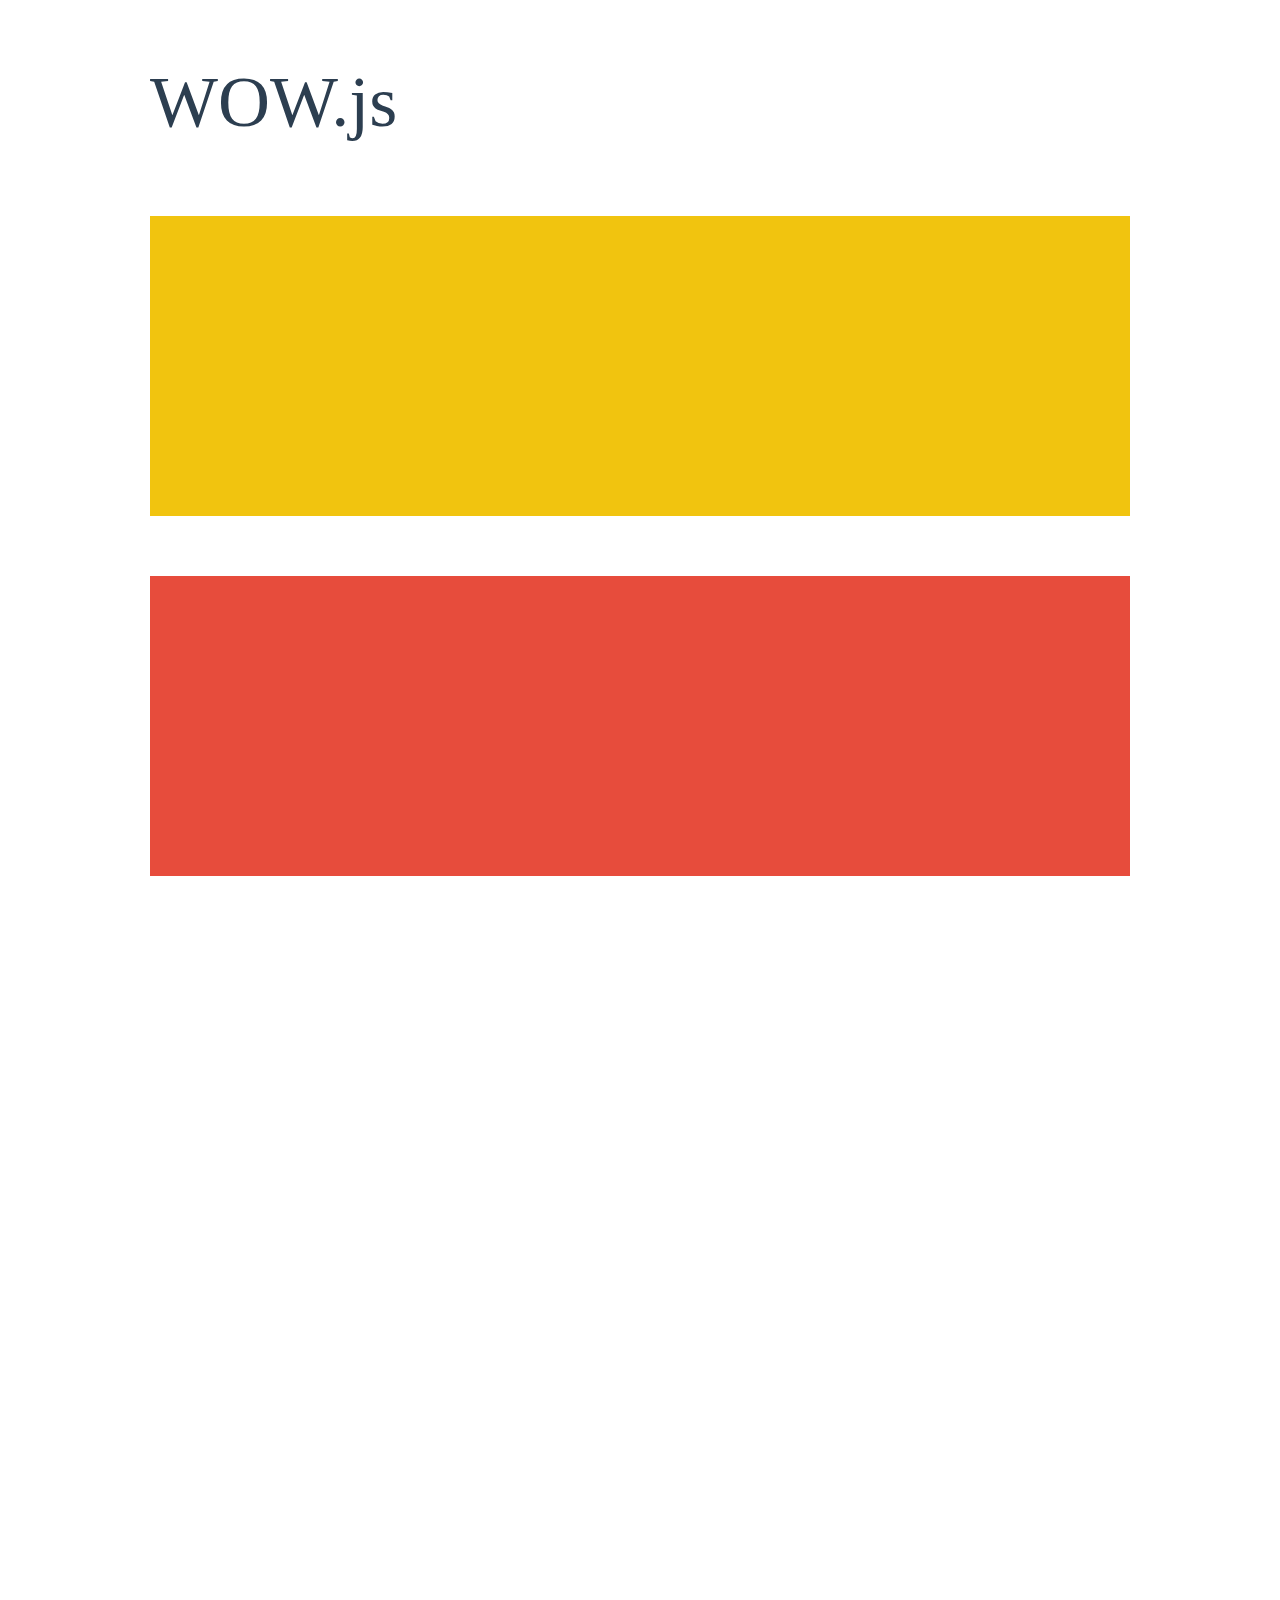
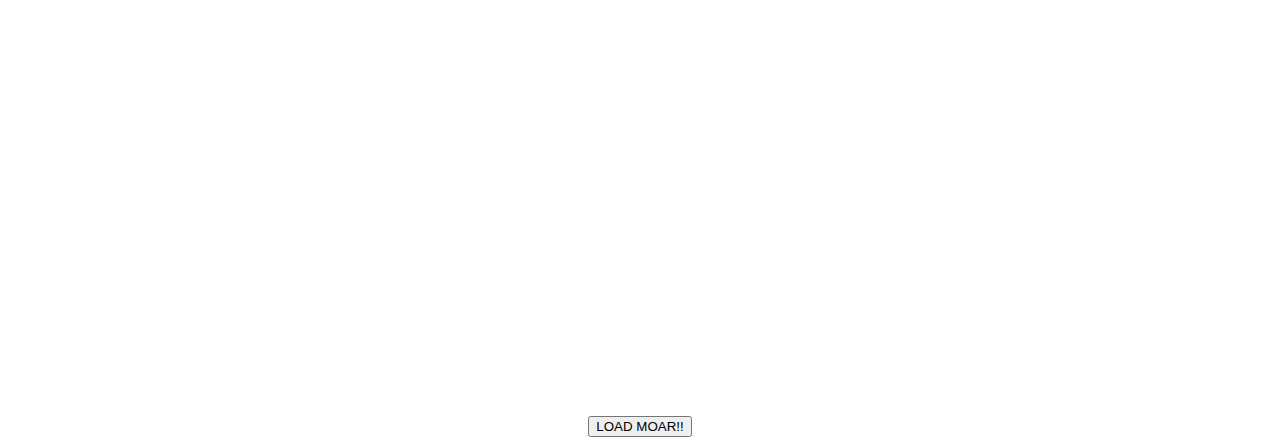
<file: extra/WOW-master/WOW-master/demo.html>
<!doctype html>

<html lang="en">
<head>
  <meta charset="utf-8">
  <title>WOW</title>
  <link rel="stylesheet" href="css/libs/animate.css">
  <link rel="stylesheet" href="css/site.css">
  <style>
    .wow:first-child {
      visibility: hidden;
    }
  </style>
  <!--[if IE]>
    <script src="http://html5shiv.googlecode.com/svn/trunk/html5.js"></script>
  <![endif]-->
</head>

<body>
  <div id="container">
    <header>
      <h1>WOW.js</h1>
    </header>
    <div id="main">
      <section class="wow fadeInDown" style="background-color: #f1c40f;"></section>
      <section class="wow pulse" style="background-color: #e74c3c;" data-wow-iteration="infinite" data-wow-duration="1500ms"></section>
      <section class="section--purple wow slideInRight" data-wow-delay="2s"></section>
      <section class="section--blue wow bounceInLeft" data-wow-offset="300"></section>
      <section class="section--green wow slideInLeft" data-wow-duration="4s"></section>
      <button id="moar">LOAD MOAR!!</button>
    </div>
  </div>
  <script src="dist/wow.js"></script>
  <script>
    wow = new WOW(
      {
        animateClass: 'animated',
        offset:       100,
        callback:     function(box) {
          console.log("WOW: animating <" + box.tagName.toLowerCase() + ">")
        }
      }
    );
    wow.init();
    document.getElementById('moar').onclick = function() {
      var section = document.createElement('section');
      section.className = 'section--purple wow fadeInDown';
      this.parentNode.insertBefore(section, this);
    };
  </script>
</body>
</html>
</file>
<file: css/fonts.css>
@font-face {
    font-family: 'Poppins';
    src: url('../fonts/Poppins-Black.woff2') format('woff2'),
        url('../fonts/Poppins-Black.woff') format('woff');
    font-weight: 900;
    font-style: normal;
    font-display: swap;
}

@font-face {
    font-family: 'Poppins';
    src: url('../fonts/Poppins-Bold.woff2') format('woff2'),
        url('../fonts/Poppins-Bold.woff') format('woff');
    font-weight: bold;
    font-style: normal;
    font-display: swap;
}

@font-face {
    font-family: 'Poppins';
    src: url('../fonts/Poppins-BlackItalic.woff2') format('woff2'),
        url('../fonts/Poppins-BlackItalic.woff') format('woff');
    font-weight: 900;
    font-style: italic;
    font-display: swap;
}

@font-face {
    font-family: 'Poppins';
    src: url('../fonts/Poppins-Medium.woff2') format('woff2'),
        url('../fonts/Poppins-Medium.woff') format('woff');
    font-weight: 500;
    font-style: normal;
    font-display: swap;
}

@font-face {
    font-family: 'Poppins';
    src: url('../fonts/Poppins-Italic.woff2') format('woff2'),
        url('../fonts/Poppins-Italic.woff') format('woff');
    font-weight: normal;
    font-style: italic;
    font-display: swap;
}

@font-face {
    font-family: 'Poppins';
    src: url('../fonts/Poppins-Light.woff2') format('woff2'),
        url('../fonts/Poppins-Light.woff') format('woff');
    font-weight: 300;
    font-style: normal;
    font-display: swap;
}

@font-face {
    font-family: 'Poppins';
    src: url('../fonts/Poppins-ExtraLightItalic.woff2') format('woff2'),
        url('../fonts/Poppins-ExtraLightItalic.woff') format('woff');
    font-weight: 200;
    font-style: italic;
    font-display: swap;
}

@font-face {
    font-family: 'Poppins';
    src: url('../fonts/Poppins-ExtraLight.woff2') format('woff2'),
        url('../fonts/Poppins-ExtraLight.woff') format('woff');
    font-weight: 200;
    font-style: normal;
    font-display: swap;
}

@font-face {
    font-family: 'Poppins';
    src: url('../fonts/Poppins-LightItalic.woff2') format('woff2'),
        url('../fonts/Poppins-LightItalic.woff') format('woff');
    font-weight: 300;
    font-style: italic;
    font-display: swap;
}

@font-face {
    font-family: 'Poppins';
    src: url('../fonts/Poppins-BoldItalic.woff2') format('woff2'),
        url('../fonts/Poppins-BoldItalic.woff') format('woff');
    font-weight: bold;
    font-style: italic;
    font-display: swap;
}

@font-face {
    font-family: 'Poppins';
    src: url('../fonts/Poppins-ExtraBoldItalic.woff2') format('woff2'),
        url('../fonts/Poppins-ExtraBoldItalic.woff') format('woff');
    font-weight: bold;
    font-style: italic;
    font-display: swap;
}

@font-face {
    font-family: 'Poppins';
    src: url('../fonts/Poppins-ExtraBold.woff2') format('woff2'),
        url('../fonts/Poppins-ExtraBold.woff') format('woff');
    font-weight: bold;
    font-style: normal;
    font-display: swap;
}

@font-face {
    font-family: 'Poppins';
    src: url('../fonts/Poppins-SemiBoldItalic.woff2') format('woff2'),
        url('../fonts/Poppins-SemiBoldItalic.woff') format('woff');
    font-weight: 600;
    font-style: italic;
    font-display: swap;
}

@font-face {
    font-family: 'Poppins';
    src: url('../fonts/Poppins-ThinItalic.woff2') format('woff2'),
        url('../fonts/Poppins-ThinItalic.woff') format('woff');
    font-weight: 100;
    font-style: italic;
    font-display: swap;
}

@font-face {
    font-family: 'Poppins';
    src: url('../fonts/Poppins-SemiBold.woff2') format('woff2'),
        url('../fonts/Poppins-SemiBold.woff') format('woff');
    font-weight: 600;
    font-style: normal;
    font-display: swap;
}

@font-face {
    font-family: 'Poppins';
    src: url('../fonts/Poppins-MediumItalic.woff2') format('woff2'),
        url('../fonts/Poppins-MediumItalic.woff') format('woff');
    font-weight: 500;
    font-style: italic;
    font-display: swap;
}

@font-face {
    font-family: 'Poppins';
    src: url('../fonts/Poppins-Thin.woff2') format('woff2'),
        url('../fonts/Poppins-Thin.woff') format('woff');
    font-weight: 100;
    font-style: normal;
    font-display: swap;
}

@font-face {
    font-family: 'Poppins';
    src: url('../fonts/Poppins-Regular.woff2') format('woff2'),
        url('../fonts/Poppins-Regular.woff') format('woff');
    font-weight: normal;
    font-style: normal;
    font-display: swap;
}

@font-face {
    font-family: 'Raleway';
    src: url('../fonts/Raleway-Bold.woff2') format('woff2'),
        url('../fonts/Raleway-Bold.woff') format('woff');
    font-weight: bold;
    font-style: normal;
    font-display: swap;
}

@font-face {
    font-family: 'Raleway';
    src: url('../fonts/Raleway.woff2') format('woff2'),
        url('../fonts/Raleway.woff') format('woff');
    font-weight: normal;
    font-style: normal;
    font-display: swap;
}

@font-face {
    font-family: 'Raleway';
    src: url('../fonts/Raleway-SemiBold.woff2') format('woff2'),
        url('../fonts/Raleway-SemiBold.woff') format('woff');
    font-weight: 600;
    font-style: normal;
    font-display: swap;
}

@font-face {
    font-family: 'Raleway';
    src: url('../fonts/Raleway-Medium.woff2') format('woff2'),
        url('../fonts/Raleway-Medium.woff') format('woff');
    font-weight: 500;
    font-style: normal;
    font-display: swap;
}

@font-face {
    font-family: 'Raleway';
    src: url('../fonts/Raleway-Heavy.woff2') format('woff2'),
        url('../fonts/Raleway-Heavy.woff') format('woff');
    font-weight: 900;
    font-style: normal;
    font-display: swap;
}

@font-face {
    font-family: 'Raleway';
    src: url('../fonts/Raleway-Light.woff2') format('woff2'),
        url('../fonts/Raleway-Light.woff') format('woff');
    font-weight: 300;
    font-style: normal;
    font-display: swap;
}

@font-face {
    font-family: 'Raleway';
    src: url('../fonts/Raleway-ExtraBold.woff2') format('woff2'),
        url('../fonts/Raleway-ExtraBold.woff') format('woff');
    font-weight: bold;
    font-style: normal;
    font-display: swap;
}

@font-face {
    font-family: 'Raleway';
    src: url('../fonts/Raleway-Thin.woff2') format('woff2'),
        url('../fonts/Raleway-Thin.woff') format('woff');
    font-weight: 100;
    font-style: normal;
    font-display: swap;
}

@font-face {
    font-family: 'Raleway';
    src: url('../fonts/Raleway-ExtraLight.woff2') format('woff2'),
        url('../fonts/Raleway-ExtraLight.woff') format('woff');
    font-weight: 200;
    font-style: normal;
    font-display: swap;
}
</file>
<file: css/style.css>
*{
    margin: 0;
    box-sizing: border-box;
}
:root{
   --primary-color: #00bdbb;
   --secondary-color: #f8f8f8;
   --white-color:#FFFF;
   --black-color:#000;
   --texts-color:#656565;
   --menu-color: #2A2A2A;
   --menutext-color:#BBB;
   --primary-font:'Poppins';
   --secondary-font:'Raleway';
   --gutter-padding: 15px;
}
body{
    width: 100%;
    font-size: 16px;
    font-weight: 400;
    line-height: 1.5;
    font-family: var(--primary-font);
    background-color: var(--white-color);
}
img{ 
    display:block;
    width: 100%;
}
ul,ol{
    padding: 0;
}
ul{
    list-style: none;
}
a{
    text-decoration: none;
}
.container{
    width: 1140px;
    margin: 0px auto;
    padding-left: var(--gutter-left);
    padding-right: var(--gutter-right);
}
.row{
    display: flex;
    flex-wrap: wrap;
}
.py-100{
    padding-top: 100px;
    padding-bottom: 100px;
}
.mb-30{
    margin-bottom: 30px;
}
.p-0{
    padding: 0;
}
.w-1{
    width: 8.3333%;
}
.w-2 {
    width: 16.6666%;
}
.w-3 {
    width: 25%;
}
.w-4 {
    width: 33.3333%;
}
.w-5 {
    width: 41.6666%;
}
.w-6 {
    width: 50%;
}
.w-7 {
    width: 58.3333%;
}
.w-8 {
    width: 66.6666%;
}
.w-9 {
    width: 75%;
}
.w-10 {
    width: 83.3333%;
}
.w-11 {
    width: 91.6666%;
}
.w-12 {
    width: 100%;
}
.w-1, .w-2, .w-3, .w-4, .w-5, .w-6, .w-7, .w-8, .w-9, .w-10, .w-11, .w-12{
   padding-left: var(--gutter-left);
   padding-right: var(--gutter-right); 
}

.justify-start {
    justify-content: flex-start;
}

.justify-center {
    justify-content: center;
}

.justify-end {
    justify-content: flex-end;
}

.justify-between {
    justify-content: space-between;
}

.justify-around {
    justify-content: space-around;
}

.justify-evenly {
    justify-content: space-evenly;
}

.items-start {
    align-items: flex-start;
}

.items-center {
    align-items: center;
}

.items-end {
    align-items: flex-end;
}
/* header */
.top-bar{
    width: 100%;
    height: 80px;
    font-family: var(--secondary-font);
    font-size: 13px;
    font-weight: 500;
    padding: 5px;
    background-color:var(--primary-color);
    position: relative;
}
.site-detail{
    padding-left:var(--gutter-padding);
    padding-right: var(--gutter-padding);
}
.site-detail,.site-detail ul, nav ul {
   display: flex;
   justify-content: space-between;
   list-style: none;
}
.site-detail ul li{
    padding-left: 7px;
} 
.site-detail ul li a, .site-detail ul li p, .nav ul li a, nav ul li i{
    color: var(--white-color);
    font-family: var(--secondary-font);
    font-size: 13px;
    font-weight: 500;
    letter-spacing: 0.5px;
    padding-right: 10px;
}
nav ul li a , nav ul li i{
    margin-right: 10px;
    font-size: 13px;
    color: var(--texts-color);
}
nav ul li a:hover{
    color: var(--primary-color);
}
/* .site-detail ul li span{
    font-size: 13px;
    color: var(--white-color);
    font-family: var(--secondary-font);
} */
.main-nevigation{
    width: 1140px;
    background-color: var(--white-color);
    padding: 30px 20px;
    display: flex;
    position: relative;
    top: -15px;
    left: 0;
    margin-left: -15px;
    margin-right: -15px;
    /* position: fixed                  ; */
}
.main-nevigation ul li {
    text-transform: uppercase;
}
.main-nevigation ul li a {
    font-family: var(--primary-font);
    font-size: 13px;
    font-weight: 600;
    /* padding: 30px 0px; */
    padding-left: var(--gutter-left);
    padding-right: var(--gutter-right);
    color: var(--texts-color);
}
.logo {
    padding-left: var(--gutter-left);
    padding-right: var(--gutter-right);
}
.logo img{
    max-width: 100%;
    display: block;
}
.logo a img{
    max-width: 130px;
    margin-left: 20px;
}
nav {
    display: flex;
    margin-left: auto;
}
.dropdown a i{
    font-size: 10px;
}
.main-menu .icon li a i{
    font-size: 14px;
    margin-right: auto;
}
.icon{
    position: relative;
}
.icon::after{
    position: absolute;
    content: '';
    top: 10%;
    left: 70%;
    width: 1px;
    height: 16px;
    background-color: var(--texts-color);
}
.dropdown, .sub-dropdown{
    position: relative;
}
.dropdown ul {
    padding: 10px;
    display: block;
}
.dropdown ul li a {
    font-family:var(--secondary-font);
    font-size: 13px;
    font-weight: 300;
    text-transform: capitalize;
    color: var(--menutext-color);
}
.dropdown ul li a i{
    margin-left: 35px;
}
.dropdown-menu {
    position: absolute;
    top: 55px;
    left: 0;
    /* width: 180px; */
    min-width: 170px;
    max-width: 280px;
    line-height: 2;
    /* padding: 0px 24px; */
    background-color: var(--menu-color);
    opacity: 0;
    visibility: hidden;
    transition: all 1s;
    z-index: 1;
}
.sub-dropdown-menu {
    position: absolute;
    top: -35%;
    left: 160px;
    width: 200px;
    /* min-width: 170px;
    max-width: 280px; */
    line-height: 2;
    /* padding: 0px 24px; */
    background-color: var(--menu-color);
    opacity: 0;
    visibility: hidden;
    transition: all 1s;
}
.dropdown:hover .dropdown-menu, .sub-dropdown:hover .sub-dropdown-menu{
    opacity: 1;
    visibility: visible;
}
.dropdown ul li:hover{
    color: #00bdbb;
}
/* banner */
.banner{
    width: 100%;
    height: 750px;
    background-image: url('../images/banner.jpg');
    background-position: center;
    background-repeat: no-repeat;
    background-size: cover;
    text-align: center;
    background-attachment: fixed;
    position: relative;
    z-index: -1;
}
.banner h1{
    font-family: var(--primary-font);
    color: var(--white-color);
    font-size: 80px;
    text-transform: uppercase;
    padding-top: 200px;
}
.banner p{
    color: var(--white-color);
    font-size: 21px;
    font-family: var(--secondary-font);
    letter-spacing: 1px;
    font-weight: 400;
}
.banner .schedual{
    display: flex;
    background-color: rgba(0, 0, 0, 0.3);
    width: 100%;
    height: 100px;
    position: absolute;
    bottom: 0;
    backdrop-filter:blur(10px);
}
.schedual form{
    display: flex;  
}
input, select{
    text-transform: uppercase;
    height: 56px;
    padding: 1px 145px 1px 60px;
    font-weight: 600;
    /* border-right: 1px solid ; */
    outline: none;
    border: none;
    color: var(--menutext-color);
}
form{
    position: absolute;
    top: 22%;

}
select{
    font-family:var(--primary-font);
    font-size: 13px;
    color: var(--texts-color);
    letter-spacing: 0.4px;
    font-weight: 600;
}
form i{
    position: absolute;
    top: 20px;
    padding-left: 20px;
    color: var(--texts-color);
}
.form-bg1{
    border-right: 1px solid #656565;
}
.form-bg1 input::placeholder{
    font-size: 13px;
    color: var(--texts-color);
}

.form-bg1::before, .form-bg2::before, .form-bg3::before{
    position: absolute;
    top: 7px;
    content: '';
    width: 90px;
    height: 40px;
    background: url('../images/compass.png');
    background-repeat: no-repeat;
    background-position: center;
    background-size: 20px;
}
.form-bg2::before {
    background: url('../images/schedule.png');
    background-repeat: no-repeat;
    background-position: center;
    background-size: 20px;
}
.form-bg3::before {
    background: url('../images/choose.png');
    background-repeat: no-repeat;
    background-position: center;
    background-size: 25px;
}

.btn{
    padding: 17px 50px ;
    font-family: var(--primary-font);
    font-size: 14px;
    font-weight: 700;
    letter-spacing: 1px;
    background-color: var(--primary-color);
    color: var(--secondary-color);
}
/* about */
.about{
    background-color: var(--secondary-color);
}
.img-boxes{
    display: flex;
}
.img-boxes2{
    display: flex;
    flex-direction: column;
}
.img-box1{
    display: flex;
    width: 100%;
    height: 600px;
    padding : 15px 0px;
}
/* .img-box1 .img{
    padding: px;
} */
.img-box{
    padding: 15px 15px;
}
.img-boxes .img1{
    padding: 30px 15px 0px 0px;
}
.img-boxes .img2 {
    padding: 30px 0px 0px 15px;
}
.img-box2{
    padding: 15px 15px 0px 15px;
}
.sky img {
    width: 100%;
    height: 584px;
}
.img-boxes2 .img1{
    width: 283px;
    height: 283px;
    margin-left: 20px;
}
.img-boxes2 .img2{
    width: 283px;
    height: 283px;
    margin-left: 20px;
    margin-top: 20px;
}
.item-content{
    background-color: var(--white-color);
    width: 100%;
    height: auto;
    padding: 30px;
    margin-bottom: 15px;
    word-spacing: 0.5px;
    box-shadow: 0px 0px 40px -30px var(--black-color);
}
.item-content h2{
    font-family: var(--primary-font);
    font-size: 40px;
    color: var(--menu-color);
}
.item-content p{
    font-weight: 300;
    color: var(--texts-color);
    font-family: var(--primary-font);
}
/* Tour Type */
.type{
    width: 100%;
    height: 600px;
    background-image: url('../images/about.jpg');
    background-position: center;
    background-repeat: no-repeat;
    background-size: cover;
    position: relative;
    text-align: center;
    padding-top: 120px;
    z-index: 1;
}
.type h2{
    font-family: var(--primary-font);
    font-size: 37px;
    color: white;
}
.type p{
    font-family: var(--secondary-font);
    color: white;
    font-size: 18px;
    margin-top: 20px;
}
.type::after{
    background-color: var(--black-color);
    content: '';
    position: absolute;
    left: 0;
    right: 0;
    top: 0;
    bottom: 0;
    opacity: 0.5;
    z-index: -1;
}
.icon-box{
    font-weight: 600;
    width: 350px;
    background-color: var(--white-color);
    position: absolute;
    bottom: -50px;
    padding: 50px 20px;
    z-index: 1;
    display: block;
    box-shadow: 0px 0px 25px -13px #000;
}
.icon-box img{
    margin-bottom: 20px;
}
/* Popolar Tour */
.tours{
    background-color: var(--secondary-color);
}
.popular{
    margin: 50px;
}
.popular h2{
    font-family: var(--primary-font);
    font-size: 37px;
    font-weight: 600;
    text-align: center;
    margin-bottom: 15px;
    text-transform: uppercase;
    color: var(--black-color);
}
.popular p{
    font-family: var(--secondary-font);
    font-size: 18px;
    text-align: center;
    color: var(--texts-color);
}
.tour-box{
    background-color: transparent;
    padding: 15px;
}
.content-tour{
   padding: 40px 30px;
}
.content-tour a{
    display: flex;
}
.content-tour h4{
    color: var(--black-color);
    font-family: var(--primary-font);
    font-size: 20px;
    font-weight: 600;
    margin-bottom: 10px;
}
.content-tour p, .content-tour h3{
    color: var(--texts-color);
    font-family: var(--secondary-font);
    font-size: 16px;
    margin-top: 10px;
    font-weight: 400;
}
.content-tour span {
    margin-left: auto;
    font-family: var(--secondary-font);
    color: var(--primary-color);
    font-weight: 600;
    font-size: 22px;
}
.time-box{
    width: 100%;
    font-family: var(--secondary-font);
    font-size: 15px;
    background-color:var(--primary-color);
    padding: 15px 30px;
    color:var(--white-color);
}
.time-box span {
    margin-right: 20px;
}
/* review */
.review{
    width: 100%;
    background-color: var(--secondary-color);
    position: relative;
}
.review img{
    width: 100%;
    height: 500px;
    height: 400px;
}
.clip{
    position: absolute;
    top: -12%;
    left: 19%;
}
.clip img{
    max-width: 550px;
    height: 350px;
    position: relative;
}
.btn2{
    position: absolute;
    top: 50%;
    left: 30%;
    text-align: center;
    transform: translatey(-50%);
}
.btn2 a i{
    font-size: 60px;
    color: var(--white-color);
}
.btn2 h3{
    font-family: var(--primary-font);
    color: var(--white-color);
    font-size: 26px;
}
.review-content{
    position: absolute;
    bottom: -15%;
    right: 19%;
    width: 550px;
    background-color: var(--white-color);
    padding: 30px;
    box-shadow: 0px 0px 25px -13px #000;
}
.review-content img{
    width: 50px;
    height: 50px;
}
.review-content h3{
    font-family: var(--primary-font);
    font-size: 30px;
    font-weight: 600;
    margin-bottom: 10px;
    text-transform: uppercase;
}
.review-content a{
    font-family: var(--primary-font);
    font-size: 20px;
    font-weight: 600;
    color: var(--black-color);
    margin-bottom: 10px;
}
.review-content i{
    font-size: 13px;
    color: var(--primary-color);
    margin-bottom: 20px;
}
.review-content p {
    font-family: var(--secondary-font);
    font-size: 15px;
    /* font-weight: 600; */
    color: var(--texts-color);
    margin-bottom: 20px;
}
.review-content h5{
    font-family: var(--primary-font);
    font-weight: 600;
    margin-left: 20px;
}
.review-content span i{
    color: var(--texts-color);
    font-size: 20px;
}
.review-box2{
    display: flex;
    justify-content: space-between;
    align-items: center
}
.review-box2 .row{
    align-items: center
}
.review-box2 img{
    margin-left: 20px;
    display: inline;
}
.clip{
    width: 500px;
    height: 350px;
    background-image: url('../images/rv.jpg');
    background-position: center;
    background-repeat: no-repeat;
    background-size: cover;
}
.view{
    background-color: var(--secondary-color);
}
.time-box1 {
    width: 100%;
    font-family: var(--secondary-font);
    background-color: var(--white-color);
    padding: 20px 15px;
    box-shadow: 0px 0px 5px -7px #000;
}
.time-box1 a{
    display: flex;
    font-size: 18px;
    color: var(--black-color);
}
.time-box1 span{
    margin-left: auto;
    font-family: var(--secondary-font);
    color: var(--primary-color);
    font-weight: 700;
    font-size: 18px;
}
.subscribe{
    width: 100%;
    padding-top:150px;
    padding-bottom:150px;
    background-image: url('../images/subscribe-bg.jpg');
    background-position: center;
    background-repeat: no-repeat;
    background-size: cover;
    background-attachment: fixed;
}
.content{
    text-align: center;
}
.content span{
    display: block;
    font-family: var(--primary-font);
    font-size: 37px;
    font-weight: 700;
    letter-spacing: 0.5px;
    color: var(--white-color);
    margin-bottom: 15px;
}
.content p{
    font-family: var(--secondary-font);
    font-size: 18px;
    color: var(--white-color);
    margin-bottom: 40px;
}
.blog{
    background-color: var(--secondary-color);
}
.time-box2 {
    font-family: var(--primary-font);
    font-size: 20px;
    padding: 40px 20px;
    background-color: var(--white-color);
}
.time-box2 a, .time-box2 h4{
    color: var(--black-color);
    font-weight: 600;
}
.time-box2 span{
    font-family: var(--secondary-font);
    font-size: 15px;
    color: var(--texts-color);
}
.time-box2 i{
    font-size: 15px;    
    color: var(--texts-color);
    margin: 20px 10px;
}
.contact{
    background-color: var(--secondary-color);
    padding-left:0;
    padding-right:0 ;
}
.city-img{
    width: 100%;
    height: 100%;
    background-image: url('../images/city.webp');
    background-position: center;
    background-repeat: no-repeat;
    background-size: cover;
    padding-left: 0;
    padding-right: 0;
    position: relative;
}
.london{
    padding-left: 0;
    padding-right: 0;

}
.contact .w-5 , .w-7{
    padding-left: 0;
    padding-right: 0;
}
.contact-box{
    width: 550px;
    height: 400px;
    background-color: var(--white-color);
    text-align: center;
    padding: 10% 10%; 
    position: absolute;
    top: 18%;
    left: 12%;
    box-shadow: 0px 0px 25px -13px #000;
}
.contact-box span{
    font-family: var(--primary-font);
    font-size: 32px;
    font-weight: 700;
    letter-spacing: 1px;
    color: var(--menu-color);
}
.contact-box p{
    font-family: var(--secondary-font);
    font-size: 18px;
    color: var(--texts-color);
    margin-bottom: 20px;
    margin-top: 15px;
}
.contact-box input{
    width: 100%;
    padding: 5px 10px;
    text-transform: none;
    border: 1px solid var(--menutext-color);
    margin-bottom: 40px;
}
.contact-box input::placeholder{
    font-size: 15px;
    font-weight: 100;
    color: var(--texts-color);
}
.london{
    font-family: var(--primary-font);
    font-size: 34px;
    text-align: center;
    position: relative;
}
.london h3{
    display: inline-block;
    color: var(--menu-color);
    position: absolute;
    top: 15%;
    left: 27%;
    letter-spacing: 0.5px;
}
.london span{
    position: absolute;
    top: 15%;
    left: 45%;
    font-size: 40px;
    font-weight: 700;
    letter-spacing: 0.5px;
    color: var(--primary-color);
}
.subscribe1{
    width: 100%;
    background-color: var(--primary-color);
    padding: 50px 0px;
    text-align: center;
}
.subscribe1 span{
    display: block;
    font-family: var(--primary-font);
    font-size: 20px;
    font-weight: 600;
    letter-spacing: 0.5px;
    color: var(--white-color);
    margin-left: 50px;
}
.btn1 {
    padding: 17px 50px;
    font-family: var(--primary-font);
    font-size: 14px;
    font-weight: 700;
    letter-spacing: 1px;
    background-color: var(--secondary-color);
    color: var(--primary-color);
}
footer{
    background-color: var(--menu-color);
    padding-top: 50px;
    padding-bottom: 50px;
}
.contacts img{
    max-width: 150px;   
    margin-bottom: 30px;
}
.contacts, .news, .follow {
    font-family: var(--secondary-font);
    font-size: 15px;
    padding: 0px 15px;
}
.contacts h5, .news h5, .follow h5, .social h5{
    font-family: var(--primary-font);
    font-size: 18px;
    margin-bottom: 30px;
    margin-left: 10px;
    color: var(--secondary-color);
} 
.contacts p, .news p, .news a, .news span, .follow p{
    display: block;
    font-family: var(--seconadry-font);
    font-size: 15px;
    margin-bottom: 15px;
    line-height: 2;
    color: var(--menutext-color);
}
.contacts ul li i, .contacts ul li span{
    color: var(--menutext-color);
    margin-bottom: 20px;

}
.social img{
    max-width: 70px;
    height: 50px;
    margin-bottom: 25px;
}
</file>
<file: extra/transfonter.org-20220816-135342/stylesheet.css>
@font-face {
    font-family: 'Poppins';
    src: url('Poppins-Black.woff2') format('woff2'),
        url('Poppins-Black.woff') format('woff');
    font-weight: 900;
    font-style: normal;
    font-display: swap;
}

@font-face {
    font-family: 'Poppins';
    src: url('Poppins-Bold.woff2') format('woff2'),
        url('Poppins-Bold.woff') format('woff');
    font-weight: bold;
    font-style: normal;
    font-display: swap;
}

@font-face {
    font-family: 'Poppins';
    src: url('Poppins-BlackItalic.woff2') format('woff2'),
        url('Poppins-BlackItalic.woff') format('woff');
    font-weight: 900;
    font-style: italic;
    font-display: swap;
}

@font-face {
    font-family: 'Poppins';
    src: url('Poppins-Medium.woff2') format('woff2'),
        url('Poppins-Medium.woff') format('woff');
    font-weight: 500;
    font-style: normal;
    font-display: swap;
}

@font-face {
    font-family: 'Poppins';
    src: url('Poppins-Italic.woff2') format('woff2'),
        url('Poppins-Italic.woff') format('woff');
    font-weight: normal;
    font-style: italic;
    font-display: swap;
}

@font-face {
    font-family: 'Poppins';
    src: url('Poppins-Light.woff2') format('woff2'),
        url('Poppins-Light.woff') format('woff');
    font-weight: 300;
    font-style: normal;
    font-display: swap;
}

@font-face {
    font-family: 'Poppins';
    src: url('Poppins-ExtraLightItalic.woff2') format('woff2'),
        url('Poppins-ExtraLightItalic.woff') format('woff');
    font-weight: 200;
    font-style: italic;
    font-display: swap;
}

@font-face {
    font-family: 'Poppins';
    src: url('Poppins-ExtraLight.woff2') format('woff2'),
        url('Poppins-ExtraLight.woff') format('woff');
    font-weight: 200;
    font-style: normal;
    font-display: swap;
}

@font-face {
    font-family: 'Poppins';
    src: url('Poppins-LightItalic.woff2') format('woff2'),
        url('Poppins-LightItalic.woff') format('woff');
    font-weight: 300;
    font-style: italic;
    font-display: swap;
}

@font-face {
    font-family: 'Poppins';
    src: url('Poppins-BoldItalic.woff2') format('woff2'),
        url('Poppins-BoldItalic.woff') format('woff');
    font-weight: bold;
    font-style: italic;
    font-display: swap;
}

@font-face {
    font-family: 'Poppins';
    src: url('Poppins-ExtraBoldItalic.woff2') format('woff2'),
        url('Poppins-ExtraBoldItalic.woff') format('woff');
    font-weight: bold;
    font-style: italic;
    font-display: swap;
}

@font-face {
    font-family: 'Poppins';
    src: url('Poppins-ExtraBold.woff2') format('woff2'),
        url('Poppins-ExtraBold.woff') format('woff');
    font-weight: bold;
    font-style: normal;
    font-display: swap;
}

@font-face {
    font-family: 'Poppins';
    src: url('Poppins-SemiBoldItalic.woff2') format('woff2'),
        url('Poppins-SemiBoldItalic.woff') format('woff');
    font-weight: 600;
    font-style: italic;
    font-display: swap;
}

@font-face {
    font-family: 'Poppins';
    src: url('Poppins-ThinItalic.woff2') format('woff2'),
        url('Poppins-ThinItalic.woff') format('woff');
    font-weight: 100;
    font-style: italic;
    font-display: swap;
}

@font-face {
    font-family: 'Poppins';
    src: url('Poppins-SemiBold.woff2') format('woff2'),
        url('Poppins-SemiBold.woff') format('woff');
    font-weight: 600;
    font-style: normal;
    font-display: swap;
}

@font-face {
    font-family: 'Poppins';
    src: url('Poppins-MediumItalic.woff2') format('woff2'),
        url('Poppins-MediumItalic.woff') format('woff');
    font-weight: 500;
    font-style: italic;
    font-display: swap;
}

@font-face {
    font-family: 'Poppins';
    src: url('Poppins-Thin.woff2') format('woff2'),
        url('Poppins-Thin.woff') format('woff');
    font-weight: 100;
    font-style: normal;
    font-display: swap;
}

@font-face {
    font-family: 'Poppins';
    src: url('Poppins-Regular.woff2') format('woff2'),
        url('Poppins-Regular.woff') format('woff');
    font-weight: normal;
    font-style: normal;
    font-display: swap;
}

@font-face {
    font-family: 'Raleway';
    src: url('Raleway-Bold.woff2') format('woff2'),
        url('Raleway-Bold.woff') format('woff');
    font-weight: bold;
    font-style: normal;
    font-display: swap;
}

@font-face {
    font-family: 'Raleway';
    src: url('Raleway.woff2') format('woff2'),
        url('Raleway.woff') format('woff');
    font-weight: normal;
    font-style: normal;
    font-display: swap;
}

@font-face {
    font-family: 'Raleway';
    src: url('Raleway-SemiBold.woff2') format('woff2'),
        url('Raleway-SemiBold.woff') format('woff');
    font-weight: 600;
    font-style: normal;
    font-display: swap;
}

@font-face {
    font-family: 'Raleway';
    src: url('Raleway-Medium.woff2') format('woff2'),
        url('Raleway-Medium.woff') format('woff');
    font-weight: 500;
    font-style: normal;
    font-display: swap;
}

@font-face {
    font-family: 'Raleway';
    src: url('Raleway-Heavy.woff2') format('woff2'),
        url('Raleway-Heavy.woff') format('woff');
    font-weight: 900;
    font-style: normal;
    font-display: swap;
}

@font-face {
    font-family: 'Raleway';
    src: url('Raleway-Light.woff2') format('woff2'),
        url('Raleway-Light.woff') format('woff');
    font-weight: 300;
    font-style: normal;
    font-display: swap;
}

@font-face {
    font-family: 'Raleway';
    src: url('Raleway-ExtraBold.woff2') format('woff2'),
        url('Raleway-ExtraBold.woff') format('woff');
    font-weight: bold;
    font-style: normal;
    font-display: swap;
}

@font-face {
    font-family: 'Raleway';
    src: url('Raleway-Thin.woff2') format('woff2'),
        url('Raleway-Thin.woff') format('woff');
    font-weight: 100;
    font-style: normal;
    font-display: swap;
}

@font-face {
    font-family: 'Raleway';
    src: url('Raleway-ExtraLight.woff2') format('woff2'),
        url('Raleway-ExtraLight.woff') format('woff');
    font-weight: 200;
    font-style: normal;
    font-display: swap;
}
</file>
<file: extra/WOW-master/WOW-master/css/site.css>
h1 {
  font-size:     72px;
  line-height:   1.5;
  color: #2c3e50;
  font-weight:   100;
}

#container {
  width:  980px;
  margin: 0 auto;
}

section {
  height: 300px;
  margin: 60px 0;
}

.section--purple {
  background-color: #9b59b6;
}

.section--blue {
  background-color: #3498db;
}

.section--green {
  background-color: #2ecc71;
}

#main {
  text-align: center;
}

#more {
  margin: 20px auto 48px;
}
</file>
